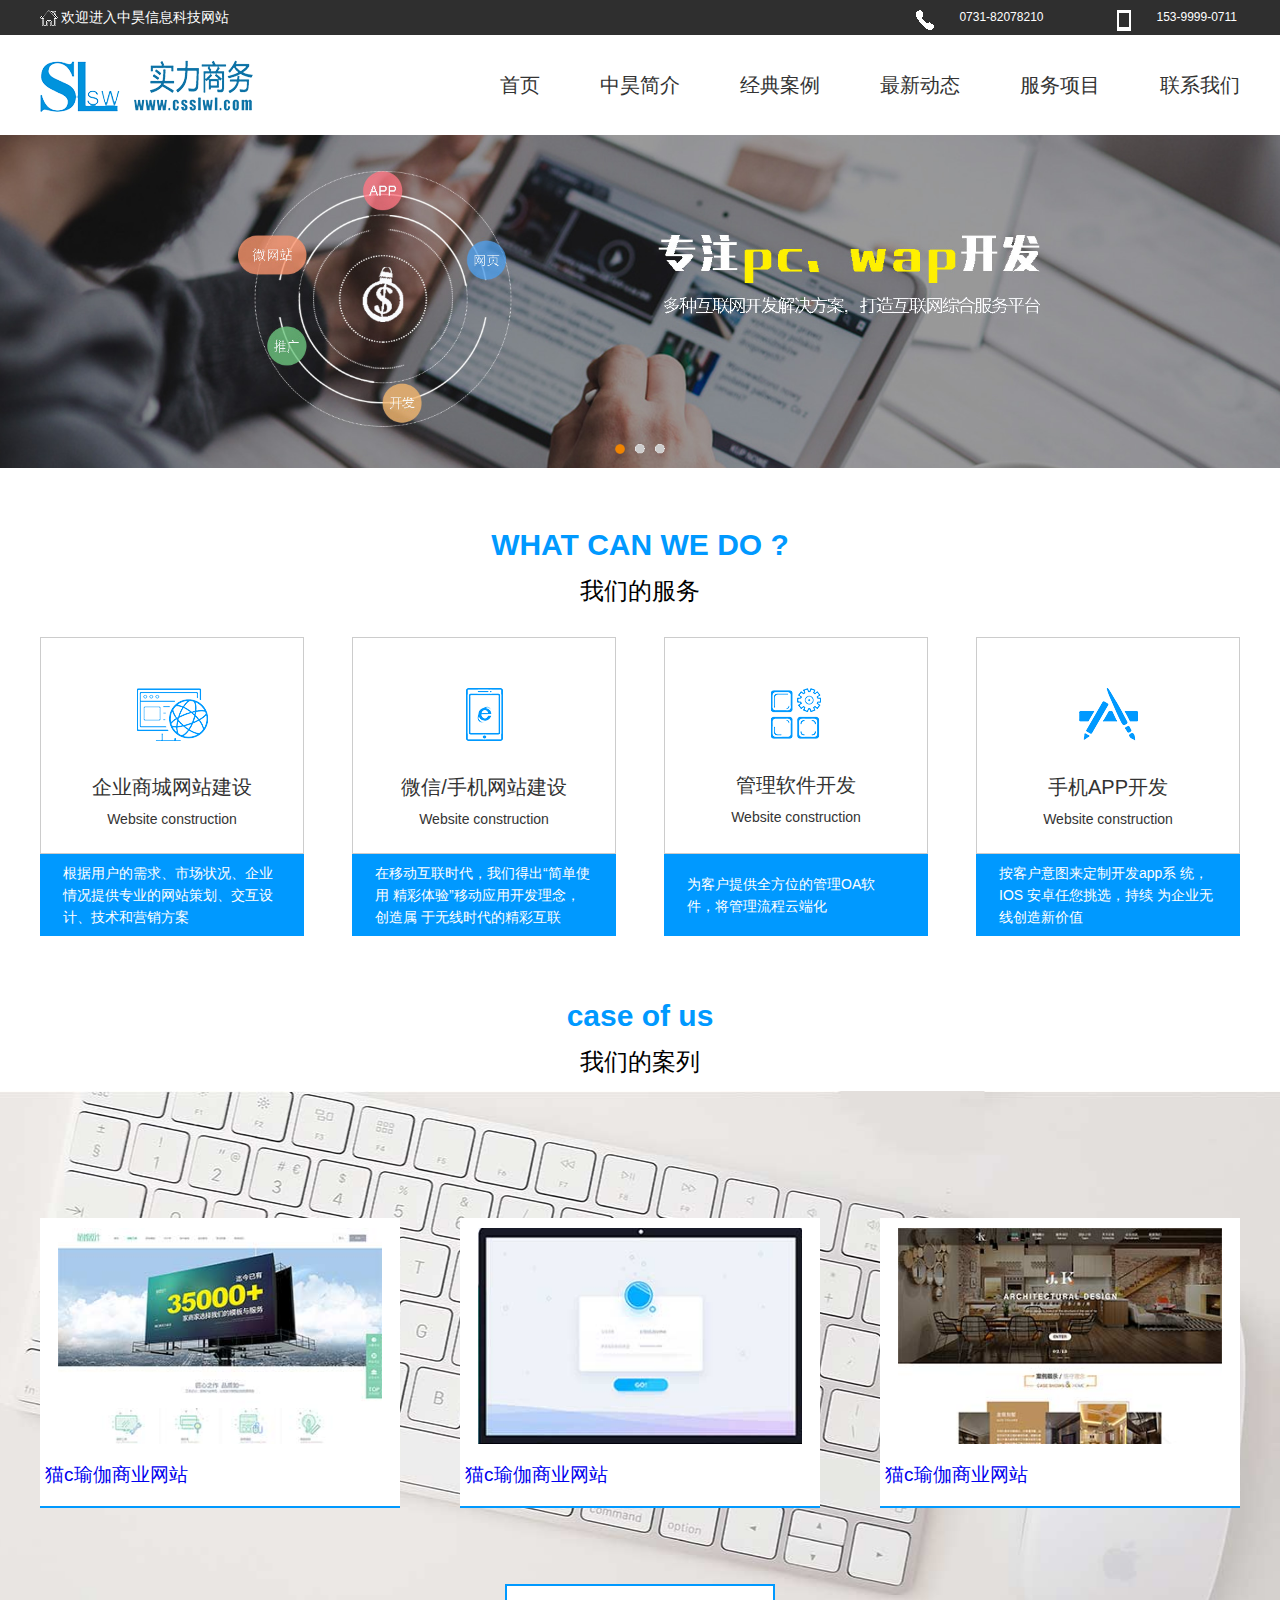
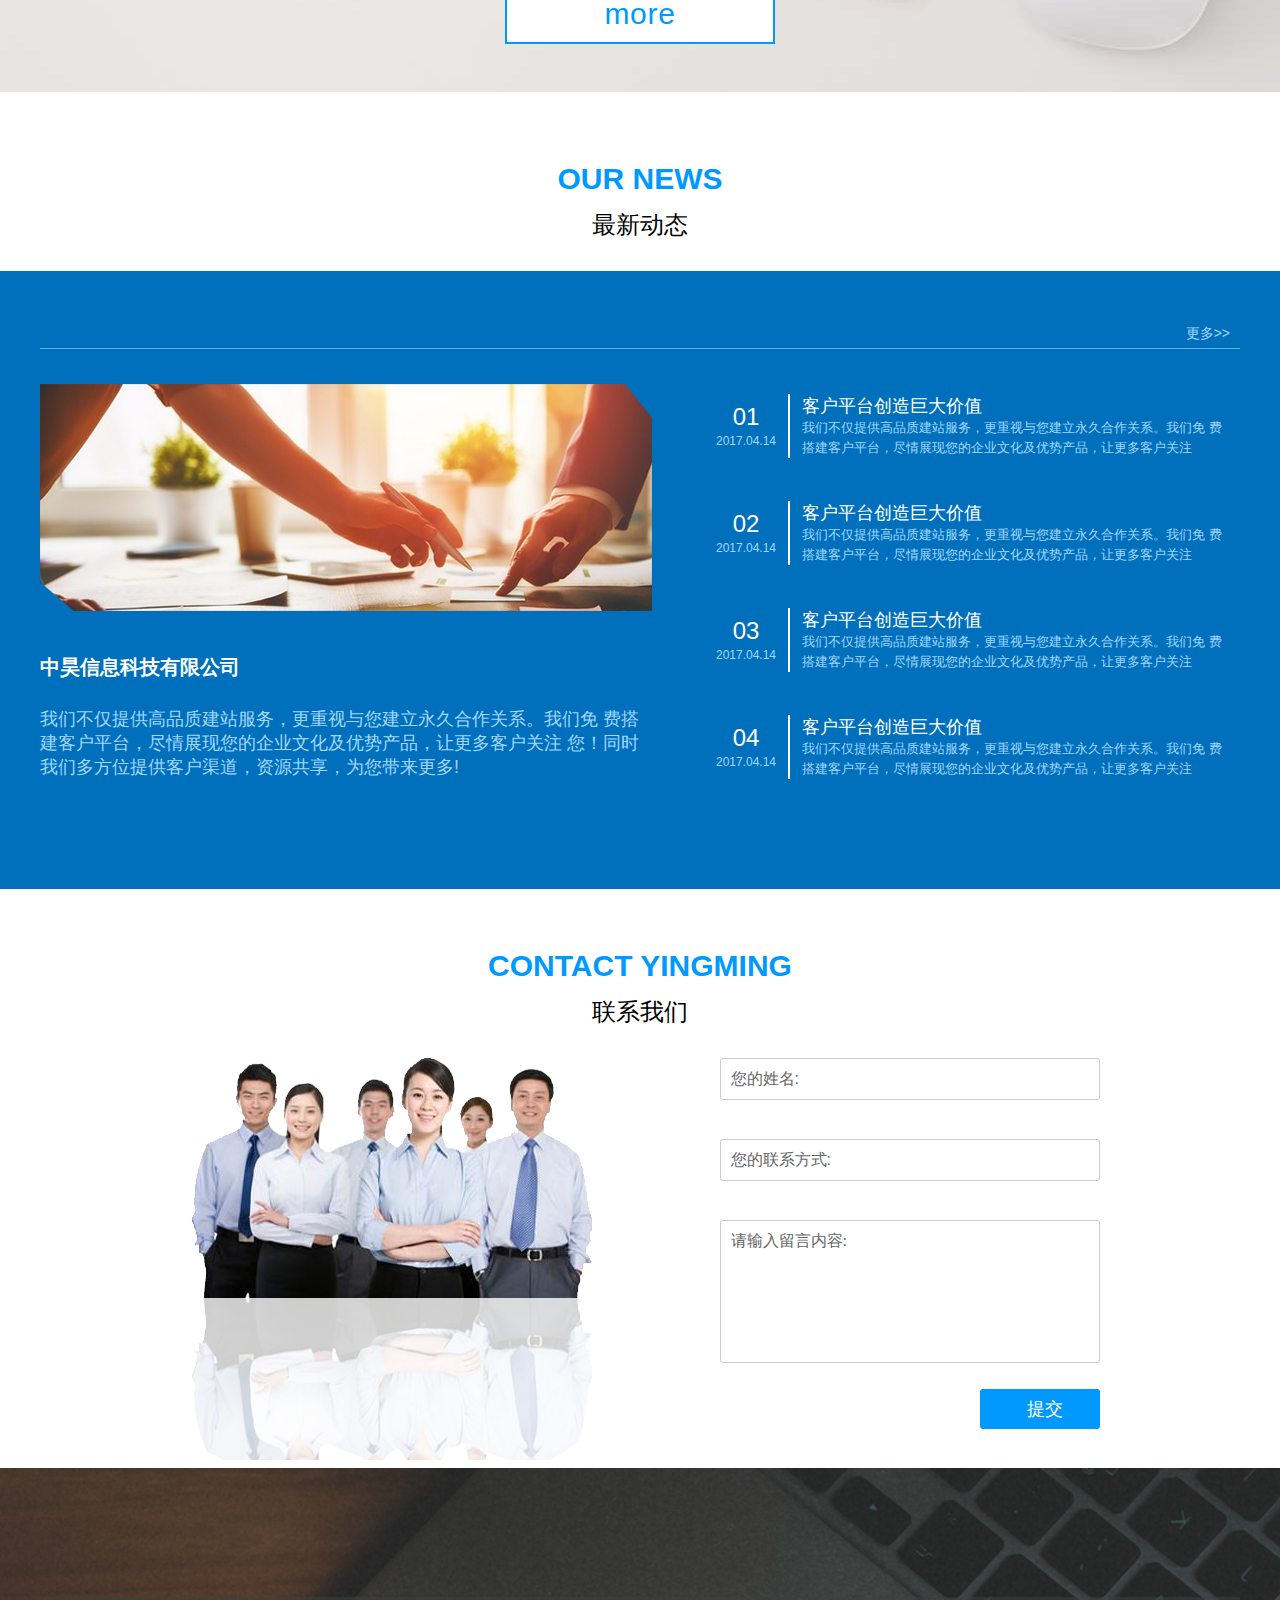
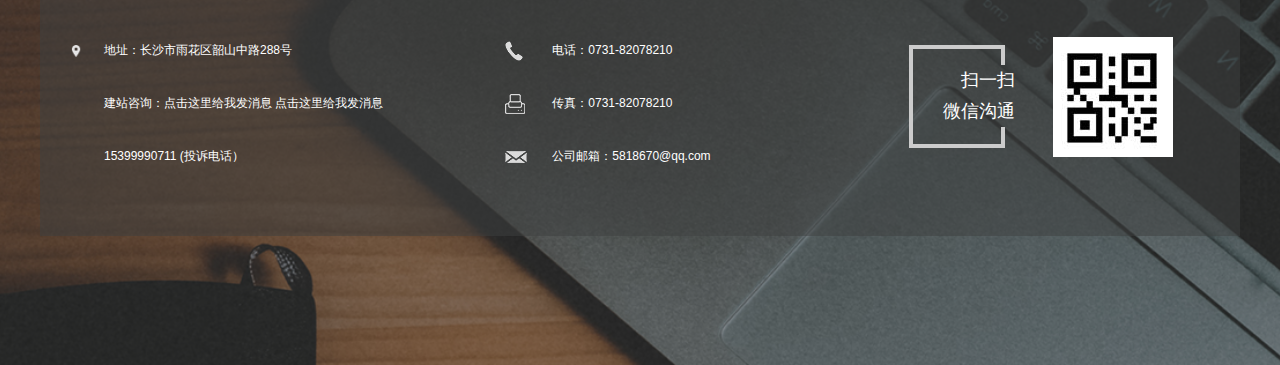
<file: index.html>
<!DOCTYPE html>
<html lang="en">
<head>
	<meta charset="UTF-8">
	<title>中昊信息</title>
	<meta name="renderer" content="webkit">
	<meta name="description" content="长沙实力商务服务有限公司(以下简称“实力商务”)致力于提供互联网基础服务提供商,面向企事业单位提供全方位的互联网络综合信息化解决方案,是国内领先的互联网基础应用服务提供商," />
	<meta name="Keywords" content="中昊信息,网站建站,seo优化,新媒体 ">
	<meta name="author" content="岳林,贺汝佳,廖秋霞" />
	<link rel="stylesheet" type="text/css" href="css/index.css">
	<link rel="stylesheet" type="text/css" href="css/global.css">
</head>
<body>
	<div id="header_all">
		<div id="header">
			<div id="header_top" >
				<div id="header_top_left">
					<img src="images/global/head_img_home.png" alt="home" />
					<p>欢迎进入中昊信息科技网站</p>
				</div>
				<div id="header_top_right">
					<div>
						<img src="images/global/tel.png" alt="tel" />
						<p>0731-82078210</p>
					</div>
					<div>
						<img src="images/global/plone.png" alt="plone" />
						<p>153-9999-0711</p>
					</div>
				</div>
			</div>
		</div>
		<div id="nav">
			<a href="/"><img src="images/global/logo.png" alt="logo" /></a>
			<ul>
				<li><a href="####">首页<em></em></a></li>
				<li><a href="pag/about.html">中昊简介<em></em></a></li>
				<li><a href="pag/case.html">经典案例<em></em></a></li>
				<li><a href="pag/news.html">最新动态<em></em></a></li>
				<li><a href="pag/service.html">服务项目<em></em></a></li>
				<li><a href="pag/contact.html">联系我们<em></em></a></li>
			</ul>
		</div>
		<div class="clear"></div>
	</div>
	<div id="main">
		<div id="banner">
			<ul class="hd">
				<li><a href="pag/service.html"><img src="images/index/banner1.jpg"></a></li>
				<li><a href="pag/service.html"><img src="images/index/banner2.jpg"></a></li>
				<li><a href="pag/service.html"><img src="images/index/banner3.jpg"></a></li>
			</ul>
			<ul class="bd">
				<li><img src="images/index/inoc_bn_h.png" /></li>
				<li><img src="images/index/inoc_bn.png" /></li>
				<li><img src="images/index/inoc_bn.png" /></li>
			</ul>
		</div>
		<div id="service" class="title">
			<h2>WHAT CAN WE DO ?</h2>
			<h3>我们的服务</h3>
			<ul>
				<li>
					<a href="##">
						<div>
							<img src="images/index/service_img1.png" />
							<p>企业商城网站建设</p>
							<span>Website construction</span>
						</div>
						<div>
							<p>根据用户的需求、市场状况、企业情况提供专业的网站策划、交互设计、技术和营销方案</p>
						</div>
					</a>
				</li>
				<li>
					<a href="##">
						<div>
							<img src="images/index/service_img2.png" />
							<p>微信/手机网站建设</p>
							<span>Website construction</span>
						</div>
						<div>
							<p>在移动互联时代，我们得出“简单使用 精彩体验”移动应用开发理念，创造属 于无线时代的精彩互联</p>
						</div>
					</a>
				</li>
				<li>
					<a href="##">
						<div>
							<img src="images/index/service_img3.png" />
							<p>管理软件开发</p>
							<span>Website construction</span>
						</div>
						<div>
							<p>为客户提供全方位的管理OA软 件，将管理流程云端化</p>
						</div>
					</a>
				</li>
				<li>
					<a href="##">
						<div>
							<img src="images/index/service_img4.png" />
							<p>手机APP开发</p>
							<span>Website construction</span>
						</div>
						<div>
							<p>按客户意图来定制开发app系 统，IOS 安卓任您挑选，持续 为企业无线创造新价值</p>
						</div>
					</a>
				</li>
			</ul>
		</div>
		<div id="case" class="title">
			<h2>case of us</h2>
			<h3>我们的案列</h3>
			<ul>
				<li>
					<img src="images/index/case_img1.jpg" />
					<div id="bottom"><p><a href="##">猫c瑜伽商业网站</a></p></div>
					<a href="pag/case_con.html"><div class="top"><p>企业网站</p></div></a>
					
				</li>
				<li>
					<img src="images/index/case_img2.jpg" />
					<div id="bottom"><p><a href="##">猫c瑜伽商业网站</a></p></div>
					<a href="pag/case_con.html"><div class="top"><p>H5网站</p></div></a>
					
				</li>
				<li>
					<img src="images/index/case_img3.jpg" />
					<div id="bottom"><p><a href="##">猫c瑜伽商业网站</a></p></div>
					<a href="pag/case_con.html"><div class="top"><p>商业网站</p></div></a>
				</li>
			</ul>
			<a href="pag/case.html"><input type="button" class="case_btn" name="" value="more"></a>
		</div>
		<div id="news">
			<div class="title">
				<h2>OUR NEWS</h2>
				<h3>最新动态</h3>
			</div>
			<div id="news_content"> 
				<div class="news_title">
					<p><a href="pag/news.html">更多>></a></p>
				</div>
				<div class="news_bottom">
					<div class="news_about">
						<a href="pag/news_con.html">
							<img src="images/index/news_img1.png" />
							<p><strong>中昊信息科技有限公司</strong></p>
							<p>我们不仅提供高品质建站服务，更重视与您建立永久合作关系。我们免
							费搭建客户平台，尽情展现您的企业文化及优势产品，让更多客户关注
							您！同时我们多方位提供客户渠道，资源共享，为您带来更多!</p>
						</a>
					</div>
					<ul>
						<li>
							<a href="pag/news_con.html">
								<div>
									<p class="order">01</p>
									<p>2017.04.14</p>
								</div>
								<div>
									<p>客户平台创造巨大价值 </p>
									<p>我们不仅提供高品质建站服务，更重视与您建立永久合作关系。我们免 费搭建客户平台，尽情展现您的企业文化及优势产品，让更多客户关注</p>
								</div>
							</a>
						</li>
						<li>
							<a href="pag/news_con.html">
								<div>
									<p class="order">02</p>
									<p>2017.04.14</p>
								</div>
								<div>
									<p>客户平台创造巨大价值 </p>
									<p>我们不仅提供高品质建站服务，更重视与您建立永久合作关系。我们免 费搭建客户平台，尽情展现您的企业文化及优势产品，让更多客户关注</p>
								</div>
							</a>
						</li>
						<li>
							<a href="pag/news_con.html">
								<div>
									<p class="order">03</p>
									<p>2017.04.14</p>
								</div>
								<div>
									<p>客户平台创造巨大价值 </p>
									<p>我们不仅提供高品质建站服务，更重视与您建立永久合作关系。我们免 费搭建客户平台，尽情展现您的企业文化及优势产品，让更多客户关注</p>
								</div>
							</a>
						</li>
						<li>
							<a href="pag/news_con.html">
								<div>
									<p class="order">04</p>
									<p>2017.04.14</p>
								</div>
								<div>
									<p>客户平台创造巨大价值 </p>
									<p>我们不仅提供高品质建站服务，更重视与您建立永久合作关系。我们免 费搭建客户平台，尽情展现您的企业文化及优势产品，让更多客户关注</p>
								</div>
							</a>
						</li>
					</ul>
				</div>
			</div>
		</div>
		<div id="contact" class="title">
			<h2>CONTACT YINGMING</h2>
			<h3>联系我们</h3>
			<div>
				<img src="images/index/contact_img1.png">
				<div>
					<form action="index.html">
						<input type="text" name="nane" value="您的姓名:" >
						<div class="clear"></div>
						<input type="text" name="lx" value="您的联系方式:" >
						<div class="clear"></div>
						<textarea value="请输入留言内容:">请输入留言内容:</textarea>
						<div class="clear"></div>
						<input type="submit" name="submit" id="btn" value="提交">	
					</form>
				</div>	
			</div>
		</div>
		<div class="clear"></div>
	</div>
	<div id="footer">
		<div class="copyright">
			<div class="footer_left">
				<p class="inoc">地址：长沙市雨花区韶山中路288号</p>
				<p>建站咨询：点击这里给我发消息 点击这里给我发消息</p>
				<p>15399990711 (投诉电话）</p>
			</div>
			<div class="footer_center">
				<p class="inoc">电话：0731-82078210  </p>
				<p class="inoc">传真：0731-82078210</p>
				<p class="inoc">公司邮箱：5818670@qq.com</p>
			</div>
			<div class="footer_right">
				<div class="footer_right_p">
					<p>扫一扫</p>
					<div class="clear"></div>
					<p>微信沟通</p>
				</div>
				<img src="images/global/ewm.jpg">
			</div>
		</div>
	</div>
</body>
<script type="text/javascript">
	var browser=navigator.appName;
	var b_version=navigator.appVersion;  
	var version=b_version.split(";");
	var trim_Version=version[1].replace(/[ ]/g,"");
	if(browser=="Microsoft Internet Explorer" && trim_Version=="MSIE6.0")  {   
	    document.body.innerHTML="您的浏览器版本过低,请升级在使用"+ "&nbsp;<a href='http://www.baidu.com/link?url=5binB0S6sDcANhETTQAlFG6m2WLxgHj9OVjtmN1WlbxnQG-7M5hTSePbtN2GiZY_1h8m06RyydGZA39XJ_lMtNrl4F7_C5bVrnFqsSuEMFi'>谷歌浏览器下载</a>"+"&nbsp;<a href='https://www.baidu.com/link?url=JXNYYk-1WMn0m9SNfpWreul-Bw8aHGv36rP8sDeM5dBwQx5SU8ydoAo8O0YfetAR_dzBqXz4ieTLKB-KlSr-FmU2Gd6tXO1qZ8N0PQU0D1O&wd=&eqid=f77c2be6000055d800000006591fb5b5'>火狐浏览器下载</a>"+"&nbsp;<a href='https://www.baidu.com/link?url=Bd3Yg0Q-zy8YhNSgIhVp4Poubrg3xnRc-P7fcGvXxVQ7NQYEzrdp-3lxDe83agT9VTuO1Ep7ZeK52uVodVDUBSdQCFEGDLTp_Z1QrvS8pze&wd=&eqid=e830d0000000535a00000006591fb5ee'>欧朋浏览器下载</a>";
	}else if(browser=="Microsoft Internet Explorer" && trim_Version=="MSIE7.0")  { 
	    document.body.innerHTML="您的浏览器版本过低,请升级在使用"+ "&nbsp;<a href='http://www.baidu.com/link?url=5binB0S6sDcANhETTQAlFG6m2WLxgHj9OVjtmN1WlbxnQG-7M5hTSePbtN2GiZY_1h8m06RyydGZA39XJ_lMtNrl4F7_C5bVrnFqsSuEMFi'>谷歌浏览器下载</a>"+"&nbsp;<a href='https://www.baidu.com/link?url=JXNYYk-1WMn0m9SNfpWreul-Bw8aHGv36rP8sDeM5dBwQx5SU8ydoAo8O0YfetAR_dzBqXz4ieTLKB-KlSr-FmU2Gd6tXO1qZ8N0PQU0D1O&wd=&eqid=f77c2be6000055d800000006591fb5b5'>火狐浏览器下载</a>"+"&nbsp;<a href='https://www.baidu.com/link?url=Bd3Yg0Q-zy8YhNSgIhVp4Poubrg3xnRc-P7fcGvXxVQ7NQYEzrdp-3lxDe83agT9VTuO1Ep7ZeK52uVodVDUBSdQCFEGDLTp_Z1QrvS8pze&wd=&eqid=e830d0000000535a00000006591fb5ee'>欧朋浏览器下载</a>";
	}else if(browser=="Microsoft Internet Explorer" && trim_Version=="MSIE8.0")  { 
	    document.body.innerHTML="您的浏览器版本过低,请升级在使用"+ "&nbsp;<a href='http://www.baidu.com/link?url=5binB0S6sDcANhETTQAlFG6m2WLxgHj9OVjtmN1WlbxnQG-7M5hTSePbtN2GiZY_1h8m06RyydGZA39XJ_lMtNrl4F7_C5bVrnFqsSuEMFi'>谷歌浏览器下载</a>"+"&nbsp;<a href='https://www.baidu.com/link?url=JXNYYk-1WMn0m9SNfpWreul-Bw8aHGv36rP8sDeM5dBwQx5SU8ydoAo8O0YfetAR_dzBqXz4ieTLKB-KlSr-FmU2Gd6tXO1qZ8N0PQU0D1O&wd=&eqid=f77c2be6000055d800000006591fb5b5'>火狐浏览器下载</a>"+"&nbsp;<a href='https://www.baidu.com/link?url=Bd3Yg0Q-zy8YhNSgIhVp4Poubrg3xnRc-P7fcGvXxVQ7NQYEzrdp-3lxDe83agT9VTuO1Ep7ZeK52uVodVDUBSdQCFEGDLTp_Z1QrvS8pze&wd=&eqid=e830d0000000535a00000006591fb5ee'>欧朋浏览器下载</a>"  ;
	}else if(browser=="Microsoft Internet Explorer" && trim_Version=="MSIE9.0")  { 
	    document.body.innerHTML="您的浏览器版本过低,请升级在使用"+ "&nbsp;<a href='http://www.baidu.com/link?url=5binB0S6sDcANhETTQAlFG6m2WLxgHj9OVjtmN1WlbxnQG-7M5hTSePbtN2GiZY_1h8m06RyydGZA39XJ_lMtNrl4F7_C5bVrnFqsSuEMFi'>谷歌浏览器下载</a>"+"&nbsp;<a href='https://www.baidu.com/link?url=JXNYYk-1WMn0m9SNfpWreul-Bw8aHGv36rP8sDeM5dBwQx5SU8ydoAo8O0YfetAR_dzBqXz4ieTLKB-KlSr-FmU2Gd6tXO1qZ8N0PQU0D1O&wd=&eqid=f77c2be6000055d800000006591fb5b5'>火狐浏览器下载</a>"+"&nbsp;<a href='https://www.baidu.com/link?url=Bd3Yg0Q-zy8YhNSgIhVp4Poubrg3xnRc-P7fcGvXxVQ7NQYEzrdp-3lxDe83agT9VTuO1Ep7ZeK52uVodVDUBSdQCFEGDLTp_Z1QrvS8pze&wd=&eqid=e830d0000000535a00000006591fb5ee'>欧朋浏览器下载</a>";
	}else if(browser=="Microsoft Internet Explorer" && trim_Version=="MSIE10.0")  { 
	    document.body.innerHTML="您的浏览器版本过低,请升级在使用"+ "&nbsp;<a href='http://www.baidu.com/link?url=5binB0S6sDcANhETTQAlFG6m2WLxgHj9OVjtmN1WlbxnQG-7M5hTSePbtN2GiZY_1h8m06RyydGZA39XJ_lMtNrl4F7_C5bVrnFqsSuEMFi'>谷歌浏览器下载</a>"+"&nbsp;<a href='https://www.baidu.com/link?url=JXNYYk-1WMn0m9SNfpWreul-Bw8aHGv36rP8sDeM5dBwQx5SU8ydoAo8O0YfetAR_dzBqXz4ieTLKB-KlSr-FmU2Gd6tXO1qZ8N0PQU0D1O&wd=&eqid=f77c2be6000055d800000006591fb5b5'>火狐浏览器下载</a>"+"&nbsp;<a href='https://www.baidu.com/link?url=Bd3Yg0Q-zy8YhNSgIhVp4Poubrg3xnRc-P7fcGvXxVQ7NQYEzrdp-3lxDe83agT9VTuO1Ep7ZeK52uVodVDUBSdQCFEGDLTp_Z1QrvS8pze&wd=&eqid=e830d0000000535a00000006591fb5ee'>欧朋浏览器下载</a>";
	}else if(browser=="Microsoft Internet Explorer" && trim_Version=="MSIE11.0")  { 
	    document.body.innerHTML="您的浏览器版本过低,请升级在使用"+ "&nbsp;<a href='http://www.baidu.com/link?url=5binB0S6sDcANhETTQAlFG6m2WLxgHj9OVjtmN1WlbxnQG-7M5hTSePbtN2GiZY_1h8m06RyydGZA39XJ_lMtNrl4F7_C5bVrnFqsSuEMFi'>谷歌浏览器下载</a>"+"&nbsp;<a href='https://www.baidu.com/link?url=JXNYYk-1WMn0m9SNfpWreul-Bw8aHGv36rP8sDeM5dBwQx5SU8ydoAo8O0YfetAR_dzBqXz4ieTLKB-KlSr-FmU2Gd6tXO1qZ8N0PQU0D1O&wd=&eqid=f77c2be6000055d800000006591fb5b5'>火狐浏览器下载</a>"+"&nbsp;<a href='https://www.baidu.com/link?url=Bd3Yg0Q-zy8YhNSgIhVp4Poubrg3xnRc-P7fcGvXxVQ7NQYEzrdp-3lxDe83agT9VTuO1Ep7ZeK52uVodVDUBSdQCFEGDLTp_Z1QrvS8pze&wd=&eqid=e830d0000000535a00000006591fb5ee'>欧朋浏览器下载</a>";
	}
	var Bnr = document.getElementById('banner');
	var aImg = Bnr.getElementsByTagName('img');
	var Height;
    window.onload = function () { 
    	// 动态改变 banner盒子随着图片的变化而变化 
    	function fn1() {
    		Bnr.style.height =aImg[0].height + 'px';
    	};
    	fn1();
    }
    // 我们的服务
    var ser = document.getElementById('service');
    var serLi = ser.getElementsByTagName('li');
    for(s = 0; s<serLi.length; s++) {
    	//闭包传参
    	(function (j) {
    		//鼠标移入变化  
    	 	serLi[j].onmouseover = function () {  
    	 		this.getElementsByTagName('img')[0].src="images/index/service_img" + (j+1) + "_h.png";
    			this.getElementsByTagName('div')[1].style.backgroundColor = "#f08300";
    		}
    		//鼠标移出变化  
    		serLi[j].onmouseout = function () {
    	 		this.getElementsByTagName('img')[0].src="images/index/service_img" + (j+1) + ".png";
    			this.getElementsByTagName('div')[1].style.backgroundColor = "#0099ff";
    		}
    	})(s);
    }
    // 联系我们 
    var con = document.getElementById('contact');
    var aBtn = con.getElementsByTagName('input');
    var area = con.getElementsByTagName('textarea');
    aBtn[0].onfocus = function () {
    	var val = aBtn[0].value;
    	if (val == "您的姓名:") {
    		aBtn[0].value = "";
    	}
    }
    aBtn[0].onblur = function () {
    	var val = aBtn[0].value;
    	if (val == "") {
    		aBtn[0].value = "您的姓名:";
    	}
    }
    aBtn[1].onfocus = function () {
    	var val = aBtn[1].value;
    	if (val == "您的联系方式:") {
    		aBtn[1].value = "";
    	}
    }
    aBtn[1].onblur = function () {
    	var val = aBtn[1].value;
    	if (val == "") {
    		aBtn[1].value = "您的联系方式:";
    	}
    }
    area[0].onfocus = function () {
    	var inner = area[0].value;
    	if (inner == "请输入留言内容:") {
    		 area[0].value = "";
    	}
    }
    area[0].onblur = function () {
    	var inner = area[0].value;
    	if (inner == "") {
    		 area[0].value = "请输入留言内容:";
    	}
    }
</script>
<script type="text/javascript" src="js/jquery-1.8.3.min.js"></script>
<script type="text/javascript">
	$(document).ready(function() {
		// 导航动画 
		$("#nav ul li a").mouseover(function(){
			$(this).find('em').stop().animate({
				left:"0px"
			},200);
		});
		$("#nav ul li a").mouseout(function(){
			$(this).find('em').stop().animate({
				left:"150px"
			},200);
		});
		// banner轮播
		var Time = null;  //定义定时器
		var i = 1;
		function fn1() {
			clearInterval(Time);  //清楚定时器防止多次执行 
			// 索引清零 重置图片			
			if (i == $(".hd li").length) {
				i = 0;
			}
			$(".bd li").eq(i).children("img").attr("src","images/index/inoc_bn_h.png");
			$(".bd li").eq(i).siblings().children("img").attr("src","images/index/inoc_bn.png");
			// 当前索引图片移动
			$(".hd li").eq(i).stop().css("left","100%").animate({
				"left":"0"
			});
			// 当前索引上一张图片移动
			if(i > 0) {
				$(".hd li").eq(i-1).stop().css("left","0").animate({
					"left":"-100%"
				});    // 判断上一张是否还有图片 如果还有 就上一张图片移动
			}else {
				$(".hd li").eq(2).stop().css({"left":"0","z-index": "10"}).animate({
					"left":"-100%"
				});	   // 判断上一张是否还有图片 如果没有 就第一张图片移动 
				$(".hd li").eq(2).siblings().css("z-index", "1")
			}
			i++;
			Time = setInterval(fn1,3000);  //重新添加定时器
		}
		function fn2() {
			if (i == $(".hd li").length) {
				i = 0;
			}
			$(".bd li").eq(i).children("img").attr("src","images/index/inoc_bn_h.png");
			$(".bd li").eq(i).siblings().children("img").attr("src","images/index/inoc_bn.png");
			$(".hd li").eq(i).stop().css("left","-100%").animate({
				"left":"0"
			});
			if(i < $(".hd li").length - 1) {
				$(".hd li").eq(i+1).stop().css("left","0").animate({
					"left":"100%"
				});
			}else {
				$(".hd li").eq(0).stop().css({"left":"0","z-index": "10"}).animate({
					"left":"100%"
				});
			}
			i++;
		}
		Time = setInterval(fn1,3000);  //打开页面添加定时器
		$(".hd li img").hover(function () {  
	        clearInterval(Time);  
	    }, function () {  
	        Time=setInterval(fn1,1500);  
	    });
	    // 按钮点击事件移动图片
	    $(".bd li").click(function(){
			$(this).children("img").attr("src","images/index/inoc_bn_h.png");
			$(this).siblings().children("img").attr("src","images/index/inoc_bn.png");
			//判断图片位移方向
			if(i > $(this).index()) {
				// 判断是否达到最大值
				if(i == $(".hd li").length && $(this).index() == 0) {  
					i = $(this).index();
					fn1();
				}else {
					i = $(this).index();
					fn2();
				}	
			}else {
				i = $(this).index();
				fn1();
			} 
		});


		//案例动画 
		
		//鼠标移入动画
		$("#case ul li").mouseover(function(){
			$(this).find('.top').stop().animate({
				"top":"0"
			},200);
			
			$(this).children('#bottom').children('p').stop().css({
				"background":"#0099ff"
			},200);
			$(this).children('div').find('a').css({
				"color":"#fff",
			});
			$(this).children('div').find('a').stop().animate({
				"font-size":"20px"
			},200);
		});
		//鼠标移出动画
		$("#case ul li").mouseout(function(){
			$(this).find('.top').stop().animate({
				"top":"-236px"
			},200);
			$(this).children('#bottom').children('p').stop().css({
				"background":"#fff"
			},200);
			$(this).children('div').find('a').css({
				"color":"#0099ff"
			});
			$(this).children('div').find('a').stop().animate({
				"font-size":"19px"
			},200);
		});
	});
</script>
</html>
</file>
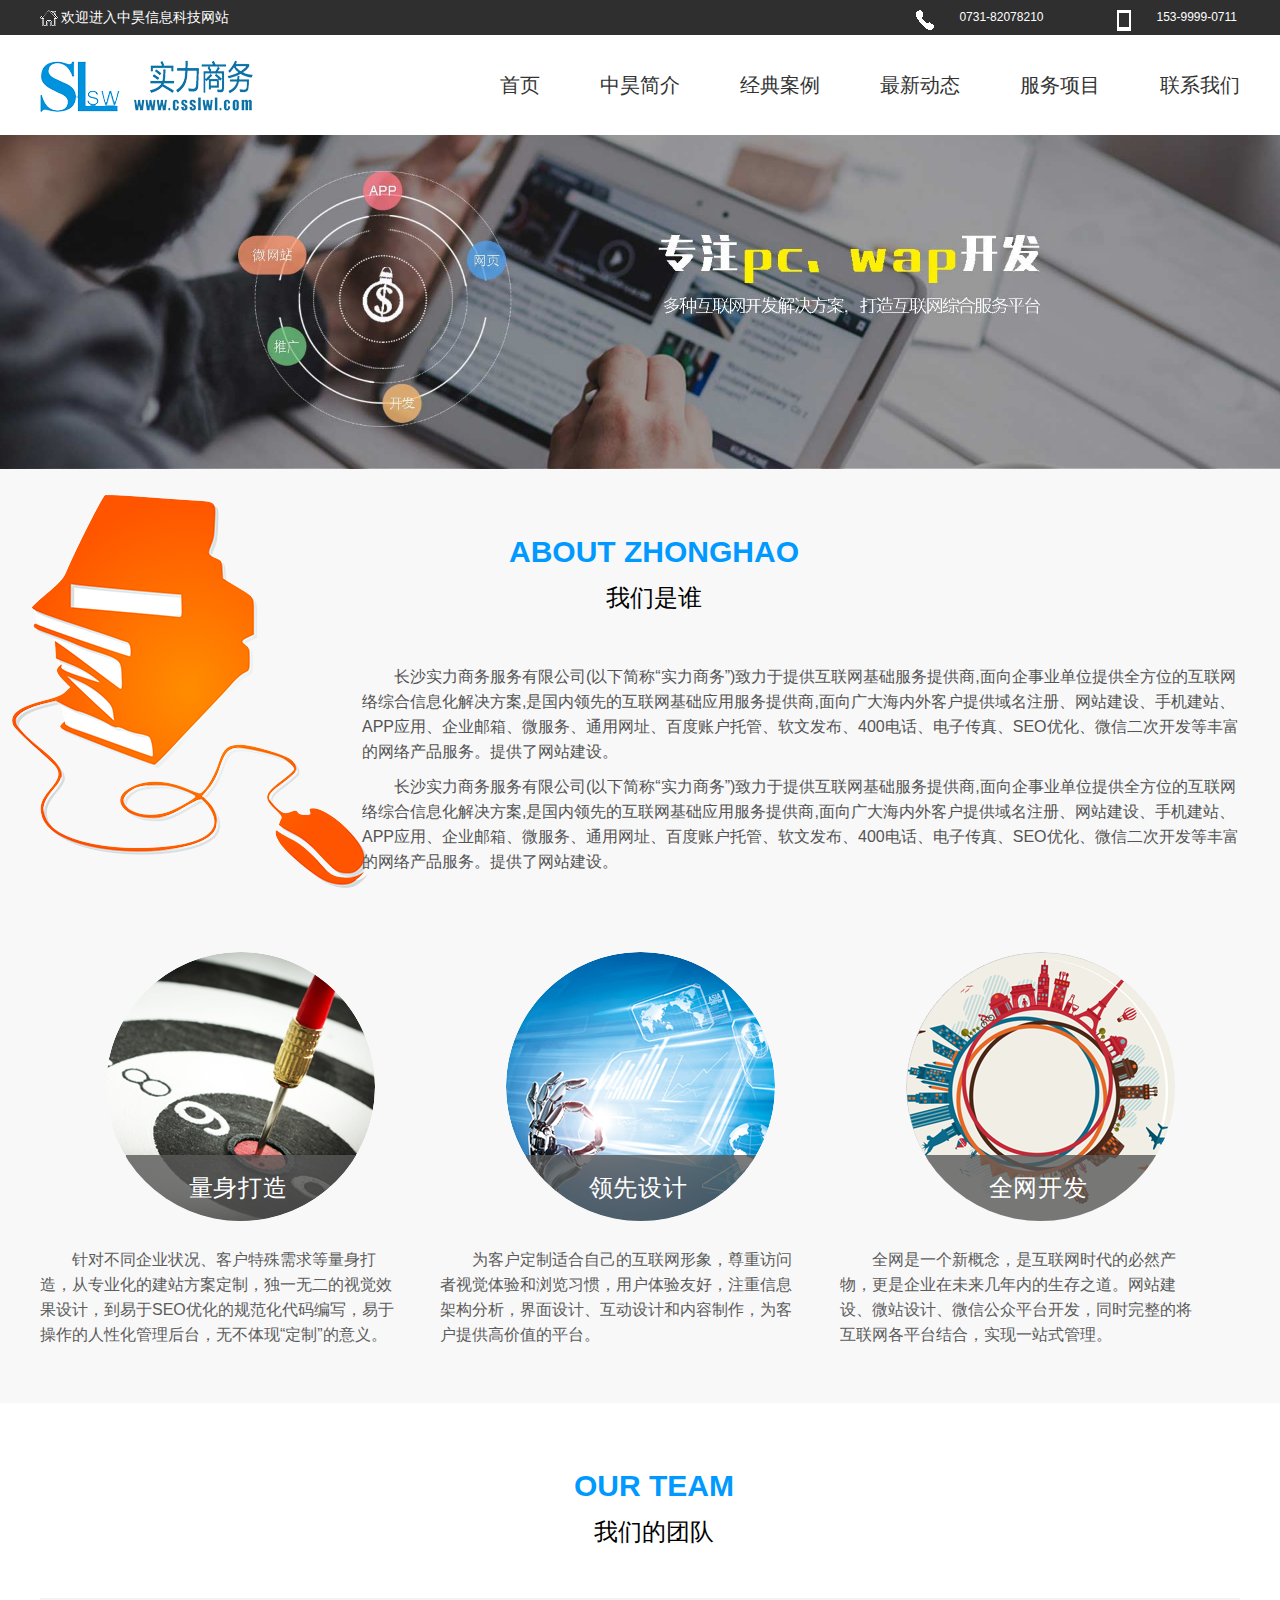
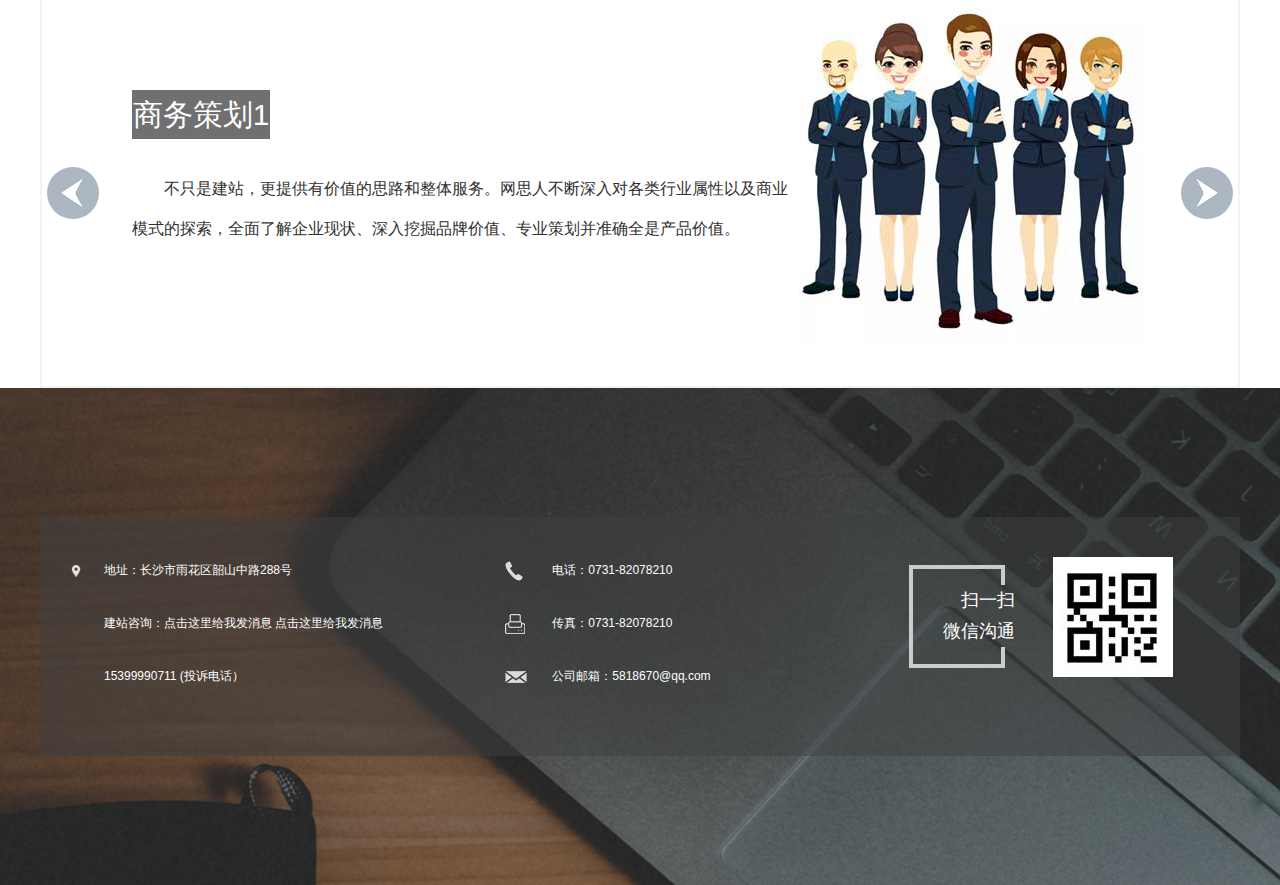
<file: pag/about.html>
<!DOCTYPE html>
<html lang="en">
<head>
	<meta charset="UTF-8">
	<title>中昊信息</title>
	<meta name="renderer" content="webkit">
	<meta name="description" content="长沙实力商务服务有限公司(以下简称“实力商务”)致力于提供互联网基础服务提供商,面向企事业单位提供全方位的互联网络综合信息化解决方案,是国内领先的互联网基础应用服务提供商," />
	<meta name="Keywords" content="中昊信息,网站建站,seo优化,新媒体 ">
	<meta name="author" content="岳林,贺汝佳,廖秋霞" />
	<meta name="viewport" content="width=device-width, initial-scale=1.0, user-scalable=no">
	<link rel="stylesheet" type="text/css" href="../css/global.css">
	<link rel="stylesheet" type="text/css" href="../css/about.css">
</head>
<body>
	<div id="header_all">
		<div id="header">
			<div id="header_top" >
				<div id="header_top_left">
					<img src="../images/global/head_img_home.png" alt="home" />
					<p>欢迎进入中昊信息科技网站</p>
				</div>
				<div id="header_top_right">
					<div>
						<img src="../images/global/tel.png" alt="tel" />
						<p>0731-82078210</p>
					</div>
					<div>
						<img src="../images/global/plone.png" alt="plone" />
						<p>153-9999-0711</p>
					</div>
				</div>
			</div>
		</div>
		<div id="nav">
			<a href="../index.html"><img src="../images/global/logo.png" alt="logo" /></a>
			<ul>
				<li><a href="../index.html">首页<em></em></a></li>
				<li><a href="../pag/about.html">中昊简介<em></em></a></li>
				<li><a href="../pag/case.html">经典案例<em></em></a></li>
				<li><a href="../pag/news.html">最新动态<em></em></a></li>
				<li><a href="../pag/service.html">服务项目<em></em></a></li>
				<li><a href="../pag/contact.html">联系我们<em></em></a></li>
			</ul>
		</div>
		<div class="clear"></div>
	</div>
	<div id="main">
		<div id="ab_banner">
			<img src="../images/service/service_banner.jpg" />
		</div>
		<div id="ab_content">
			<div id="ab_about">
				<div class="title">
					<h2>ABOUT ZHONGHAO</h2>
					<h3>我们是谁</h3>
				</div>
				<div class="about_font">
					<p>长沙实力商务服务有限公司(以下简称“实力商务”)致力于提供互联网基础服务提供商,面向企事业单位提供全方位的互联网络综合信息化解决方案,是国内领先的互联网基础应用服务提供商,面向广大海内外客户提供域名注册、网站建设、手机建站、APP应用、企业邮箱、微服务、通用网址、百度账户托管、软文发布、400电话、电子传真、SEO优化、微信二次开发等丰富的网络产品服务。提供了网站建设。</p>
					<p>长沙实力商务服务有限公司(以下简称“实力商务”)致力于提供互联网基础服务提供商,面向企事业单位提供全方位的互联网络综合信息化解决方案,是国内领先的互联网基础应用服务提供商,面向广大海内外客户提供域名注册、网站建设、手机建站、APP应用、企业邮箱、微服务、通用网址、百度账户托管、软文发布、400电话、电子传真、SEO优化、微信二次开发等丰富的网络产品服务。提供了网站建设。</p>
				</div>
			</div>
			<div id="ab_adv">
				<ul>
					<li>
						<div>
							<img src="../images/about/ab_adv_img1.png" />
							<p>量身打造</p>
						</div>
						<p>针对不同企业状况、客户特殊需求等量身打造，从专业化的建站方案定制，独一无二的视觉效果设计，到易于SEO优化的规范化代码编写，易于操作的人性化管理后台，无不体现“定制”的意义。</p>
					</li>
					<li>
						<div>
							<img src="../images/about/ab_adv_img2.png" />
							<p>领先设计</p>
						</div>
						<p>为客户定制适合自己的互联网形象，尊重访问者视觉体验和浏览习惯，用户体验友好，注重信息架构分析，界面设计、互动设计和内容制作，为客户提供高价值的平台。</p>
					</li>
					<li>
						<div>
							<img src="../images/about/ab_adv_img3.png" />
							<p>全网开发</p>
						</div>
						<p>全网是一个新概念，是互联网时代的必然产物，更是企业在未来几年内的生存之道。网站建设、微站设计、微信公众平台开发，同时完整的将互联网各平台结合，实现一站式管理。</p>
					</li>
					<div class="clear"></div>
				</ul>
			</div>
		</div>
		<div id="ab_team">
			<div class="content">
				<div class="title">
					<h2>OUR TEAM</h2>
					<h3>我们的团队</h3>
				</div>
				<div class="ab_team">
					<ul>
						<li>
							<div>
								<h2>商务策划1</h2>
								<p>不只是建站，更提供有价值的思路和整体服务。网思人不断深入对各类行业属性以及商业模式的探索，全面了解企业现状、深入挖掘品牌价值、专业策划并准确全是产品价值。</p>
							</div>
							<img src="../images/about/ab_team_img1.jpg" />
						</li>
						<li>
							<div>
								<h2>UI设计</h2>
								<p>不只是建站，更提供有价值的思路和整体服务。网思人不断深入对各类行业属性以及商业模式的探索，全面了解企业现状、深入挖掘品牌价值、专业策划并准确全是产品价值。</p>
							</div>
							<img src="../images/about/ab_team_img1.jpg" />
						</li>
						<li>
							<div>
								<h2>前端编程</h2>
								<p>不只是建站，更提供有价值的思路和整体服务。网思人不断深入对各类行业属性以及商业模式的探索，全面了解企业现状、深入挖掘品牌价值、专业策划并准确全是产品价值。</p>
							</div>
							<img src="../images/about/ab_team_img1.jpg" />
						</li>
					</ul>
					<a class="prev" href="javascript:void(0)"></a>
					<a class="next" href="javascript:void(0)"></a>
				</div>
			</div>
		</div>
	</div>
	<div id="footer">
		<div class="copyright">
			<div class="footer_left">
				<p class="inoc">地址：长沙市雨花区韶山中路288号</p>
				<p>建站咨询：点击这里给我发消息 点击这里给我发消息</p>
				<p>15399990711 (投诉电话）</p>
			</div>
			<div class="footer_center">
				<p class="inoc">电话：0731-82078210  </p>
				<p class="inoc">传真：0731-82078210</p>
				<p class="inoc">公司邮箱：5818670@qq.com</p>
			</div>
			<div class="footer_right">
				<div class="footer_right_p">
					<p>扫一扫</p>
					<div class="clear"></div>
					<p>微信沟通</p>
				</div>
				<img src="../images/global/ewm.jpg">
			</div>
		</div>
	</div>
</body>
<script type="text/javascript">
	var browser=navigator.appName;
	var b_version=navigator.appVersion;  
	var version=b_version.split(";");
	var trim_Version=version[1].replace(/[ ]/g,"");
	if(browser=="Microsoft Internet Explorer" && trim_Version=="MSIE6.0")  {   
	    document.body.innerHTML="您的浏览器版本过低,请升级在使用"+ "&nbsp;<a href='http://www.baidu.com/link?url=5binB0S6sDcANhETTQAlFG6m2WLxgHj9OVjtmN1WlbxnQG-7M5hTSePbtN2GiZY_1h8m06RyydGZA39XJ_lMtNrl4F7_C5bVrnFqsSuEMFi'>谷歌浏览器下载</a>"+"&nbsp;<a href='https://www.baidu.com/link?url=JXNYYk-1WMn0m9SNfpWreul-Bw8aHGv36rP8sDeM5dBwQx5SU8ydoAo8O0YfetAR_dzBqXz4ieTLKB-KlSr-FmU2Gd6tXO1qZ8N0PQU0D1O&wd=&eqid=f77c2be6000055d800000006591fb5b5'>火狐浏览器下载</a>"+"&nbsp;<a href='https://www.baidu.com/link?url=Bd3Yg0Q-zy8YhNSgIhVp4Poubrg3xnRc-P7fcGvXxVQ7NQYEzrdp-3lxDe83agT9VTuO1Ep7ZeK52uVodVDUBSdQCFEGDLTp_Z1QrvS8pze&wd=&eqid=e830d0000000535a00000006591fb5ee'>欧朋浏览器下载</a>";
	}else if(browser=="Microsoft Internet Explorer" && trim_Version=="MSIE7.0")  { 
	    document.body.innerHTML="您的浏览器版本过低,请升级在使用"+ "&nbsp;<a href='http://www.baidu.com/link?url=5binB0S6sDcANhETTQAlFG6m2WLxgHj9OVjtmN1WlbxnQG-7M5hTSePbtN2GiZY_1h8m06RyydGZA39XJ_lMtNrl4F7_C5bVrnFqsSuEMFi'>谷歌浏览器下载</a>"+"&nbsp;<a href='https://www.baidu.com/link?url=JXNYYk-1WMn0m9SNfpWreul-Bw8aHGv36rP8sDeM5dBwQx5SU8ydoAo8O0YfetAR_dzBqXz4ieTLKB-KlSr-FmU2Gd6tXO1qZ8N0PQU0D1O&wd=&eqid=f77c2be6000055d800000006591fb5b5'>火狐浏览器下载</a>"+"&nbsp;<a href='https://www.baidu.com/link?url=Bd3Yg0Q-zy8YhNSgIhVp4Poubrg3xnRc-P7fcGvXxVQ7NQYEzrdp-3lxDe83agT9VTuO1Ep7ZeK52uVodVDUBSdQCFEGDLTp_Z1QrvS8pze&wd=&eqid=e830d0000000535a00000006591fb5ee'>欧朋浏览器下载</a>";
	}else if(browser=="Microsoft Internet Explorer" && trim_Version=="MSIE8.0")  { 
	    document.body.innerHTML="您的浏览器版本过低,请升级在使用"+ "&nbsp;<a href='http://www.baidu.com/link?url=5binB0S6sDcANhETTQAlFG6m2WLxgHj9OVjtmN1WlbxnQG-7M5hTSePbtN2GiZY_1h8m06RyydGZA39XJ_lMtNrl4F7_C5bVrnFqsSuEMFi'>谷歌浏览器下载</a>"+"&nbsp;<a href='https://www.baidu.com/link?url=JXNYYk-1WMn0m9SNfpWreul-Bw8aHGv36rP8sDeM5dBwQx5SU8ydoAo8O0YfetAR_dzBqXz4ieTLKB-KlSr-FmU2Gd6tXO1qZ8N0PQU0D1O&wd=&eqid=f77c2be6000055d800000006591fb5b5'>火狐浏览器下载</a>"+"&nbsp;<a href='https://www.baidu.com/link?url=Bd3Yg0Q-zy8YhNSgIhVp4Poubrg3xnRc-P7fcGvXxVQ7NQYEzrdp-3lxDe83agT9VTuO1Ep7ZeK52uVodVDUBSdQCFEGDLTp_Z1QrvS8pze&wd=&eqid=e830d0000000535a00000006591fb5ee'>欧朋浏览器下载</a>"  ;
	}else if(browser=="Microsoft Internet Explorer" && trim_Version=="MSIE9.0")  { 
	    document.body.innerHTML="您的浏览器版本过低,请升级在使用"+ "&nbsp;<a href='http://www.baidu.com/link?url=5binB0S6sDcANhETTQAlFG6m2WLxgHj9OVjtmN1WlbxnQG-7M5hTSePbtN2GiZY_1h8m06RyydGZA39XJ_lMtNrl4F7_C5bVrnFqsSuEMFi'>谷歌浏览器下载</a>"+"&nbsp;<a href='https://www.baidu.com/link?url=JXNYYk-1WMn0m9SNfpWreul-Bw8aHGv36rP8sDeM5dBwQx5SU8ydoAo8O0YfetAR_dzBqXz4ieTLKB-KlSr-FmU2Gd6tXO1qZ8N0PQU0D1O&wd=&eqid=f77c2be6000055d800000006591fb5b5'>火狐浏览器下载</a>"+"&nbsp;<a href='https://www.baidu.com/link?url=Bd3Yg0Q-zy8YhNSgIhVp4Poubrg3xnRc-P7fcGvXxVQ7NQYEzrdp-3lxDe83agT9VTuO1Ep7ZeK52uVodVDUBSdQCFEGDLTp_Z1QrvS8pze&wd=&eqid=e830d0000000535a00000006591fb5ee'>欧朋浏览器下载</a>";
	}else if(browser=="Microsoft Internet Explorer" && trim_Version=="MSIE10.0")  { 
	    document.body.innerHTML="您的浏览器版本过低,请升级在使用"+ "&nbsp;<a href='http://www.baidu.com/link?url=5binB0S6sDcANhETTQAlFG6m2WLxgHj9OVjtmN1WlbxnQG-7M5hTSePbtN2GiZY_1h8m06RyydGZA39XJ_lMtNrl4F7_C5bVrnFqsSuEMFi'>谷歌浏览器下载</a>"+"&nbsp;<a href='https://www.baidu.com/link?url=JXNYYk-1WMn0m9SNfpWreul-Bw8aHGv36rP8sDeM5dBwQx5SU8ydoAo8O0YfetAR_dzBqXz4ieTLKB-KlSr-FmU2Gd6tXO1qZ8N0PQU0D1O&wd=&eqid=f77c2be6000055d800000006591fb5b5'>火狐浏览器下载</a>"+"&nbsp;<a href='https://www.baidu.com/link?url=Bd3Yg0Q-zy8YhNSgIhVp4Poubrg3xnRc-P7fcGvXxVQ7NQYEzrdp-3lxDe83agT9VTuO1Ep7ZeK52uVodVDUBSdQCFEGDLTp_Z1QrvS8pze&wd=&eqid=e830d0000000535a00000006591fb5ee'>欧朋浏览器下载</a>";
	}else if(browser=="Microsoft Internet Explorer" && trim_Version=="MSIE11.0")  { 
	    document.body.innerHTML="您的浏览器版本过低,请升级在使用"+ "&nbsp;<a href='http://www.baidu.com/link?url=5binB0S6sDcANhETTQAlFG6m2WLxgHj9OVjtmN1WlbxnQG-7M5hTSePbtN2GiZY_1h8m06RyydGZA39XJ_lMtNrl4F7_C5bVrnFqsSuEMFi'>谷歌浏览器下载</a>"+"&nbsp;<a href='https://www.baidu.com/link?url=JXNYYk-1WMn0m9SNfpWreul-Bw8aHGv36rP8sDeM5dBwQx5SU8ydoAo8O0YfetAR_dzBqXz4ieTLKB-KlSr-FmU2Gd6tXO1qZ8N0PQU0D1O&wd=&eqid=f77c2be6000055d800000006591fb5b5'>火狐浏览器下载</a>"+"&nbsp;<a href='https://www.baidu.com/link?url=Bd3Yg0Q-zy8YhNSgIhVp4Poubrg3xnRc-P7fcGvXxVQ7NQYEzrdp-3lxDe83agT9VTuO1Ep7ZeK52uVodVDUBSdQCFEGDLTp_Z1QrvS8pze&wd=&eqid=e830d0000000535a00000006591fb5ee'>欧朋浏览器下载</a>";
	}
</script>
<script type="text/javascript" src="../js/jquery-1.8.3.min.js"></script>
<script type="text/javascript">
	$(document).ready(function() {
		// 导航动画 
		$("#nav ul li a").mouseover(function(){
			$(this).find('em').stop().animate({
				left:"0px"
			},200);
		});
		$("#nav ul li a").mouseout(function(){
			$(this).find('em').stop().animate({
				left:"150px"
			},200);
		});
		// 团队轮播 
		var t=0;
		var time = null;
		var time1 = null;
		function team1() {
			$(".ab_team ul li").eq(t).stop().css("left","0").animate({
				"left":"-1016px"
			},500);
			if(t==$(".ab_team ul li").length -1 ){
				$(".ab_team ul li").eq(0).stop().css("left","1016px").animate({
					"left":"0"
				},500);
			}else{
				$(".ab_team ul li").eq(t+1).stop().css("left","1016px").animate({
					"left":"0"
				},500);
			}
			t++;
			if(t == $(".ab_team ul li").length) {
				t=0;
			}
			// 延迟动画
			$(".ab_team ul li div h2").eq(t).stop().css({
				"opacity":"0",
				"margin-left":"20px"
			});
			$(".ab_team ul li div p").eq(t).stop().css({
				"opacity":"0",
			});
			$(".ab_team ul li img").eq(t).stop().css({
				"opacity":"0",
			});
			time = setTimeout(ap,300); //定时器：标题
			time1 = setTimeout(ap1,500); //定时器：文字图片
		}
		function team2() {
			$(".ab_team ul li").eq(t).stop().css("left","0").animate({
				"left":"1016px"
			},500);
			if(t == 0 ){
				$(".ab_team ul li").eq($(".ab_team ul li").length -1 ).stop().css("left","-1016px").animate({
					"left":"0"
				},500);
			}else{
				$(".ab_team ul li").eq(t-1).stop().css("left","-1016px").animate({
					"left":"0"
				},500);
			}
			t--;
			if(t == -1) {
				t=$(".ab_team ul li").length-1;
			}
			// 延迟动画
			$(".ab_team ul li div h2").eq(t).stop().css({
				"opacity":"0",
				"margin-left":"20px"
			});
			$(".ab_team ul li div p").eq(t).stop().css({
				"opacity":"0",
			});
			$(".ab_team ul li img").eq(t).stop().css({
				"opacity":"0",
			});
			time = setTimeout(ap,300); //定时器：标题
			time1 = setTimeout(ap1,500); //定时器：文字图片
		}
		//标题动画
		function ap(){
			$(".ab_team ul li div h2").stop().animate({
				"opacity":"1",
				"marginLeft":"0px"
			},2000)
		}
		//文字图片动画
		function ap1(){
			$(".ab_team ul li div p").stop().animate({
				"opacity":"1",
			},3000)
			$(".ab_team ul li img").stop().animate({
				"opacity":"1",
			},3000)
		}
		$(".ab_team .prev").click(function(){
			team1();
		});
		$(".ab_team .next").click(function(){
			team2();
		});
	});
</script>
</html>
</file>
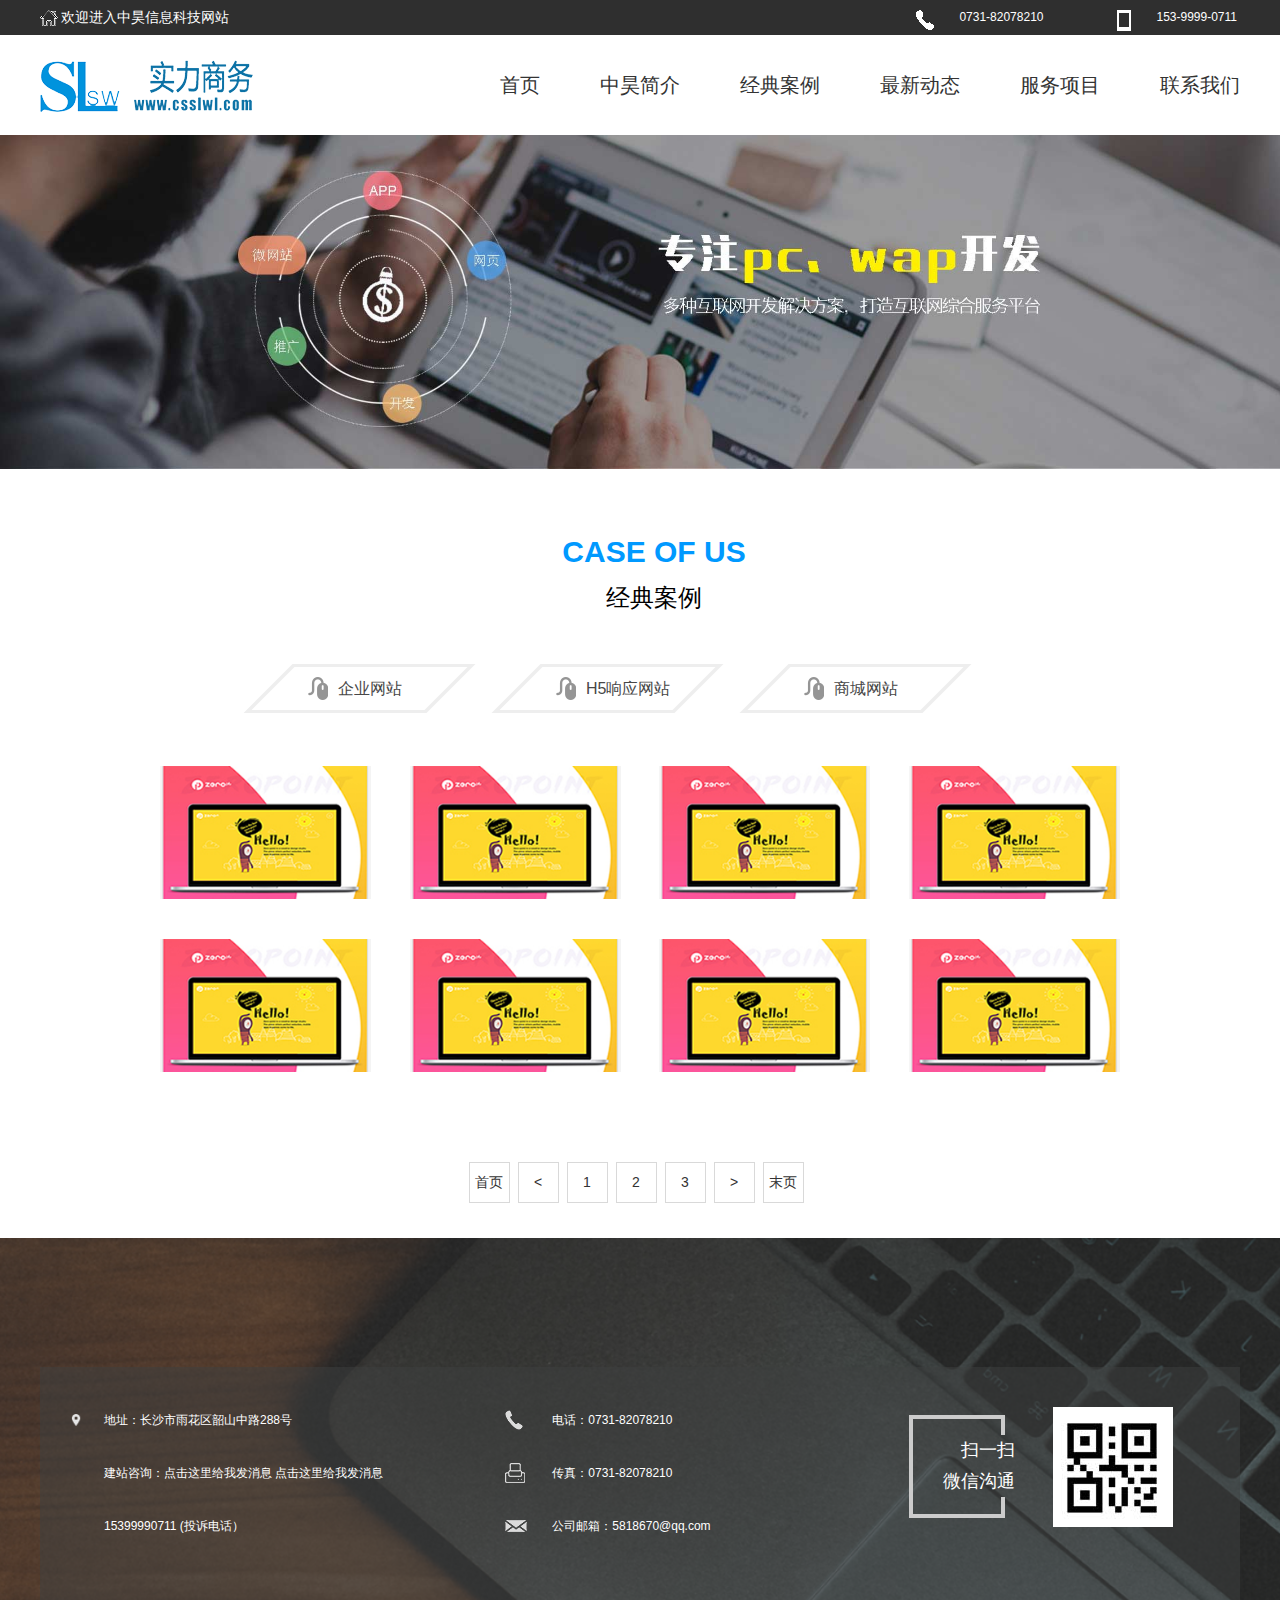
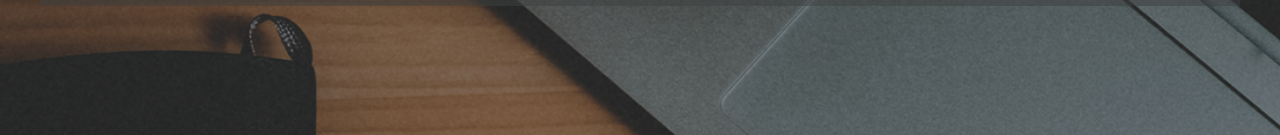
<file: pag/case.html>
<!DOCTYPE html>
<html lang="en">
<head>
	<meta charset="UTF-8">
	<title>中昊信息</title>
	<meta name="renderer" content="webkit">
	<meta name="description" content="长沙实力商务服务有限公司(以下简称“实力商务”)致力于提供互联网基础服务提供商,面向企事业单位提供全方位的互联网络综合信息化解决方案,是国内领先的互联网基础应用服务提供商," />
	<meta name="Keywords" content="中昊信息,网站建站,seo优化,新媒体 ">
	<meta name="author" content="岳林,贺汝佳,廖秋霞" />
	<meta name="viewport" content="width=device-width, initial-scale=1.0, user-scalable=no">
	<link rel="stylesheet" type="text/css" href="../css/global.css">
	<link rel="stylesheet" type="text/css" href="../css/case.css">
</head>
<body>
	<div id="header_all">
		<div id="header">
			<div id="header_top" >
				<div id="header_top_left">
					<img src="../images/global/head_img_home.png" alt="home" />
					<p>欢迎进入中昊信息科技网站</p>
				</div>
				<div id="header_top_right">
					<div>
						<img src="../images/global/tel.png" alt="tel" />
						<p>0731-82078210</p>
					</div>
					<div>
						<img src="../images/global/plone.png" alt="plone" />
						<p>153-9999-0711</p>
					</div>
				</div>
			</div>
		</div>
		<div id="nav">
			<a href="../index.html"><img src="../images/global/logo.png" alt="logo" /></a>
			<ul>
				<li><a href="../index.html">首页<em></em></a></li>
				<li><a href="../pag/about.html">中昊简介<em></em></a></li>
				<li><a href="###">经典案例<em></em></a></li>
				<li><a href="../pag/news.html">最新动态<em></em></a></li>
				<li><a href="../pag/service.html">服务项目<em></em></a></li>
				<li><a href="../pag/contact.html">联系我们<em></em></a></li>
			</ul>
		</div>
		<div class="clear"></div>
	</div>
	<div id="main">
		<div id="case_banner">
			<img src="../images/service/service_banner.jpg" />
		</div>
		<div id="case_content">
			<div class="title">
				<h2>CASE OF US</h2>
				<h3>经典案例</h3>
			</div>
			<ul id="top">
				<li>
					<div>
						<p><a href="###">企业网站</a></p>
					</div>
				</li>
				<li>
					<div>
						<p><a href="###">H5响应网站</a></p>
					</div>
				</li>
				<li>
					<div>
						<p><a href="###">商城网站</a></p>
					</div>
				</li>
			</ul>
			<ul id="bottom">
				<li>
					<a href="case_con.html"><img src="../images/case/case_img1.png" /></a>
				</li>
				<li>
					<a href="case_con.html"><img src="../images/case/case_img1.png" /></a>
				</li>
				<li>
					<a href="case_con.html"><img src="../images/case/case_img1.png" /></a>
				</li>
				<li>
					<a href="case_con.html"><img src="../images/case/case_img1.png" /></a>
				</li>
				<li>
					<a href="case_con.html"><img src="../images/case/case_img1.png" /></a>
				</li>
				<li>
					<a href="case_con.html"><img src="../images/case/case_img1.png" /></a>
				</li>
				<li>
					<a href="case_con.html"><img src="../images/case/case_img1.png" /></a>
				</li>
				<li>
					<a href="case_con.html"><img src="../images/case/case_img1.png" /></a>
				</li>
			</ul>
			<ul class="fany">
				<li><a href="###">首页</a></li>
				<li><a href="###">&lt;</a></li>
				<li><a href="###">1</a></li>
				<li><a href="###">2</a></li>
				<li><a href="###">3</a></li>
				<li><a href="###">&gt;</a></li>
				<li><a href="###">末页</a></li>
			</ul>
		</div>
	</div>
	<div id="footer">
		<div class="copyright">
			<div class="footer_left">
				<p class="inoc">地址：长沙市雨花区韶山中路288号</p>
				<p>建站咨询：点击这里给我发消息 点击这里给我发消息</p>
				<p>15399990711 (投诉电话）</p>
			</div>
			<div class="footer_center">
				<p class="inoc">电话：0731-82078210  </p>
				<p class="inoc">传真：0731-82078210</p>
				<p class="inoc">公司邮箱：5818670@qq.com</p>
			</div>
			<div class="footer_right">
				<div class="footer_right_p">
					<p>扫一扫</p>
					<div class="clear"></div>
					<p>微信沟通</p>
				</div>
				<img src="../images/global/ewm.jpg">
			</div>
		</div>
	</div>
</body>
<script type="text/javascript">
	var browser=navigator.appName;
	var b_version=navigator.appVersion;  
	var version=b_version.split(";");
	var trim_Version=version[1].replace(/[ ]/g,"");
	if(browser=="Microsoft Internet Explorer" && trim_Version=="MSIE6.0")  {   
	    document.body.innerHTML="您的浏览器版本过低,请升级在使用"+ "&nbsp;<a href='http://www.baidu.com/link?url=5binB0S6sDcANhETTQAlFG6m2WLxgHj9OVjtmN1WlbxnQG-7M5hTSePbtN2GiZY_1h8m06RyydGZA39XJ_lMtNrl4F7_C5bVrnFqsSuEMFi'>谷歌浏览器下载</a>"+"&nbsp;<a href='https://www.baidu.com/link?url=JXNYYk-1WMn0m9SNfpWreul-Bw8aHGv36rP8sDeM5dBwQx5SU8ydoAo8O0YfetAR_dzBqXz4ieTLKB-KlSr-FmU2Gd6tXO1qZ8N0PQU0D1O&wd=&eqid=f77c2be6000055d800000006591fb5b5'>火狐浏览器下载</a>"+"&nbsp;<a href='https://www.baidu.com/link?url=Bd3Yg0Q-zy8YhNSgIhVp4Poubrg3xnRc-P7fcGvXxVQ7NQYEzrdp-3lxDe83agT9VTuO1Ep7ZeK52uVodVDUBSdQCFEGDLTp_Z1QrvS8pze&wd=&eqid=e830d0000000535a00000006591fb5ee'>欧朋浏览器下载</a>";
	}else if(browser=="Microsoft Internet Explorer" && trim_Version=="MSIE7.0")  { 
	    document.body.innerHTML="您的浏览器版本过低,请升级在使用"+ "&nbsp;<a href='http://www.baidu.com/link?url=5binB0S6sDcANhETTQAlFG6m2WLxgHj9OVjtmN1WlbxnQG-7M5hTSePbtN2GiZY_1h8m06RyydGZA39XJ_lMtNrl4F7_C5bVrnFqsSuEMFi'>谷歌浏览器下载</a>"+"&nbsp;<a href='https://www.baidu.com/link?url=JXNYYk-1WMn0m9SNfpWreul-Bw8aHGv36rP8sDeM5dBwQx5SU8ydoAo8O0YfetAR_dzBqXz4ieTLKB-KlSr-FmU2Gd6tXO1qZ8N0PQU0D1O&wd=&eqid=f77c2be6000055d800000006591fb5b5'>火狐浏览器下载</a>"+"&nbsp;<a href='https://www.baidu.com/link?url=Bd3Yg0Q-zy8YhNSgIhVp4Poubrg3xnRc-P7fcGvXxVQ7NQYEzrdp-3lxDe83agT9VTuO1Ep7ZeK52uVodVDUBSdQCFEGDLTp_Z1QrvS8pze&wd=&eqid=e830d0000000535a00000006591fb5ee'>欧朋浏览器下载</a>";
	}else if(browser=="Microsoft Internet Explorer" && trim_Version=="MSIE8.0")  { 
	    document.body.innerHTML="您的浏览器版本过低,请升级在使用"+ "&nbsp;<a href='http://www.baidu.com/link?url=5binB0S6sDcANhETTQAlFG6m2WLxgHj9OVjtmN1WlbxnQG-7M5hTSePbtN2GiZY_1h8m06RyydGZA39XJ_lMtNrl4F7_C5bVrnFqsSuEMFi'>谷歌浏览器下载</a>"+"&nbsp;<a href='https://www.baidu.com/link?url=JXNYYk-1WMn0m9SNfpWreul-Bw8aHGv36rP8sDeM5dBwQx5SU8ydoAo8O0YfetAR_dzBqXz4ieTLKB-KlSr-FmU2Gd6tXO1qZ8N0PQU0D1O&wd=&eqid=f77c2be6000055d800000006591fb5b5'>火狐浏览器下载</a>"+"&nbsp;<a href='https://www.baidu.com/link?url=Bd3Yg0Q-zy8YhNSgIhVp4Poubrg3xnRc-P7fcGvXxVQ7NQYEzrdp-3lxDe83agT9VTuO1Ep7ZeK52uVodVDUBSdQCFEGDLTp_Z1QrvS8pze&wd=&eqid=e830d0000000535a00000006591fb5ee'>欧朋浏览器下载</a>"  ;
	}else if(browser=="Microsoft Internet Explorer" && trim_Version=="MSIE9.0")  { 
	    document.body.innerHTML="您的浏览器版本过低,请升级在使用"+ "&nbsp;<a href='http://www.baidu.com/link?url=5binB0S6sDcANhETTQAlFG6m2WLxgHj9OVjtmN1WlbxnQG-7M5hTSePbtN2GiZY_1h8m06RyydGZA39XJ_lMtNrl4F7_C5bVrnFqsSuEMFi'>谷歌浏览器下载</a>"+"&nbsp;<a href='https://www.baidu.com/link?url=JXNYYk-1WMn0m9SNfpWreul-Bw8aHGv36rP8sDeM5dBwQx5SU8ydoAo8O0YfetAR_dzBqXz4ieTLKB-KlSr-FmU2Gd6tXO1qZ8N0PQU0D1O&wd=&eqid=f77c2be6000055d800000006591fb5b5'>火狐浏览器下载</a>"+"&nbsp;<a href='https://www.baidu.com/link?url=Bd3Yg0Q-zy8YhNSgIhVp4Poubrg3xnRc-P7fcGvXxVQ7NQYEzrdp-3lxDe83agT9VTuO1Ep7ZeK52uVodVDUBSdQCFEGDLTp_Z1QrvS8pze&wd=&eqid=e830d0000000535a00000006591fb5ee'>欧朋浏览器下载</a>";
	}else if(browser=="Microsoft Internet Explorer" && trim_Version=="MSIE10.0")  { 
	    document.body.innerHTML="您的浏览器版本过低,请升级在使用"+ "&nbsp;<a href='http://www.baidu.com/link?url=5binB0S6sDcANhETTQAlFG6m2WLxgHj9OVjtmN1WlbxnQG-7M5hTSePbtN2GiZY_1h8m06RyydGZA39XJ_lMtNrl4F7_C5bVrnFqsSuEMFi'>谷歌浏览器下载</a>"+"&nbsp;<a href='https://www.baidu.com/link?url=JXNYYk-1WMn0m9SNfpWreul-Bw8aHGv36rP8sDeM5dBwQx5SU8ydoAo8O0YfetAR_dzBqXz4ieTLKB-KlSr-FmU2Gd6tXO1qZ8N0PQU0D1O&wd=&eqid=f77c2be6000055d800000006591fb5b5'>火狐浏览器下载</a>"+"&nbsp;<a href='https://www.baidu.com/link?url=Bd3Yg0Q-zy8YhNSgIhVp4Poubrg3xnRc-P7fcGvXxVQ7NQYEzrdp-3lxDe83agT9VTuO1Ep7ZeK52uVodVDUBSdQCFEGDLTp_Z1QrvS8pze&wd=&eqid=e830d0000000535a00000006591fb5ee'>欧朋浏览器下载</a>";
	}else if(browser=="Microsoft Internet Explorer" && trim_Version=="MSIE11.0")  { 
	    document.body.innerHTML="您的浏览器版本过低,请升级在使用"+ "&nbsp;<a href='http://www.baidu.com/link?url=5binB0S6sDcANhETTQAlFG6m2WLxgHj9OVjtmN1WlbxnQG-7M5hTSePbtN2GiZY_1h8m06RyydGZA39XJ_lMtNrl4F7_C5bVrnFqsSuEMFi'>谷歌浏览器下载</a>"+"&nbsp;<a href='https://www.baidu.com/link?url=JXNYYk-1WMn0m9SNfpWreul-Bw8aHGv36rP8sDeM5dBwQx5SU8ydoAo8O0YfetAR_dzBqXz4ieTLKB-KlSr-FmU2Gd6tXO1qZ8N0PQU0D1O&wd=&eqid=f77c2be6000055d800000006591fb5b5'>火狐浏览器下载</a>"+"&nbsp;<a href='https://www.baidu.com/link?url=Bd3Yg0Q-zy8YhNSgIhVp4Poubrg3xnRc-P7fcGvXxVQ7NQYEzrdp-3lxDe83agT9VTuO1Ep7ZeK52uVodVDUBSdQCFEGDLTp_Z1QrvS8pze&wd=&eqid=e830d0000000535a00000006591fb5ee'>欧朋浏览器下载</a>";
	}
</script>
<script type="text/javascript" src="../js/jquery-1.8.3.min.js"></script>
<script type="text/javascript">
	$(document).ready(function() {
		// 导航动画 
		$("#nav ul li a").mouseover(function(){
			$(this).find('em').stop().animate({
				left:"0px"
			},200);
		});
		$("#nav ul li a").mouseout(function(){
			$(this).find('em').stop().animate({
				left:"150px"
			},200);
		});
		
	});
</script>
</html>
</file>
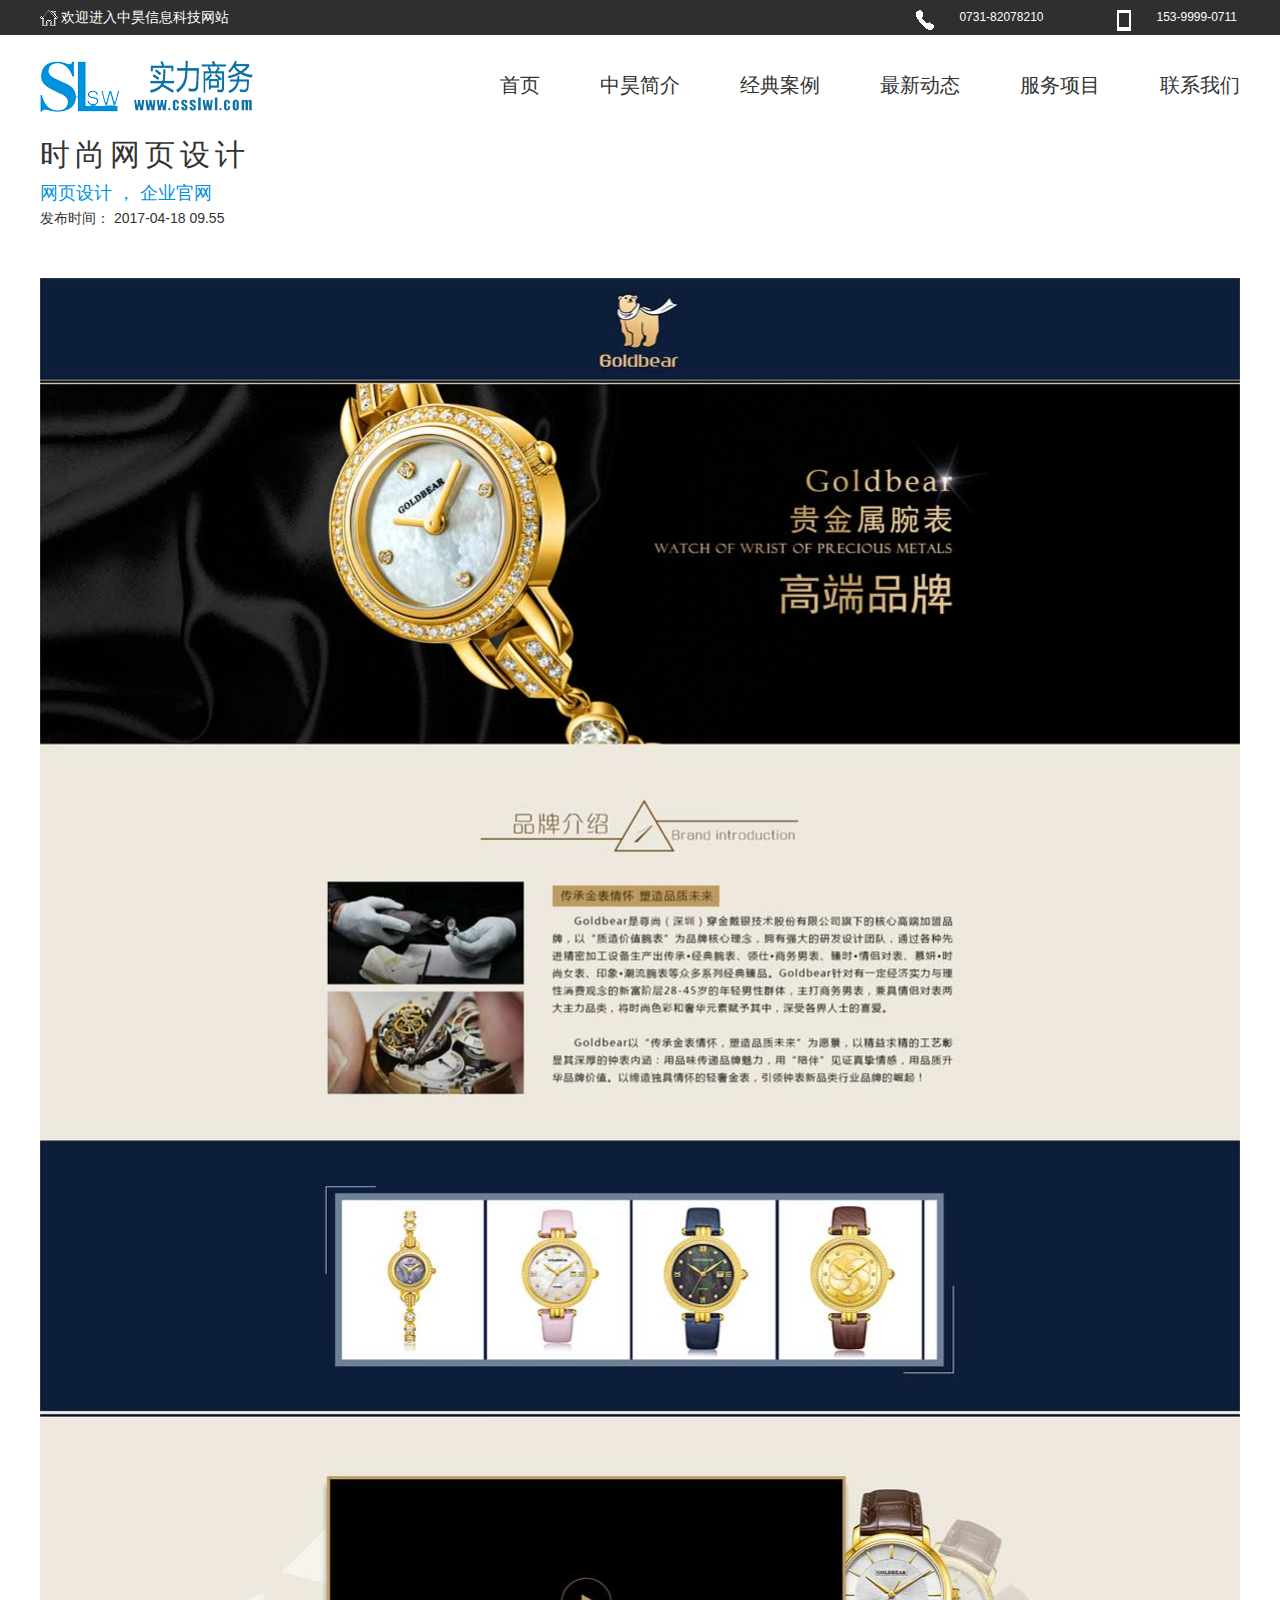
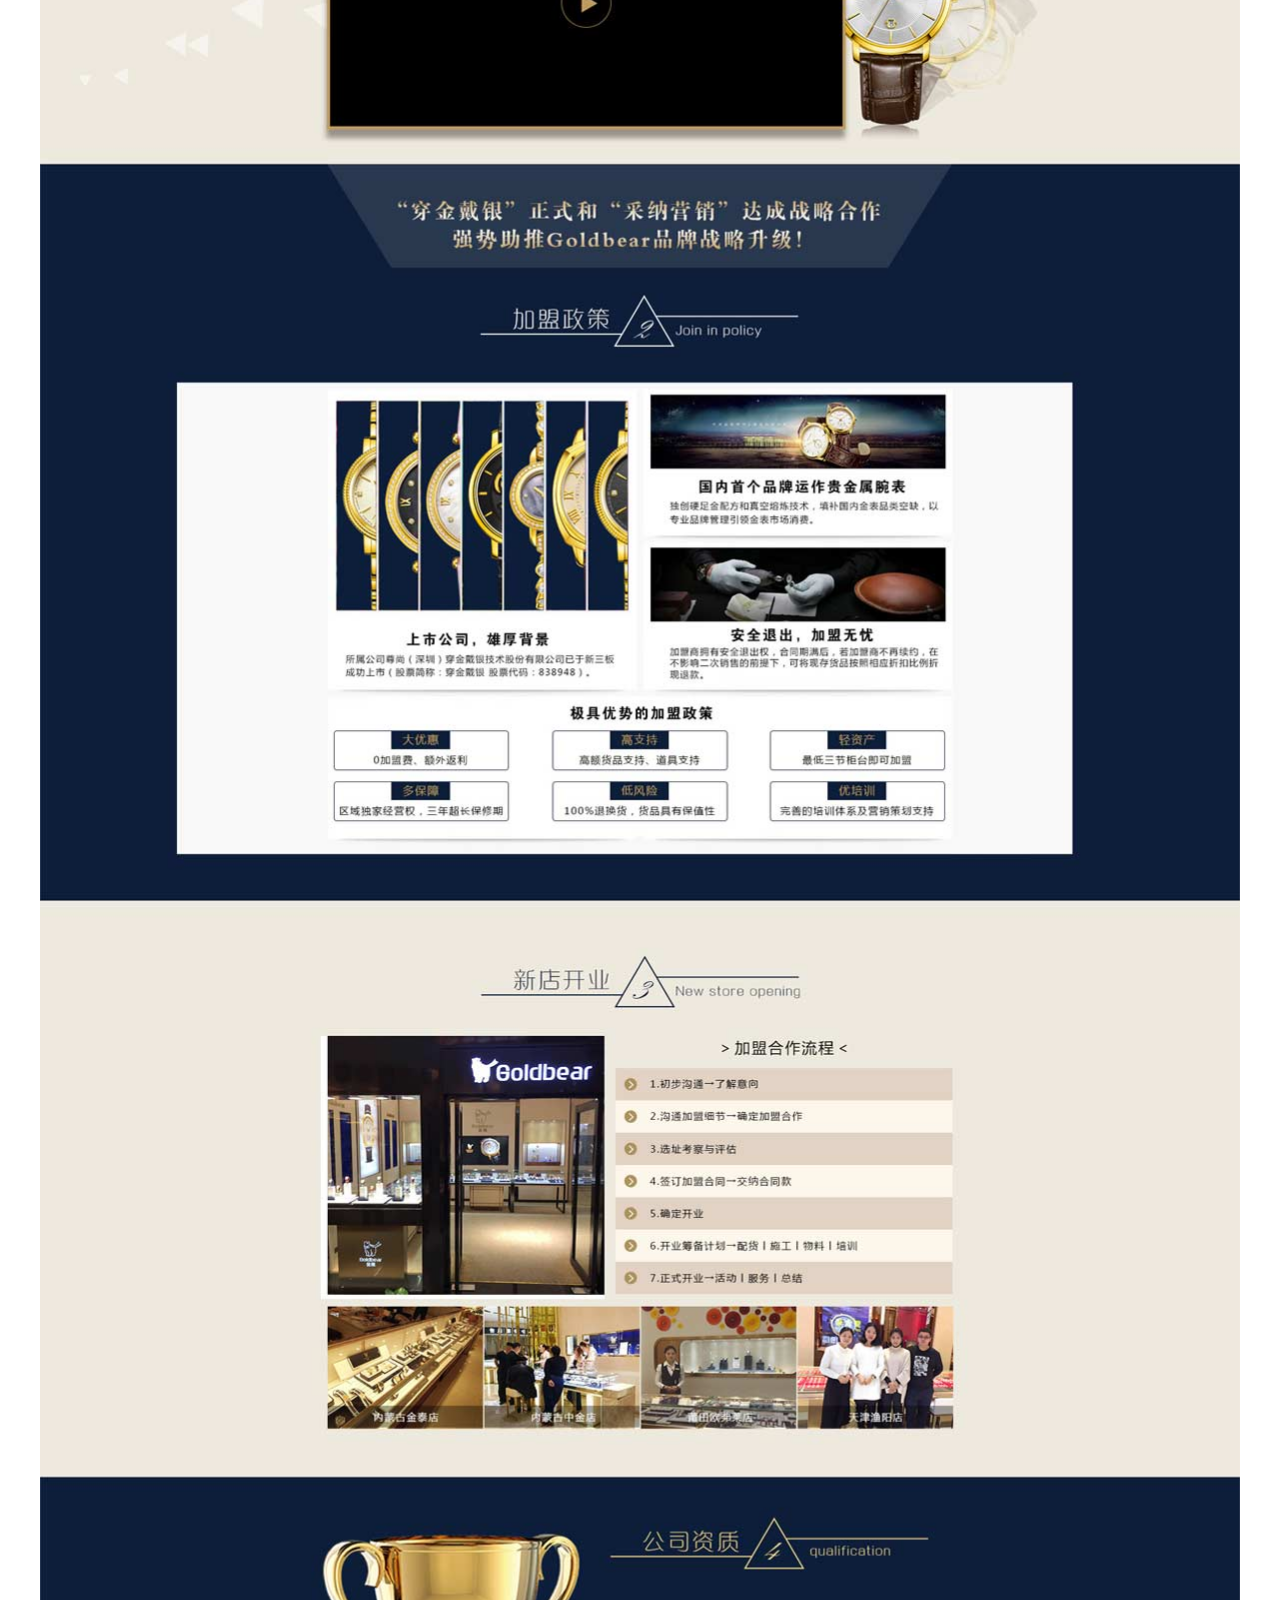
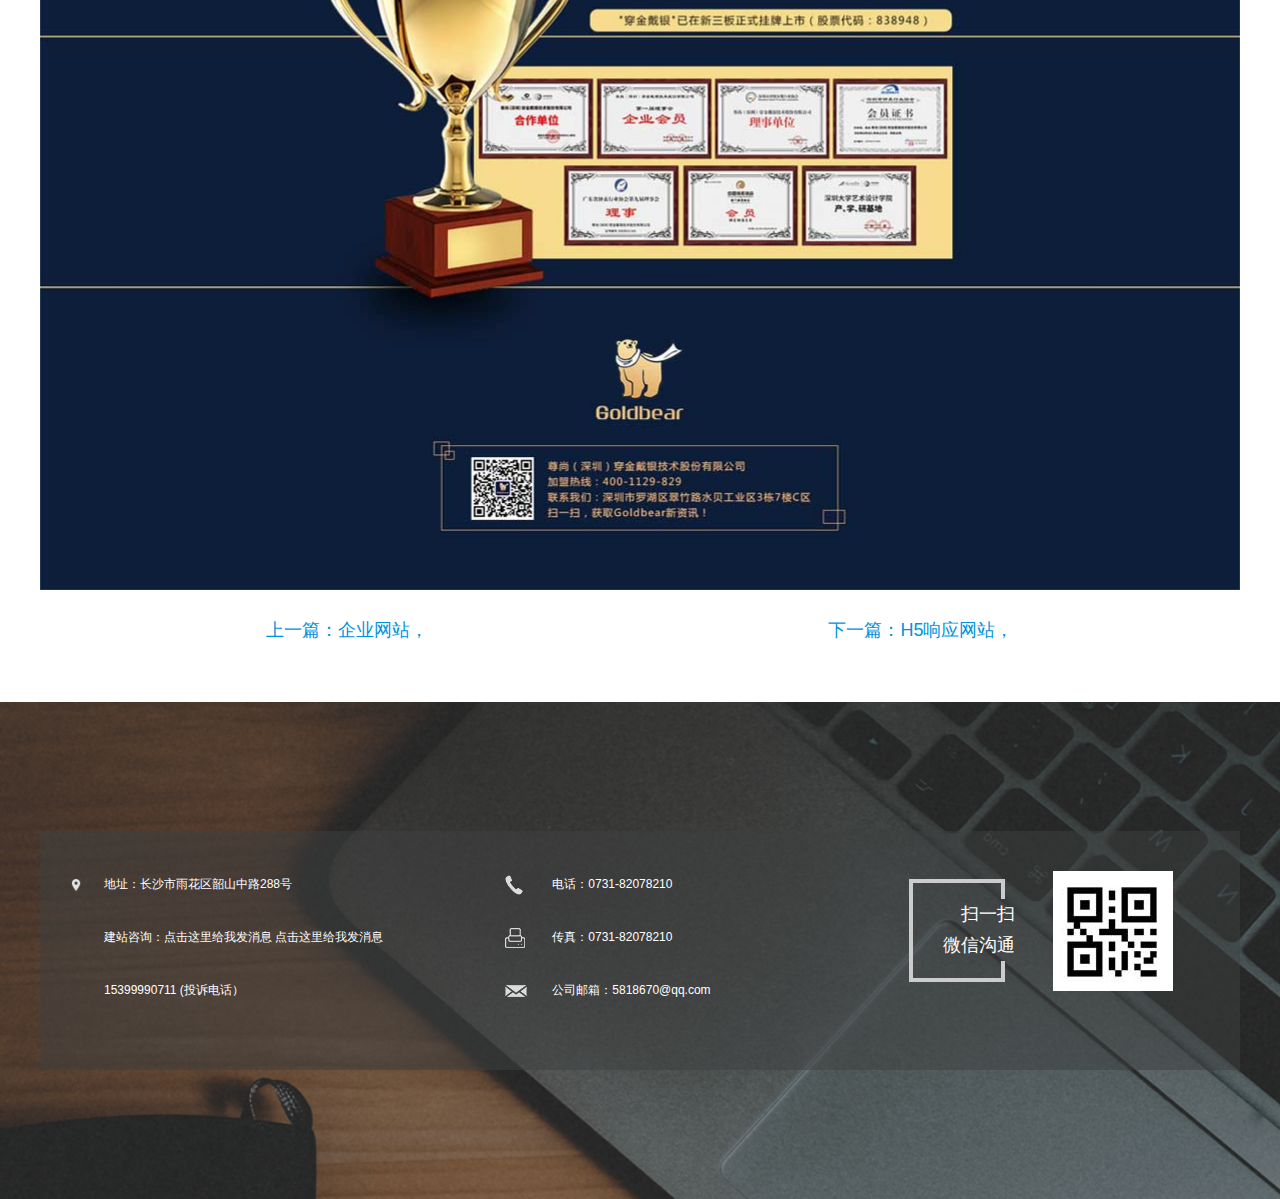
<file: pag/case_con.html>
<!DOCTYPE html>
<html lang="en">
<head>
	<meta charset="UTF-8">
	<title>中昊信息</title>
	<meta name="renderer" content="webkit">
	<meta name="description" content="长沙实力商务服务有限公司(以下简称“实力商务”)致力于提供互联网基础服务提供商,面向企事业单位提供全方位的互联网络综合信息化解决方案,是国内领先的互联网基础应用服务提供商," />
	<meta name="Keywords" content="中昊信息,网站建站,seo优化,新媒体 ">
	<meta name="author" content="岳林,贺汝佳,廖秋霞" />
	<meta name="viewport" content="width=device-width, initial-scale=1.0, user-scalable=no">
	<link rel="stylesheet" type="text/css" href="../css/global.css">
	<link rel="stylesheet" type="text/css" href="../css/case_con.css">
</head>
<body>
	<div id="header_all">
		<div id="header">
			<div id="header_top" >
				<div id="header_top_left">
					<img src="../images/global/head_img_home.png" alt="home" />
					<p>欢迎进入中昊信息科技网站</p>
				</div>
				<div id="header_top_right">
					<div>
						<img src="../images/global/tel.png" alt="tel" />
						<p>0731-82078210</p>
					</div>
					<div>
						<img src="../images/global/plone.png" alt="plone" />
						<p>153-9999-0711</p>
					</div>
				</div>
			</div>
		</div>
		<div id="nav">
			<a href="../index.html../index.html"><img src="../images/global/logo.png" alt="logo" /></a>
			<ul>
				<li><a href="../index.html">首页<em></em></a></li>
				<li><a href="../pag/about.html">中昊简介<em></em></a></li>
				<li><a href="../pag/case.html">经典案例<em></em></a></li>
				<li><a href="../pag/news.html">最新动态<em></em></a></li>
				<li><a href="../pag/service.html">服务项目<em></em></a></li>
				<li><a href="../pag/contact.html">联系我们<em></em></a></li>
			</ul>
		</div>
		<div class="clear"></div>
	</div>
	<div id="main">
		<div id="top">
			<h2>时尚网页设计</h2>
			<p>网页设计 ， 企业官网</p>
			<span>发布时间： 2017-04-18 09.55</span>
		</div>
		<img src="../images/case/case_con_img1.jpg" />
		<div id="bottom">
			<a class="prve" href="###">上一篇：企业网站，</a>
			<a class="next" href="###">下一篇：H5响应网站，</a>
		</div>
	</div>
	<div id="footer">
		<div class="copyright">
			<div class="footer_left">
				<p class="inoc">地址：长沙市雨花区韶山中路288号</p>
				<p>建站咨询：点击这里给我发消息 点击这里给我发消息</p>
				<p>15399990711 (投诉电话）</p>
			</div>
			<div class="footer_center">
				<p class="inoc">电话：0731-82078210  </p>
				<p class="inoc">传真：0731-82078210</p>
				<p class="inoc">公司邮箱：5818670@qq.com</p>
			</div>
			<div class="footer_right">
				<div class="footer_right_p">
					<p>扫一扫</p>
					<div class="clear"></div>
					<p>微信沟通</p>
				</div>
				<img src="../images/global/ewm.jpg">
			</div>
		</div>
	</div>
</body>
<script type="text/javascript">
	var browser=navigator.appName;
	var b_version=navigator.appVersion;  
	var version=b_version.split(";");
	var trim_Version=version[1].replace(/[ ]/g,"");
	if(browser=="Microsoft Internet Explorer" && trim_Version=="MSIE6.0")  {   
	    document.body.innerHTML="您的浏览器版本过低,请升级在使用"+ "&nbsp;<a href='http://www.baidu.com/link?url=5binB0S6sDcANhETTQAlFG6m2WLxgHj9OVjtmN1WlbxnQG-7M5hTSePbtN2GiZY_1h8m06RyydGZA39XJ_lMtNrl4F7_C5bVrnFqsSuEMFi'>谷歌浏览器下载</a>"+"&nbsp;<a href='https://www.baidu.com/link?url=JXNYYk-1WMn0m9SNfpWreul-Bw8aHGv36rP8sDeM5dBwQx5SU8ydoAo8O0YfetAR_dzBqXz4ieTLKB-KlSr-FmU2Gd6tXO1qZ8N0PQU0D1O&wd=&eqid=f77c2be6000055d800000006591fb5b5'>火狐浏览器下载</a>"+"&nbsp;<a href='https://www.baidu.com/link?url=Bd3Yg0Q-zy8YhNSgIhVp4Poubrg3xnRc-P7fcGvXxVQ7NQYEzrdp-3lxDe83agT9VTuO1Ep7ZeK52uVodVDUBSdQCFEGDLTp_Z1QrvS8pze&wd=&eqid=e830d0000000535a00000006591fb5ee'>欧朋浏览器下载</a>";
	}else if(browser=="Microsoft Internet Explorer" && trim_Version=="MSIE7.0")  { 
	    document.body.innerHTML="您的浏览器版本过低,请升级在使用"+ "&nbsp;<a href='http://www.baidu.com/link?url=5binB0S6sDcANhETTQAlFG6m2WLxgHj9OVjtmN1WlbxnQG-7M5hTSePbtN2GiZY_1h8m06RyydGZA39XJ_lMtNrl4F7_C5bVrnFqsSuEMFi'>谷歌浏览器下载</a>"+"&nbsp;<a href='https://www.baidu.com/link?url=JXNYYk-1WMn0m9SNfpWreul-Bw8aHGv36rP8sDeM5dBwQx5SU8ydoAo8O0YfetAR_dzBqXz4ieTLKB-KlSr-FmU2Gd6tXO1qZ8N0PQU0D1O&wd=&eqid=f77c2be6000055d800000006591fb5b5'>火狐浏览器下载</a>"+"&nbsp;<a href='https://www.baidu.com/link?url=Bd3Yg0Q-zy8YhNSgIhVp4Poubrg3xnRc-P7fcGvXxVQ7NQYEzrdp-3lxDe83agT9VTuO1Ep7ZeK52uVodVDUBSdQCFEGDLTp_Z1QrvS8pze&wd=&eqid=e830d0000000535a00000006591fb5ee'>欧朋浏览器下载</a>";
	}else if(browser=="Microsoft Internet Explorer" && trim_Version=="MSIE8.0")  { 
	    document.body.innerHTML="您的浏览器版本过低,请升级在使用"+ "&nbsp;<a href='http://www.baidu.com/link?url=5binB0S6sDcANhETTQAlFG6m2WLxgHj9OVjtmN1WlbxnQG-7M5hTSePbtN2GiZY_1h8m06RyydGZA39XJ_lMtNrl4F7_C5bVrnFqsSuEMFi'>谷歌浏览器下载</a>"+"&nbsp;<a href='https://www.baidu.com/link?url=JXNYYk-1WMn0m9SNfpWreul-Bw8aHGv36rP8sDeM5dBwQx5SU8ydoAo8O0YfetAR_dzBqXz4ieTLKB-KlSr-FmU2Gd6tXO1qZ8N0PQU0D1O&wd=&eqid=f77c2be6000055d800000006591fb5b5'>火狐浏览器下载</a>"+"&nbsp;<a href='https://www.baidu.com/link?url=Bd3Yg0Q-zy8YhNSgIhVp4Poubrg3xnRc-P7fcGvXxVQ7NQYEzrdp-3lxDe83agT9VTuO1Ep7ZeK52uVodVDUBSdQCFEGDLTp_Z1QrvS8pze&wd=&eqid=e830d0000000535a00000006591fb5ee'>欧朋浏览器下载</a>"  ;
	}else if(browser=="Microsoft Internet Explorer" && trim_Version=="MSIE9.0")  { 
	    document.body.innerHTML="您的浏览器版本过低,请升级在使用"+ "&nbsp;<a href='http://www.baidu.com/link?url=5binB0S6sDcANhETTQAlFG6m2WLxgHj9OVjtmN1WlbxnQG-7M5hTSePbtN2GiZY_1h8m06RyydGZA39XJ_lMtNrl4F7_C5bVrnFqsSuEMFi'>谷歌浏览器下载</a>"+"&nbsp;<a href='https://www.baidu.com/link?url=JXNYYk-1WMn0m9SNfpWreul-Bw8aHGv36rP8sDeM5dBwQx5SU8ydoAo8O0YfetAR_dzBqXz4ieTLKB-KlSr-FmU2Gd6tXO1qZ8N0PQU0D1O&wd=&eqid=f77c2be6000055d800000006591fb5b5'>火狐浏览器下载</a>"+"&nbsp;<a href='https://www.baidu.com/link?url=Bd3Yg0Q-zy8YhNSgIhVp4Poubrg3xnRc-P7fcGvXxVQ7NQYEzrdp-3lxDe83agT9VTuO1Ep7ZeK52uVodVDUBSdQCFEGDLTp_Z1QrvS8pze&wd=&eqid=e830d0000000535a00000006591fb5ee'>欧朋浏览器下载</a>";
	}else if(browser=="Microsoft Internet Explorer" && trim_Version=="MSIE10.0")  { 
	    document.body.innerHTML="您的浏览器版本过低,请升级在使用"+ "&nbsp;<a href='http://www.baidu.com/link?url=5binB0S6sDcANhETTQAlFG6m2WLxgHj9OVjtmN1WlbxnQG-7M5hTSePbtN2GiZY_1h8m06RyydGZA39XJ_lMtNrl4F7_C5bVrnFqsSuEMFi'>谷歌浏览器下载</a>"+"&nbsp;<a href='https://www.baidu.com/link?url=JXNYYk-1WMn0m9SNfpWreul-Bw8aHGv36rP8sDeM5dBwQx5SU8ydoAo8O0YfetAR_dzBqXz4ieTLKB-KlSr-FmU2Gd6tXO1qZ8N0PQU0D1O&wd=&eqid=f77c2be6000055d800000006591fb5b5'>火狐浏览器下载</a>"+"&nbsp;<a href='https://www.baidu.com/link?url=Bd3Yg0Q-zy8YhNSgIhVp4Poubrg3xnRc-P7fcGvXxVQ7NQYEzrdp-3lxDe83agT9VTuO1Ep7ZeK52uVodVDUBSdQCFEGDLTp_Z1QrvS8pze&wd=&eqid=e830d0000000535a00000006591fb5ee'>欧朋浏览器下载</a>";
	}else if(browser=="Microsoft Internet Explorer" && trim_Version=="MSIE11.0")  { 
	    document.body.innerHTML="您的浏览器版本过低,请升级在使用"+ "&nbsp;<a href='http://www.baidu.com/link?url=5binB0S6sDcANhETTQAlFG6m2WLxgHj9OVjtmN1WlbxnQG-7M5hTSePbtN2GiZY_1h8m06RyydGZA39XJ_lMtNrl4F7_C5bVrnFqsSuEMFi'>谷歌浏览器下载</a>"+"&nbsp;<a href='https://www.baidu.com/link?url=JXNYYk-1WMn0m9SNfpWreul-Bw8aHGv36rP8sDeM5dBwQx5SU8ydoAo8O0YfetAR_dzBqXz4ieTLKB-KlSr-FmU2Gd6tXO1qZ8N0PQU0D1O&wd=&eqid=f77c2be6000055d800000006591fb5b5'>火狐浏览器下载</a>"+"&nbsp;<a href='https://www.baidu.com/link?url=Bd3Yg0Q-zy8YhNSgIhVp4Poubrg3xnRc-P7fcGvXxVQ7NQYEzrdp-3lxDe83agT9VTuO1Ep7ZeK52uVodVDUBSdQCFEGDLTp_Z1QrvS8pze&wd=&eqid=e830d0000000535a00000006591fb5ee'>欧朋浏览器下载</a>";
	}
</script>
<script type="text/javascript" src="../js/jquery-1.8.3.min.js"></script>
<script type="text/javascript">
	$(document).ready(function() {
		// 导航动画 
		$("#nav ul li a").mouseover(function(){
			$(this).find('em').stop().animate({
				left:"0px"
			},200);
		});
		$("#nav ul li a").mouseout(function(){
			$(this).find('em').stop().animate({
				left:"150px"
			},200);
		});
		
	});
</script>
</html>
</file>
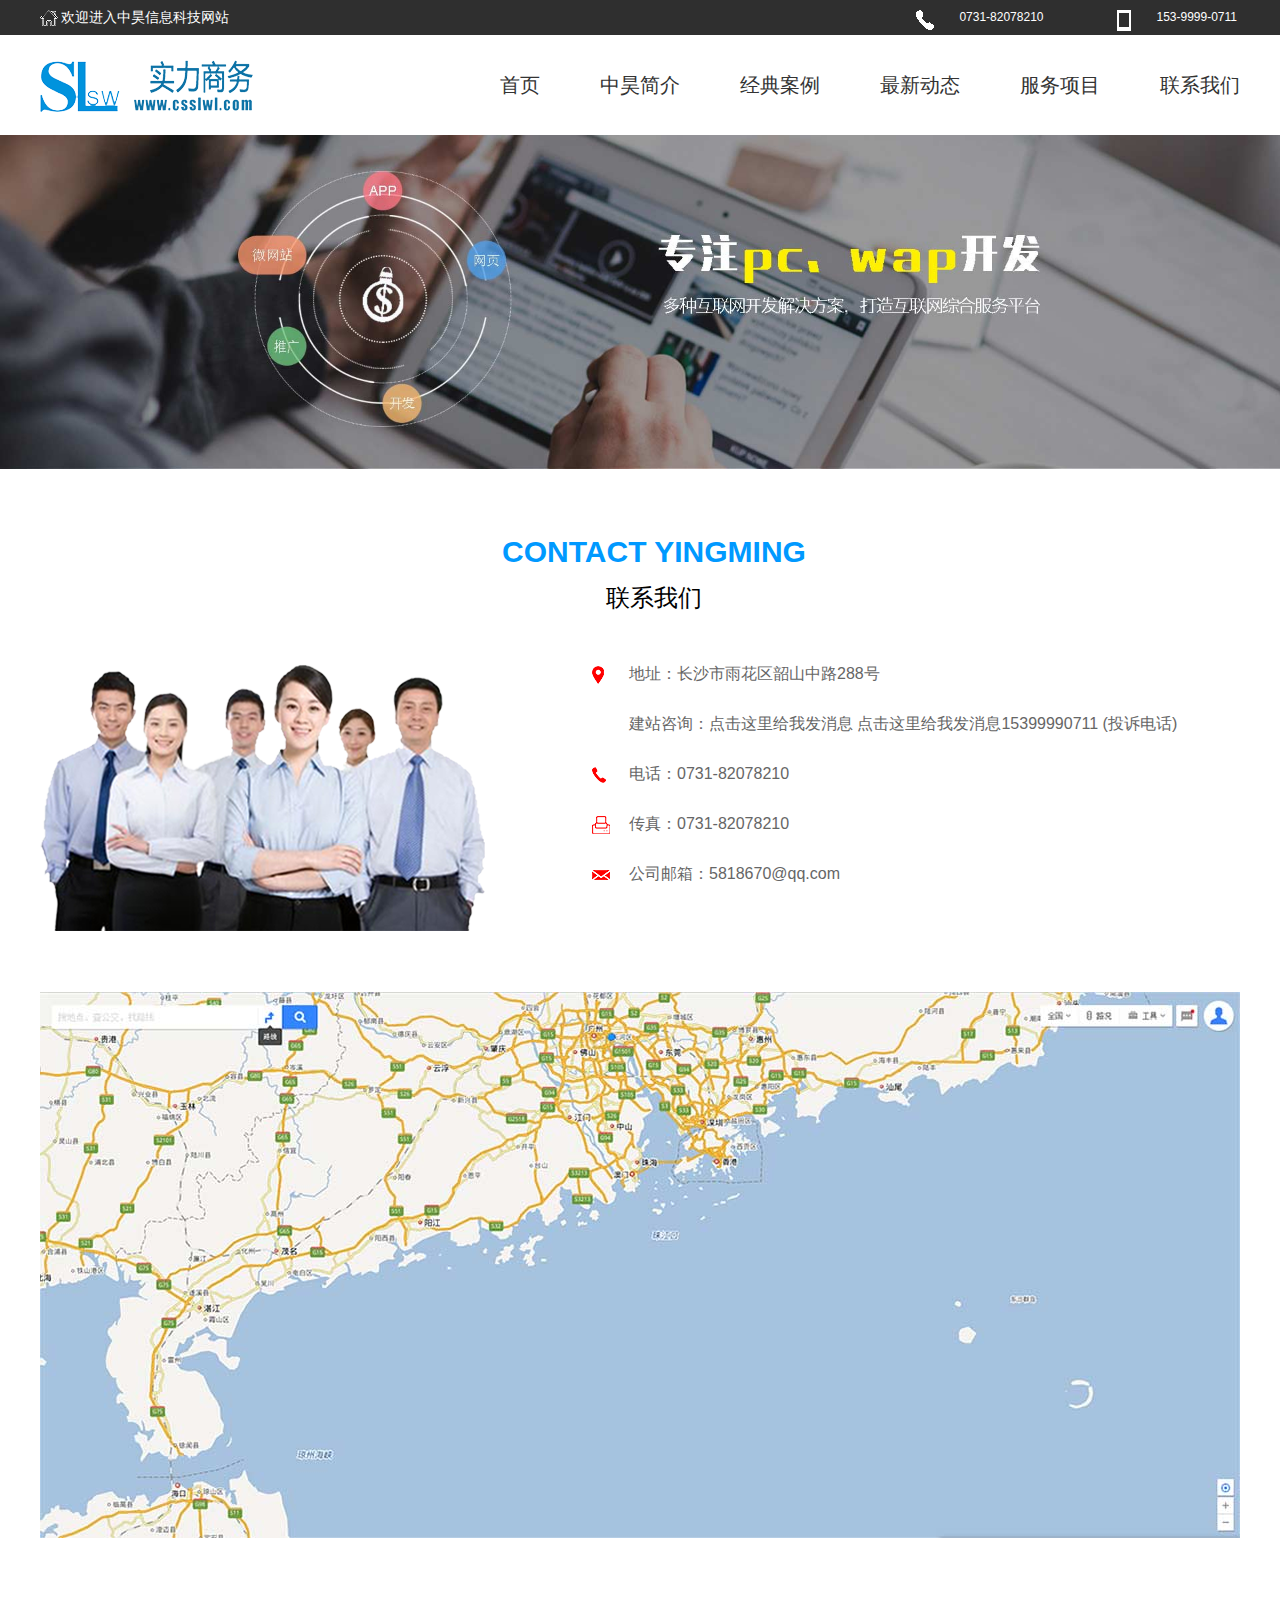
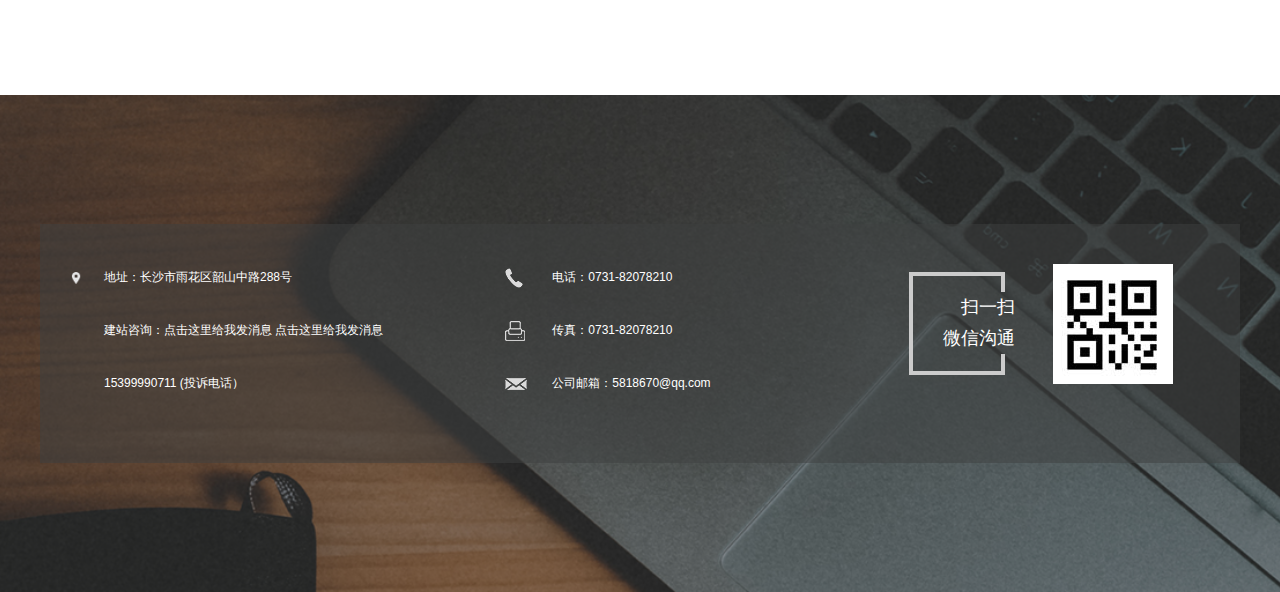
<file: pag/contact.html>
<!DOCTYPE html>
<html lang="en">
<head>
	<meta charset="UTF-8">
	<title>中昊信息</title>
	<meta name="renderer" content="webkit">
	<meta name="description" content="长沙实力商务服务有限公司(以下简称“实力商务”)致力于提供互联网基础服务提供商,面向企事业单位提供全方位的互联网络综合信息化解决方案,是国内领先的互联网基础应用服务提供商," />
	<meta name="Keywords" content="中昊信息,网站建站,seo优化,新媒体 ">
	<meta name="author" content="岳林,贺汝佳,廖秋霞" />
	<meta name="viewport" content="width=device-width, initial-scale=1.0, user-scalable=no">
	<link rel="stylesheet" type="text/css" href="../css/global.css">
	<link rel="stylesheet" type="text/css" href="../css/contact.css">
</head>
<body>
	<div id="header_all">
		<div id="header">
			<div id="header_top" >
				<div id="header_top_left">
					<img src="../images/global/head_img_home.png" alt="home" />
					<p>欢迎进入中昊信息科技网站</p>
				</div>
				<div id="header_top_right">
					<div>
						<img src="../images/global/tel.png" alt="tel" />
						<p>0731-82078210</p>
					</div>
					<div>
						<img src="../images/global/plone.png" alt="plone" />
						<p>153-9999-0711</p>
					</div>
				</div>
			</div>
		</div>
		<div id="nav">
			<a href="../index.html"><img src="../images/global/logo.png" alt="logo" /></a>
			<ul>
				<li><a href="../index.html">首页<em></em></a></li>
				<li><a href="../pag/about.html">中昊简介<em></em></a></li>
				<li><a href="../pag/case.html">经典案例<em></em></a></li>
				<li><a href="../pag/news.html">最新动态<em></em></a></li>
				<li><a href="../pag/service.html">服务项目<em></em></a></li>
				<li><a href="../pag/contact.html">联系我们<em></em></a></li>
			</ul>
		</div>
		<div class="clear"></div>
	</div>
	<div id="main">
		<div id="con_banner">
			<img src="../images/service/service_banner.jpg" />
		</div>
		<div id="con_content">
			<div id="con_top"> 
				<div class="title">
					<h2>CONTACT YINGMING</h2>
					<h3>联系我们</h3>
				</div>
				<div id="con_address">
					<img src="../images/contact/top_bg.png" />
					<ul>
						<li><p>地址：长沙市雨花区韶山中路288号</p></li>
						<li><p>建站咨询：点击这里给我发消息 点击这里给我发消息15399990711 (投诉电话)</p></li>
						<li><p>电话：0731-82078210</p></li>
						<li><p>传真：0731-82078210</p></li>
						<li><p>公司邮箱：5818670@qq.com</p></li>
					</ul>
				</div>
				<div class="clear"></div>
				<img src="../images/contact/map.jpg" />
			</div>
		</div>
	</div>
	<div id="footer">
		<div class="copyright">
			<div class="footer_left">
				<p class="inoc">地址：长沙市雨花区韶山中路288号</p>
				<p>建站咨询：点击这里给我发消息 点击这里给我发消息</p>
				<p>15399990711 (投诉电话）</p>
			</div>
			<div class="footer_center">
				<p class="inoc">电话：0731-82078210  </p>
				<p class="inoc">传真：0731-82078210</p>
				<p class="inoc">公司邮箱：5818670@qq.com</p>
			</div>
			<div class="footer_right">
				<div class="footer_right_p">
					<p>扫一扫</p>
					<div class="clear"></div>
					<p>微信沟通</p>
				</div>
				<img src="../images/global/ewm.jpg">
			</div>
		</div>
	</div>
</body>
<script type="text/javascript">
	var browser=navigator.appName;
	var b_version=navigator.appVersion;  
	var version=b_version.split(";");
	var trim_Version=version[1].replace(/[ ]/g,"");
	if(browser=="Microsoft Internet Explorer" && trim_Version=="MSIE6.0")  {   
	    document.body.innerHTML="您的浏览器版本过低,请升级在使用"+ "&nbsp;<a href='http://www.baidu.com/link?url=5binB0S6sDcANhETTQAlFG6m2WLxgHj9OVjtmN1WlbxnQG-7M5hTSePbtN2GiZY_1h8m06RyydGZA39XJ_lMtNrl4F7_C5bVrnFqsSuEMFi'>谷歌浏览器下载</a>"+"&nbsp;<a href='https://www.baidu.com/link?url=JXNYYk-1WMn0m9SNfpWreul-Bw8aHGv36rP8sDeM5dBwQx5SU8ydoAo8O0YfetAR_dzBqXz4ieTLKB-KlSr-FmU2Gd6tXO1qZ8N0PQU0D1O&wd=&eqid=f77c2be6000055d800000006591fb5b5'>火狐浏览器下载</a>"+"&nbsp;<a href='https://www.baidu.com/link?url=Bd3Yg0Q-zy8YhNSgIhVp4Poubrg3xnRc-P7fcGvXxVQ7NQYEzrdp-3lxDe83agT9VTuO1Ep7ZeK52uVodVDUBSdQCFEGDLTp_Z1QrvS8pze&wd=&eqid=e830d0000000535a00000006591fb5ee'>欧朋浏览器下载</a>";
	}else if(browser=="Microsoft Internet Explorer" && trim_Version=="MSIE7.0")  { 
	    document.body.innerHTML="您的浏览器版本过低,请升级在使用"+ "&nbsp;<a href='http://www.baidu.com/link?url=5binB0S6sDcANhETTQAlFG6m2WLxgHj9OVjtmN1WlbxnQG-7M5hTSePbtN2GiZY_1h8m06RyydGZA39XJ_lMtNrl4F7_C5bVrnFqsSuEMFi'>谷歌浏览器下载</a>"+"&nbsp;<a href='https://www.baidu.com/link?url=JXNYYk-1WMn0m9SNfpWreul-Bw8aHGv36rP8sDeM5dBwQx5SU8ydoAo8O0YfetAR_dzBqXz4ieTLKB-KlSr-FmU2Gd6tXO1qZ8N0PQU0D1O&wd=&eqid=f77c2be6000055d800000006591fb5b5'>火狐浏览器下载</a>"+"&nbsp;<a href='https://www.baidu.com/link?url=Bd3Yg0Q-zy8YhNSgIhVp4Poubrg3xnRc-P7fcGvXxVQ7NQYEzrdp-3lxDe83agT9VTuO1Ep7ZeK52uVodVDUBSdQCFEGDLTp_Z1QrvS8pze&wd=&eqid=e830d0000000535a00000006591fb5ee'>欧朋浏览器下载</a>";
	}else if(browser=="Microsoft Internet Explorer" && trim_Version=="MSIE8.0")  { 
	    document.body.innerHTML="您的浏览器版本过低,请升级在使用"+ "&nbsp;<a href='http://www.baidu.com/link?url=5binB0S6sDcANhETTQAlFG6m2WLxgHj9OVjtmN1WlbxnQG-7M5hTSePbtN2GiZY_1h8m06RyydGZA39XJ_lMtNrl4F7_C5bVrnFqsSuEMFi'>谷歌浏览器下载</a>"+"&nbsp;<a href='https://www.baidu.com/link?url=JXNYYk-1WMn0m9SNfpWreul-Bw8aHGv36rP8sDeM5dBwQx5SU8ydoAo8O0YfetAR_dzBqXz4ieTLKB-KlSr-FmU2Gd6tXO1qZ8N0PQU0D1O&wd=&eqid=f77c2be6000055d800000006591fb5b5'>火狐浏览器下载</a>"+"&nbsp;<a href='https://www.baidu.com/link?url=Bd3Yg0Q-zy8YhNSgIhVp4Poubrg3xnRc-P7fcGvXxVQ7NQYEzrdp-3lxDe83agT9VTuO1Ep7ZeK52uVodVDUBSdQCFEGDLTp_Z1QrvS8pze&wd=&eqid=e830d0000000535a00000006591fb5ee'>欧朋浏览器下载</a>"  ;
	}else if(browser=="Microsoft Internet Explorer" && trim_Version=="MSIE9.0")  { 
	    document.body.innerHTML="您的浏览器版本过低,请升级在使用"+ "&nbsp;<a href='http://www.baidu.com/link?url=5binB0S6sDcANhETTQAlFG6m2WLxgHj9OVjtmN1WlbxnQG-7M5hTSePbtN2GiZY_1h8m06RyydGZA39XJ_lMtNrl4F7_C5bVrnFqsSuEMFi'>谷歌浏览器下载</a>"+"&nbsp;<a href='https://www.baidu.com/link?url=JXNYYk-1WMn0m9SNfpWreul-Bw8aHGv36rP8sDeM5dBwQx5SU8ydoAo8O0YfetAR_dzBqXz4ieTLKB-KlSr-FmU2Gd6tXO1qZ8N0PQU0D1O&wd=&eqid=f77c2be6000055d800000006591fb5b5'>火狐浏览器下载</a>"+"&nbsp;<a href='https://www.baidu.com/link?url=Bd3Yg0Q-zy8YhNSgIhVp4Poubrg3xnRc-P7fcGvXxVQ7NQYEzrdp-3lxDe83agT9VTuO1Ep7ZeK52uVodVDUBSdQCFEGDLTp_Z1QrvS8pze&wd=&eqid=e830d0000000535a00000006591fb5ee'>欧朋浏览器下载</a>";
	}else if(browser=="Microsoft Internet Explorer" && trim_Version=="MSIE10.0")  { 
	    document.body.innerHTML="您的浏览器版本过低,请升级在使用"+ "&nbsp;<a href='http://www.baidu.com/link?url=5binB0S6sDcANhETTQAlFG6m2WLxgHj9OVjtmN1WlbxnQG-7M5hTSePbtN2GiZY_1h8m06RyydGZA39XJ_lMtNrl4F7_C5bVrnFqsSuEMFi'>谷歌浏览器下载</a>"+"&nbsp;<a href='https://www.baidu.com/link?url=JXNYYk-1WMn0m9SNfpWreul-Bw8aHGv36rP8sDeM5dBwQx5SU8ydoAo8O0YfetAR_dzBqXz4ieTLKB-KlSr-FmU2Gd6tXO1qZ8N0PQU0D1O&wd=&eqid=f77c2be6000055d800000006591fb5b5'>火狐浏览器下载</a>"+"&nbsp;<a href='https://www.baidu.com/link?url=Bd3Yg0Q-zy8YhNSgIhVp4Poubrg3xnRc-P7fcGvXxVQ7NQYEzrdp-3lxDe83agT9VTuO1Ep7ZeK52uVodVDUBSdQCFEGDLTp_Z1QrvS8pze&wd=&eqid=e830d0000000535a00000006591fb5ee'>欧朋浏览器下载</a>";
	}else if(browser=="Microsoft Internet Explorer" && trim_Version=="MSIE11.0")  { 
	    document.body.innerHTML="您的浏览器版本过低,请升级在使用"+ "&nbsp;<a href='http://www.baidu.com/link?url=5binB0S6sDcANhETTQAlFG6m2WLxgHj9OVjtmN1WlbxnQG-7M5hTSePbtN2GiZY_1h8m06RyydGZA39XJ_lMtNrl4F7_C5bVrnFqsSuEMFi'>谷歌浏览器下载</a>"+"&nbsp;<a href='https://www.baidu.com/link?url=JXNYYk-1WMn0m9SNfpWreul-Bw8aHGv36rP8sDeM5dBwQx5SU8ydoAo8O0YfetAR_dzBqXz4ieTLKB-KlSr-FmU2Gd6tXO1qZ8N0PQU0D1O&wd=&eqid=f77c2be6000055d800000006591fb5b5'>火狐浏览器下载</a>"+"&nbsp;<a href='https://www.baidu.com/link?url=Bd3Yg0Q-zy8YhNSgIhVp4Poubrg3xnRc-P7fcGvXxVQ7NQYEzrdp-3lxDe83agT9VTuO1Ep7ZeK52uVodVDUBSdQCFEGDLTp_Z1QrvS8pze&wd=&eqid=e830d0000000535a00000006591fb5ee'>欧朋浏览器下载</a>";
	}
</script>
<script type="text/javascript" src="../js/jquery-1.8.3.min.js"></script>
<script type="text/javascript">
	$(document).ready(function() {
		// 导航动画 
		$("#nav ul li a").mouseover(function(){
			$(this).find('em').stop().animate({
				left:"0px"
			},200);
		});
		$("#nav ul li a").mouseout(function(){
			$(this).find('em').stop().animate({
				left:"150px"
			},200);
		});
		
	});
</script>
</html>
</file>
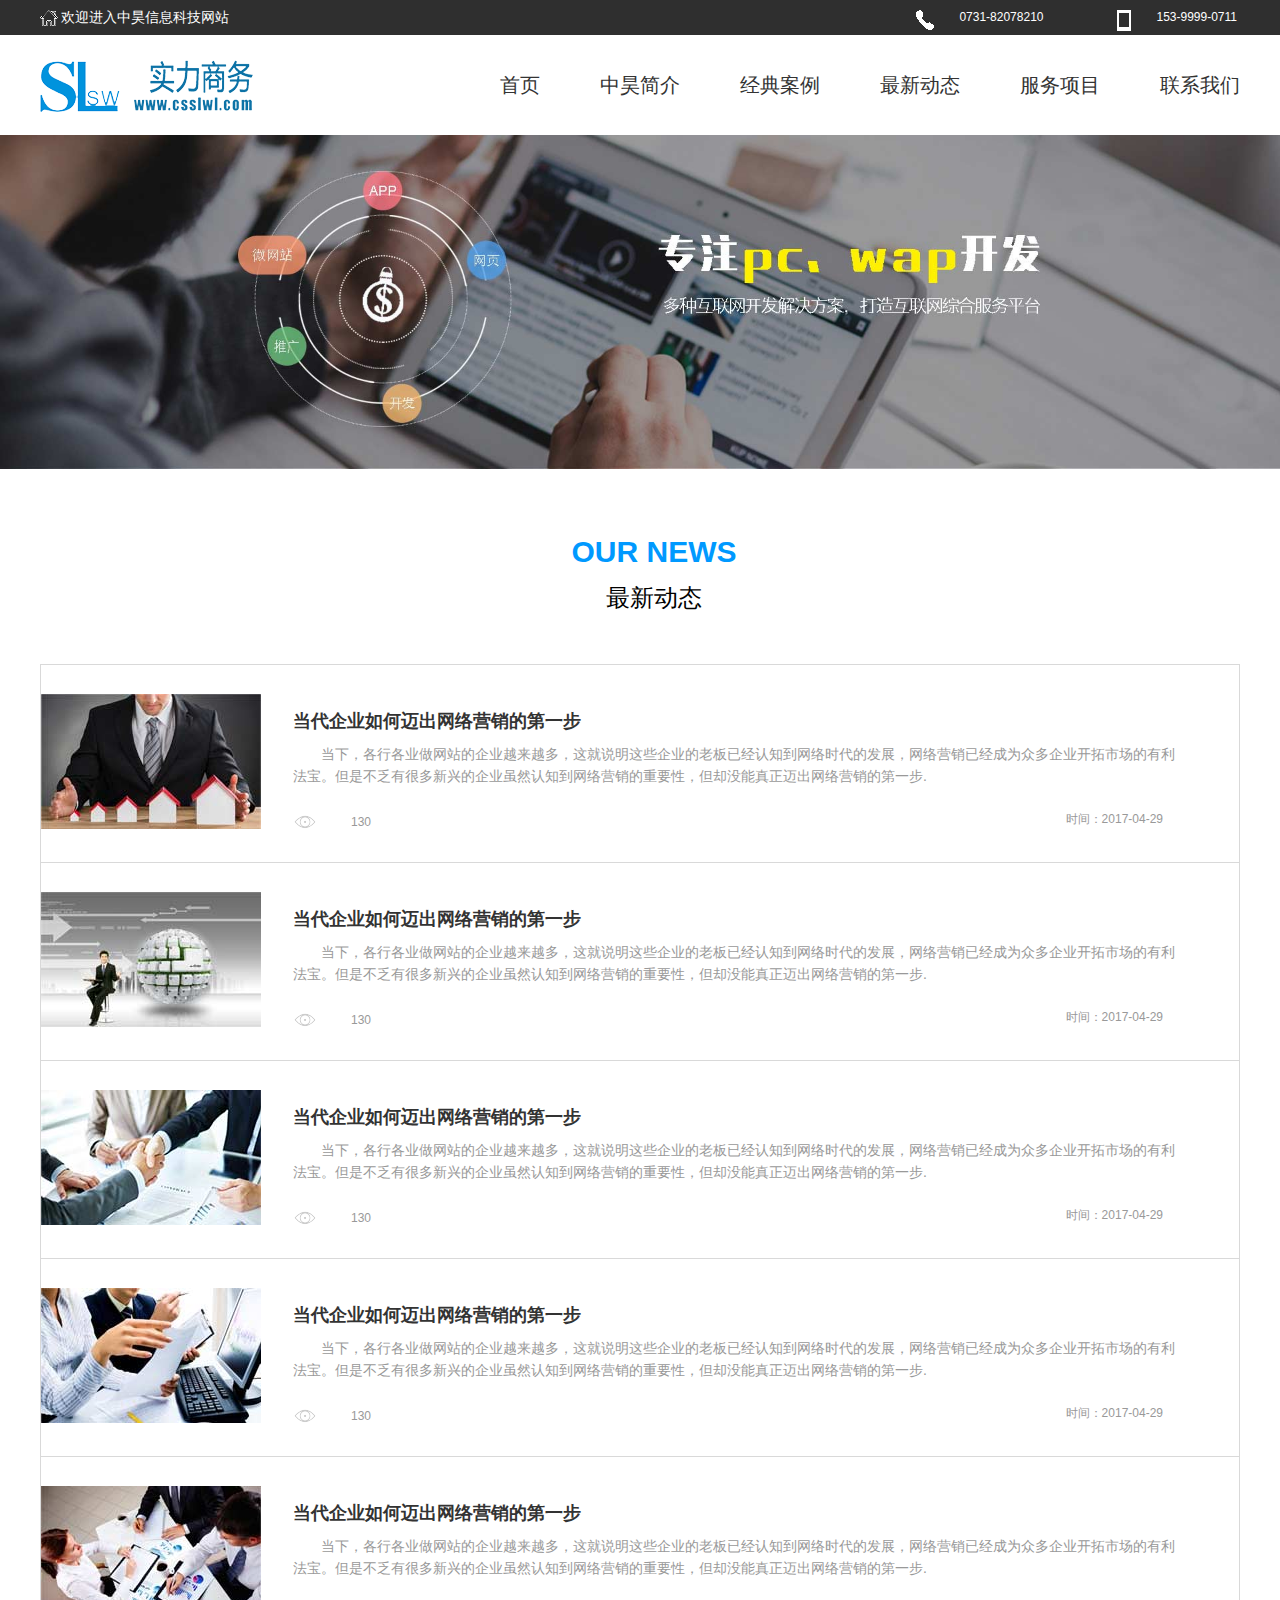
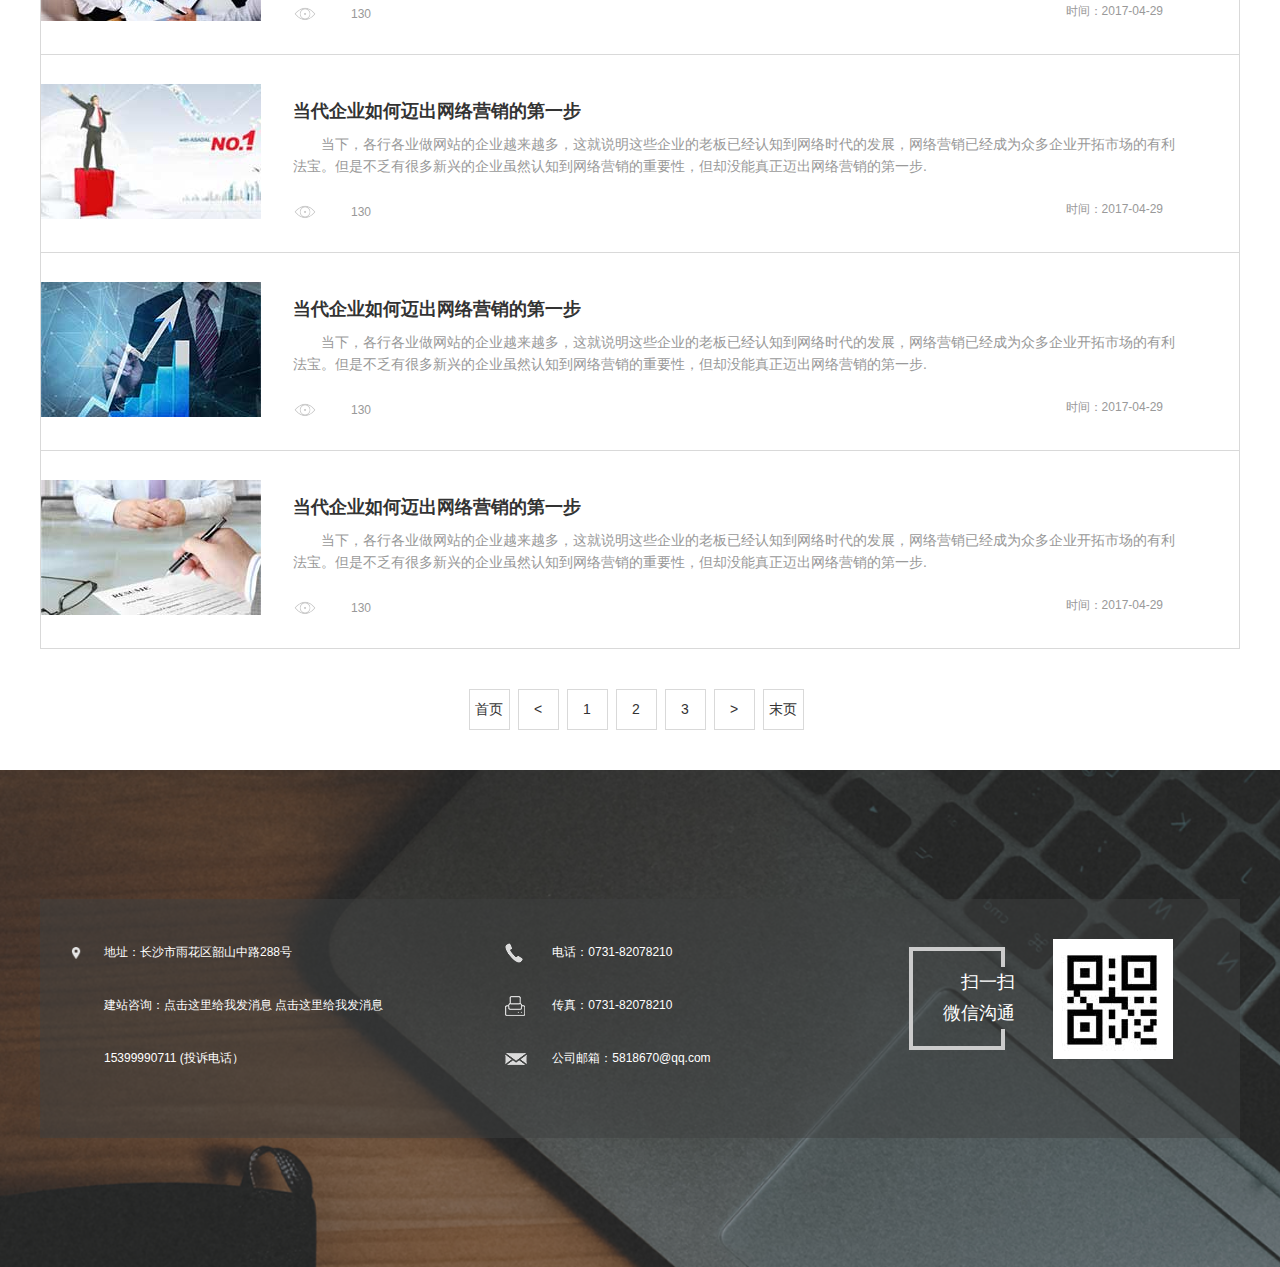
<file: pag/news.html>
<!DOCTYPE html>
<html lang="en">
<head>
	<meta charset="UTF-8">
	<title>中昊信息</title>
	<meta name="renderer" content="webkit">
	<meta name="description" content="长沙实力商务服务有限公司(以下简称“实力商务”)致力于提供互联网基础服务提供商,面向企事业单位提供全方位的互联网络综合信息化解决方案,是国内领先的互联网基础应用服务提供商," />
	<meta name="Keywords" content="中昊信息,网站建站,seo优化,新媒体 ">
	<meta name="author" content="岳林,贺汝佳,廖秋霞" />
	<meta name="viewport" content="width=device-width, initial-scale=1.0, user-scalable=no">
	<link rel="stylesheet" type="text/css" href="../css/global.css">
	<link rel="stylesheet" type="text/css" href="../css/news.css">
</head>
<body>
	<div id="header_all">
		<div id="header">
			<div id="header_top" >
				<div id="header_top_left">
					<img src="../images/global/head_img_home.png" alt="home" />
					<p>欢迎进入中昊信息科技网站</p>
				</div>
				<div id="header_top_right">
					<div>
						<img src="../images/global/tel.png" alt="tel" />
						<p>0731-82078210</p>
					</div>
					<div>
						<img src="../images/global/plone.png" alt="plone" />
						<p>153-9999-0711</p>
					</div>
				</div>
			</div>
		</div>
		<div id="nav">
			<a href="../index.html"><img src="../images/global/logo.png" alt="logo" /></a>
			<ul>
				<li><a href="../index.html">首页<em></em></a></li>
				<li><a href="../pag/about.html">中昊简介<em></em></a></li>
				<li><a href="../pag/case.html">经典案例<em></em></a></li>
				<li><a href="../pag/news.html">最新动态<em></em></a></li>
				<li><a href="../pag/service.html">服务项目<em></em></a></li>
				<li><a href="../pag/contact.html">联系我们<em></em></a></li>
			</ul>
		</div>
		<div class="clear"></div>
	</div>
	<div id="main">
		<div id="news_banner">
			<img src="../images/service/service_banner.jpg" />
		</div>
		<div id="news_content">
			<div class="title">
				<h2>OUR NEWS</h2>
				<h3>最新动态</h3>
			</div>
			<ul>
				<li>
					<img src="../images/news/news_img1.jpg" />
					<div>
						<h2><a href="news_con.html">当代企业如何迈出网络营销的第一步</a></h2>
						<p>当下，各行各业做网站的企业越来越多，这就说明这些企业的老板已经认知到网络时代的发展，网络营销已经成为众多企业开拓市场的有利法宝。但是不乏有很多新兴的企业虽然认知到网络营销的重要性，但却没能真正迈出网络营销的第一步.</p>
						<div class="bottom">
							<p>130</p>
							<span>时间：2017-04-29</span>
						</div>
					</div>
				</li>
				<li>
					<img src="../images/news/news_img2.jpg" />
					<div>
						<h2><a href="news_con.html">当代企业如何迈出网络营销的第一步</a></h2>
						<p>当下，各行各业做网站的企业越来越多，这就说明这些企业的老板已经认知到网络时代的发展，网络营销已经成为众多企业开拓市场的有利法宝。但是不乏有很多新兴的企业虽然认知到网络营销的重要性，但却没能真正迈出网络营销的第一步.</p>
						<div class="bottom">
							<p>130</p>
							<span>时间：2017-04-29</span>
						</div>
					</div>
				</li>
				<li>
					<img src="../images/news/news_img3.jpg" />
					<div>
						<h2><a href="news_con.html">当代企业如何迈出网络营销的第一步</a></h2>
						<p>当下，各行各业做网站的企业越来越多，这就说明这些企业的老板已经认知到网络时代的发展，网络营销已经成为众多企业开拓市场的有利法宝。但是不乏有很多新兴的企业虽然认知到网络营销的重要性，但却没能真正迈出网络营销的第一步.</p>
						<div class="bottom">
							<p>130</p>
							<span>时间：2017-04-29</span>
						</div>
					</div>
				</li>
				<li>
					<img src="../images/news/news_img4.jpg" />
					<div>
						<h2><a href="news_con.html">当代企业如何迈出网络营销的第一步</a></h2>
						<p>当下，各行各业做网站的企业越来越多，这就说明这些企业的老板已经认知到网络时代的发展，网络营销已经成为众多企业开拓市场的有利法宝。但是不乏有很多新兴的企业虽然认知到网络营销的重要性，但却没能真正迈出网络营销的第一步.</p>
						<div class="bottom">
							<p>130</p>
							<span>时间：2017-04-29</span>
						</div>
					</div>
				</li>
				<li>
					<img src="../images/news/news_img5.jpg" />
					<div>
						<h2><a href="news_con.html">当代企业如何迈出网络营销的第一步</a></h2>
						<p>当下，各行各业做网站的企业越来越多，这就说明这些企业的老板已经认知到网络时代的发展，网络营销已经成为众多企业开拓市场的有利法宝。但是不乏有很多新兴的企业虽然认知到网络营销的重要性，但却没能真正迈出网络营销的第一步.</p>
						<div class="bottom">
							<p>130</p>
							<span>时间：2017-04-29</span>
						</div>
					</div>
				</li>
				<li>
					<img src="../images/news/news_img6.jpg" />
					<div>
						<h2><a href="news_con.html">当代企业如何迈出网络营销的第一步</a></h2>
						<p>当下，各行各业做网站的企业越来越多，这就说明这些企业的老板已经认知到网络时代的发展，网络营销已经成为众多企业开拓市场的有利法宝。但是不乏有很多新兴的企业虽然认知到网络营销的重要性，但却没能真正迈出网络营销的第一步.</p>
						<div class="bottom">
							<p>130</p>
							<span>时间：2017-04-29</span>
						</div>
					</div>
				</li>
				<li>
					<img src="../images/news/news_img7.jpg" />
					<div>
						<h2><a href="news_con.html">当代企业如何迈出网络营销的第一步</a></h2>
						<p>当下，各行各业做网站的企业越来越多，这就说明这些企业的老板已经认知到网络时代的发展，网络营销已经成为众多企业开拓市场的有利法宝。但是不乏有很多新兴的企业虽然认知到网络营销的重要性，但却没能真正迈出网络营销的第一步.</p>
						<div class="bottom">
							<p>130</p>
							<span>时间：2017-04-29</span>
						</div>
					</div>
				</li>
				<li>
					<img src="../images/news/news_img8.jpg" />
					<div>
						<h2><a href="news_con.html">当代企业如何迈出网络营销的第一步</a></h2>
						<p>当下，各行各业做网站的企业越来越多，这就说明这些企业的老板已经认知到网络时代的发展，网络营销已经成为众多企业开拓市场的有利法宝。但是不乏有很多新兴的企业虽然认知到网络营销的重要性，但却没能真正迈出网络营销的第一步.</p>
						<div class="bottom">
							<p>130</p>
							<span>时间：2017-04-29</span>
						</div>
					</div>
				</li>
			</ul>
			<ul class="fany">
				<li><a href="###">首页</a></li>
				<li><a href="###">&lt;</a></li>
				<li><a href="###">1</a></li>
				<li><a href="###">2</a></li>
				<li><a href="###">3</a></li>
				<li><a href="###">&gt;</a></li>
				<li><a href="###">末页</a></li>
			</ul>
		</div>
	</div>
	<div id="footer">
		<div class="copyright">
			<div class="footer_left">
				<p class="inoc">地址：长沙市雨花区韶山中路288号</p>
				<p>建站咨询：点击这里给我发消息 点击这里给我发消息</p>
				<p>15399990711 (投诉电话）</p>
			</div>
			<div class="footer_center">
				<p class="inoc">电话：0731-82078210  </p>
				<p class="inoc">传真：0731-82078210</p>
				<p class="inoc">公司邮箱：5818670@qq.com</p>
			</div>
			<div class="footer_right">
				<div class="footer_right_p">
					<p>扫一扫</p>
					<div class="clear"></div>
					<p>微信沟通</p>
				</div>
				<img src="../images/global/ewm.jpg">
			</div>
		</div>
	</div>
</body>
<script type="text/javascript">
	var browser=navigator.appName;
	var b_version=navigator.appVersion;  
	var version=b_version.split(";");
	var trim_Version=version[1].replace(/[ ]/g,"");
	if(browser=="Microsoft Internet Explorer" && trim_Version=="MSIE6.0")  {   
	    document.body.innerHTML="您的浏览器版本过低,请升级在使用"+ "&nbsp;<a href='http://www.baidu.com/link?url=5binB0S6sDcANhETTQAlFG6m2WLxgHj9OVjtmN1WlbxnQG-7M5hTSePbtN2GiZY_1h8m06RyydGZA39XJ_lMtNrl4F7_C5bVrnFqsSuEMFi'>谷歌浏览器下载</a>"+"&nbsp;<a href='https://www.baidu.com/link?url=JXNYYk-1WMn0m9SNfpWreul-Bw8aHGv36rP8sDeM5dBwQx5SU8ydoAo8O0YfetAR_dzBqXz4ieTLKB-KlSr-FmU2Gd6tXO1qZ8N0PQU0D1O&wd=&eqid=f77c2be6000055d800000006591fb5b5'>火狐浏览器下载</a>"+"&nbsp;<a href='https://www.baidu.com/link?url=Bd3Yg0Q-zy8YhNSgIhVp4Poubrg3xnRc-P7fcGvXxVQ7NQYEzrdp-3lxDe83agT9VTuO1Ep7ZeK52uVodVDUBSdQCFEGDLTp_Z1QrvS8pze&wd=&eqid=e830d0000000535a00000006591fb5ee'>欧朋浏览器下载</a>";
	}else if(browser=="Microsoft Internet Explorer" && trim_Version=="MSIE7.0")  { 
	    document.body.innerHTML="您的浏览器版本过低,请升级在使用"+ "&nbsp;<a href='http://www.baidu.com/link?url=5binB0S6sDcANhETTQAlFG6m2WLxgHj9OVjtmN1WlbxnQG-7M5hTSePbtN2GiZY_1h8m06RyydGZA39XJ_lMtNrl4F7_C5bVrnFqsSuEMFi'>谷歌浏览器下载</a>"+"&nbsp;<a href='https://www.baidu.com/link?url=JXNYYk-1WMn0m9SNfpWreul-Bw8aHGv36rP8sDeM5dBwQx5SU8ydoAo8O0YfetAR_dzBqXz4ieTLKB-KlSr-FmU2Gd6tXO1qZ8N0PQU0D1O&wd=&eqid=f77c2be6000055d800000006591fb5b5'>火狐浏览器下载</a>"+"&nbsp;<a href='https://www.baidu.com/link?url=Bd3Yg0Q-zy8YhNSgIhVp4Poubrg3xnRc-P7fcGvXxVQ7NQYEzrdp-3lxDe83agT9VTuO1Ep7ZeK52uVodVDUBSdQCFEGDLTp_Z1QrvS8pze&wd=&eqid=e830d0000000535a00000006591fb5ee'>欧朋浏览器下载</a>";
	}else if(browser=="Microsoft Internet Explorer" && trim_Version=="MSIE8.0")  { 
	    document.body.innerHTML="您的浏览器版本过低,请升级在使用"+ "&nbsp;<a href='http://www.baidu.com/link?url=5binB0S6sDcANhETTQAlFG6m2WLxgHj9OVjtmN1WlbxnQG-7M5hTSePbtN2GiZY_1h8m06RyydGZA39XJ_lMtNrl4F7_C5bVrnFqsSuEMFi'>谷歌浏览器下载</a>"+"&nbsp;<a href='https://www.baidu.com/link?url=JXNYYk-1WMn0m9SNfpWreul-Bw8aHGv36rP8sDeM5dBwQx5SU8ydoAo8O0YfetAR_dzBqXz4ieTLKB-KlSr-FmU2Gd6tXO1qZ8N0PQU0D1O&wd=&eqid=f77c2be6000055d800000006591fb5b5'>火狐浏览器下载</a>"+"&nbsp;<a href='https://www.baidu.com/link?url=Bd3Yg0Q-zy8YhNSgIhVp4Poubrg3xnRc-P7fcGvXxVQ7NQYEzrdp-3lxDe83agT9VTuO1Ep7ZeK52uVodVDUBSdQCFEGDLTp_Z1QrvS8pze&wd=&eqid=e830d0000000535a00000006591fb5ee'>欧朋浏览器下载</a>"  ;
	}else if(browser=="Microsoft Internet Explorer" && trim_Version=="MSIE9.0")  { 
	    document.body.innerHTML="您的浏览器版本过低,请升级在使用"+ "&nbsp;<a href='http://www.baidu.com/link?url=5binB0S6sDcANhETTQAlFG6m2WLxgHj9OVjtmN1WlbxnQG-7M5hTSePbtN2GiZY_1h8m06RyydGZA39XJ_lMtNrl4F7_C5bVrnFqsSuEMFi'>谷歌浏览器下载</a>"+"&nbsp;<a href='https://www.baidu.com/link?url=JXNYYk-1WMn0m9SNfpWreul-Bw8aHGv36rP8sDeM5dBwQx5SU8ydoAo8O0YfetAR_dzBqXz4ieTLKB-KlSr-FmU2Gd6tXO1qZ8N0PQU0D1O&wd=&eqid=f77c2be6000055d800000006591fb5b5'>火狐浏览器下载</a>"+"&nbsp;<a href='https://www.baidu.com/link?url=Bd3Yg0Q-zy8YhNSgIhVp4Poubrg3xnRc-P7fcGvXxVQ7NQYEzrdp-3lxDe83agT9VTuO1Ep7ZeK52uVodVDUBSdQCFEGDLTp_Z1QrvS8pze&wd=&eqid=e830d0000000535a00000006591fb5ee'>欧朋浏览器下载</a>";
	}else if(browser=="Microsoft Internet Explorer" && trim_Version=="MSIE10.0")  { 
	    document.body.innerHTML="您的浏览器版本过低,请升级在使用"+ "&nbsp;<a href='http://www.baidu.com/link?url=5binB0S6sDcANhETTQAlFG6m2WLxgHj9OVjtmN1WlbxnQG-7M5hTSePbtN2GiZY_1h8m06RyydGZA39XJ_lMtNrl4F7_C5bVrnFqsSuEMFi'>谷歌浏览器下载</a>"+"&nbsp;<a href='https://www.baidu.com/link?url=JXNYYk-1WMn0m9SNfpWreul-Bw8aHGv36rP8sDeM5dBwQx5SU8ydoAo8O0YfetAR_dzBqXz4ieTLKB-KlSr-FmU2Gd6tXO1qZ8N0PQU0D1O&wd=&eqid=f77c2be6000055d800000006591fb5b5'>火狐浏览器下载</a>"+"&nbsp;<a href='https://www.baidu.com/link?url=Bd3Yg0Q-zy8YhNSgIhVp4Poubrg3xnRc-P7fcGvXxVQ7NQYEzrdp-3lxDe83agT9VTuO1Ep7ZeK52uVodVDUBSdQCFEGDLTp_Z1QrvS8pze&wd=&eqid=e830d0000000535a00000006591fb5ee'>欧朋浏览器下载</a>";
	}else if(browser=="Microsoft Internet Explorer" && trim_Version=="MSIE11.0")  { 
	    document.body.innerHTML="您的浏览器版本过低,请升级在使用"+ "&nbsp;<a href='http://www.baidu.com/link?url=5binB0S6sDcANhETTQAlFG6m2WLxgHj9OVjtmN1WlbxnQG-7M5hTSePbtN2GiZY_1h8m06RyydGZA39XJ_lMtNrl4F7_C5bVrnFqsSuEMFi'>谷歌浏览器下载</a>"+"&nbsp;<a href='https://www.baidu.com/link?url=JXNYYk-1WMn0m9SNfpWreul-Bw8aHGv36rP8sDeM5dBwQx5SU8ydoAo8O0YfetAR_dzBqXz4ieTLKB-KlSr-FmU2Gd6tXO1qZ8N0PQU0D1O&wd=&eqid=f77c2be6000055d800000006591fb5b5'>火狐浏览器下载</a>"+"&nbsp;<a href='https://www.baidu.com/link?url=Bd3Yg0Q-zy8YhNSgIhVp4Poubrg3xnRc-P7fcGvXxVQ7NQYEzrdp-3lxDe83agT9VTuO1Ep7ZeK52uVodVDUBSdQCFEGDLTp_Z1QrvS8pze&wd=&eqid=e830d0000000535a00000006591fb5ee'>欧朋浏览器下载</a>";
	}
</script>
<script type="text/javascript" src="../js/jquery-1.8.3.min.js"></script>
<script type="text/javascript">
	$(document).ready(function() {
		// 导航动画 
		$("#nav ul li a").mouseover(function(){
			$(this).find('em').stop().animate({
				left:"0px"
			},200);
		});
		$("#nav ul li a").mouseout(function(){
			$(this).find('em').stop().animate({
				left:"150px"
			},200);
		});
		
	});
</script>
</html>
</file>
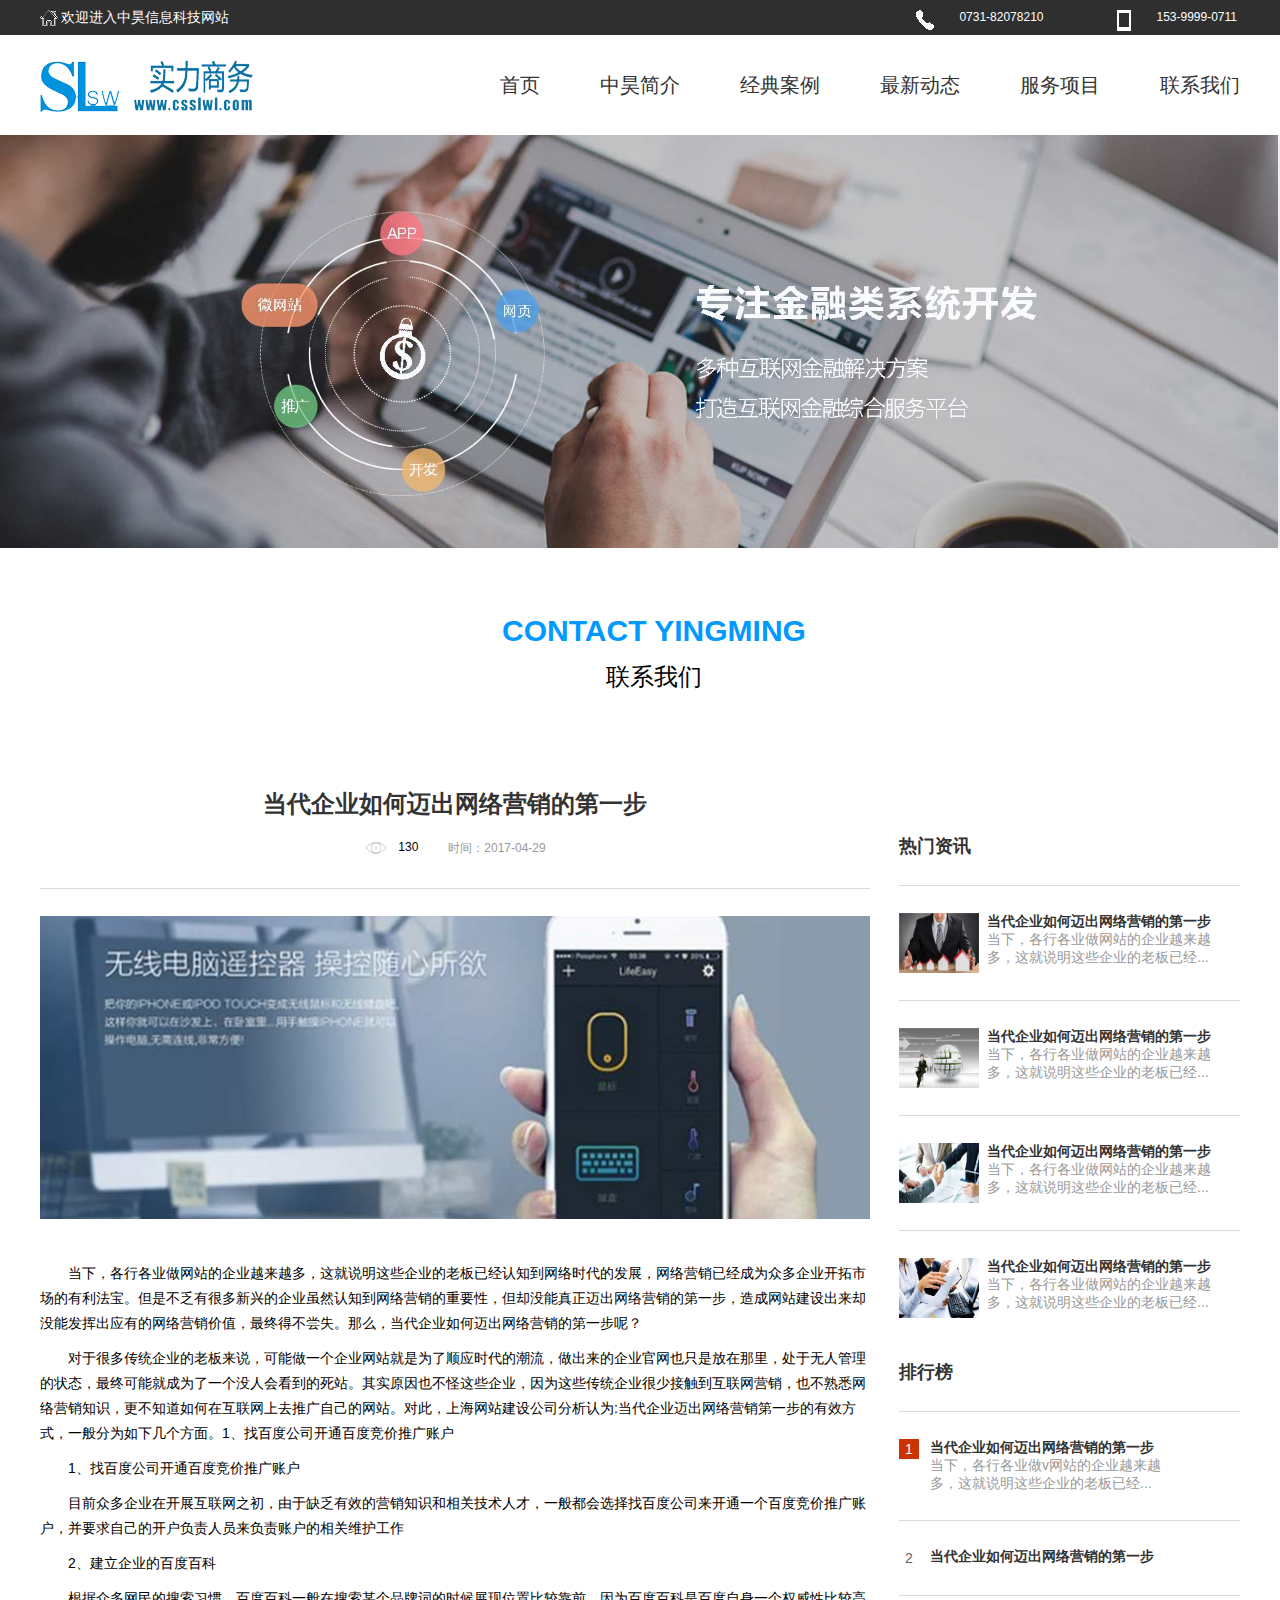
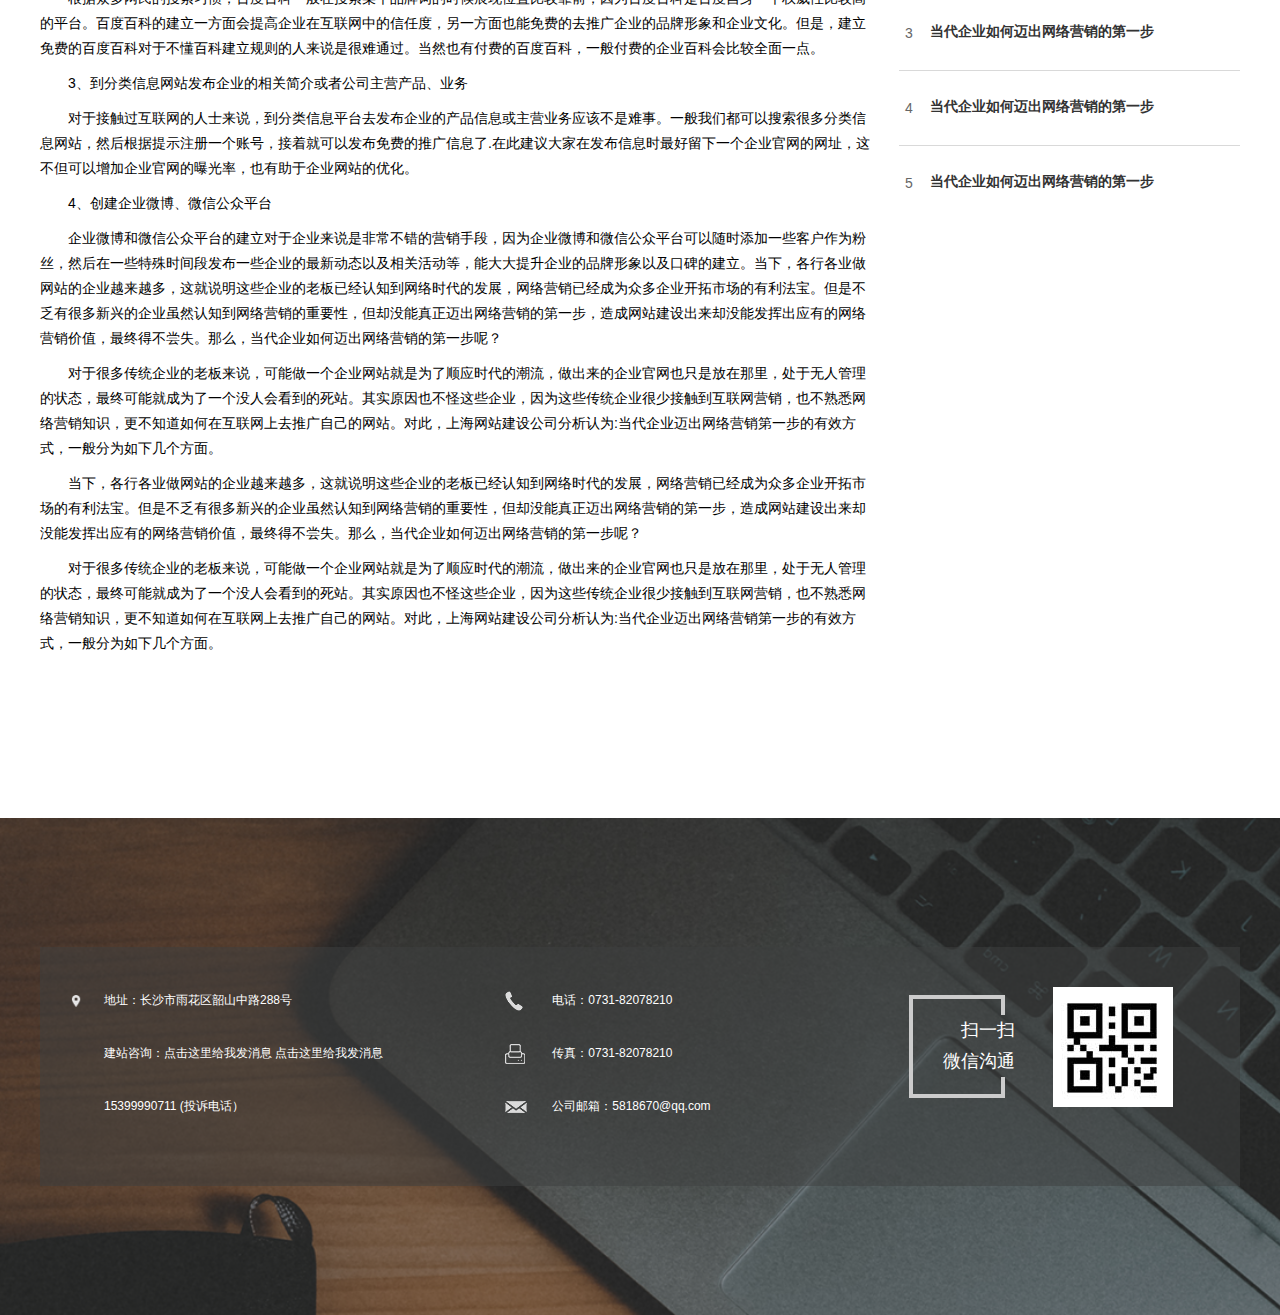
<file: pag/news_con.html>
<!DOCTYPE html>
<html lang="en">
<head>
	<meta charset="UTF-8">
	<title>中昊信息</title>
	<meta name="renderer" content="webkit">
	<meta name="description" content="长沙实力商务服务有限公司(以下简称“实力商务”)致力于提供互联网基础服务提供商,面向企事业单位提供全方位的互联网络综合信息化解决方案,是国内领先的互联网基础应用服务提供商," />
	<meta name="Keywords" content="中昊信息,网站建站,seo优化,新媒体 ">
	<meta name="author" content="岳林,贺汝佳,廖秋霞" />
	<meta name="viewport" content="width=device-width, initial-scale=1.0, user-scalable=no">
	<link rel="stylesheet" type="text/css" href="../css/global.css">
	<link rel="stylesheet" type="text/css" href="../css/news_con.css">
</head>
<body>
	<div id="header_all">
		<div id="header">
			<div id="header_top" >
				<div id="header_top_left">
					<img src="../images/global/head_img_home.png" alt="home" />
					<p>欢迎进入中昊信息科技网站</p>
				</div>
				<div id="header_top_right">
					<div>
						<img src="../images/global/tel.png" alt="tel" />
						<p>0731-82078210</p>
					</div>
					<div>
						<img src="../images/global/plone.png" alt="plone" />
						<p>153-9999-0711</p>
					</div>
				</div>
			</div>
		</div>
		<div id="nav">
			<a href="../index.html../index.html"><img src="../images/global/logo.png" alt="logo" /></a>
			<ul>
				<li><a href="../index.html">首页<em></em></a></li>
				<li><a href="../pag/about.html">中昊简介<em></em></a></li>
				<li><a href="###">经典案例<em></em></a></li>
				<li><a href="../pag/news.html">最新动态<em></em></a></li>
				<li><a href="../pag/service.html">服务项目<em></em></a></li>
				<li><a href="../pag/contact.html">联系我们<em></em></a></li>
			</ul>
		</div>
		<div class="clear"></div>
	</div>
	<div id="main">
		<div id="news_banner">
			<img src="../images/news/news_banner.jpg" />
		</div>
		<div id="news_content">
			<div class="title">
				<h2>CONTACT YINGMING</h2>
				<h3>联系我们</h3>
			</div>
			<div id="content">
				<div class="left">
					<h2>当代企业如何迈出网络营销的第一步</h2>
					<div class="eye">
						<p>130</p>
						<span>时间：2017-04-29</span>
					</div>
					<div class="clear"></div>
					<div class="article">
						<img src="../images/news/news_con_img1.jpg" style="width: 100%">
						<p>当下，各行各业做网站的企业越来越多，这就说明这些企业的老板已经认知到网络时代的发展，网络营销已经成为众多企业开拓市场的有利法宝。但是不乏有很多新兴的企业虽然认知到网络营销的重要性，但却没能真正迈出网络营销的第一步，造成网站建设出来却没能发挥出应有的网络营销价值，最终得不尝失。那么，当代企业如何迈出网络营销的第一步呢？</p>
						<p>对于很多传统企业的老板来说，可能做一个企业网站就是为了顺应时代的潮流，做出来的企业官网也只是放在那里，处于无人管理的状态，最终可能就成为了一个没人会看到的死站。其实原因也不怪这些企业，因为这些传统企业很少接触到互联网营销，也不熟悉网络营销知识，更不知道如何在互联网上去推广自己的网站。对此，上海网站建设公司分析认为:当代企业迈出网络营销第一步的有效方式，一般分为如下几个方面。1、找百度公司开通百度竞价推广账户</p>
						<p>1、找百度公司开通百度竞价推广账户</p>
						<p>目前众多企业在开展互联网之初，由于缺乏有效的营销知识和相关技术人才，一般都会选择找百度公司来开通一个百度竞价推广账户，并要求自己的开户负责人员来负责账户的相关维护工作</p>
						<p>2、建立企业的百度百科</p>
						<p>根据众多网民的搜索习惯，百度百科一般在搜索某个品牌词的时候展现位置比较靠前，因为百度百科是百度自身一个权威性比较高的平台。百度百科的建立一方面会提高企业在互联网中的信任度，另一方面也能免费的去推广企业的品牌形象和企业文化。但是，建立免费的百度百科对于不懂百科建立规则的人来说是很难通过。当然也有付费的百度百科，一般付费的企业百科会比较全面一点。</p>
						<p>3、到分类信息网站发布企业的相关简介或者公司主营产品、业务</p>
						<p>对于接触过互联网的人士来说，到分类信息平台去发布企业的产品信息或主营业务应该不是难事。一般我们都可以搜索很多分类信息网站，然后根据提示注册一个账号，接着就可以发布免费的推广信息了.在此建议大家在发布信息时最好留下一个企业官网的网址，这不但可以增加企业官网的曝光率，也有助于企业网站的优化。</p>
						<p>4、创建企业微博、微信公众平台</p>
						<p>企业微博和微信公众平台的建立对于企业来说是非常不错的营销手段，因为企业微博和微信公众平台可以随时添加一些客户作为粉丝，然后在一些特殊时间段发布一些企业的最新动态以及相关活动等，能大大提升企业的品牌形象以及口碑的建立。当下，各行各业做网站的企业越来越多，这就说明这些企业的老板已经认知到网络时代的发展，网络营销已经成为众多企业开拓市场的有利法宝。但是不乏有很多新兴的企业虽然认知到网络营销的重要性，但却没能真正迈出网络营销的第一步，造成网站建设出来却没能发挥出应有的网络营销价值，最终得不尝失。那么，当代企业如何迈出网络营销的第一步呢？</p>
						<p>对于很多传统企业的老板来说，可能做一个企业网站就是为了顺应时代的潮流，做出来的企业官网也只是放在那里，处于无人管理的状态，最终可能就成为了一个没人会看到的死站。其实原因也不怪这些企业，因为这些传统企业很少接触到互联网营销，也不熟悉网络营销知识，更不知道如何在互联网上去推广自己的网站。对此，上海网站建设公司分析认为:当代企业迈出网络营销第一步的有效方式，一般分为如下几个方面。</p>
						<p>当下，各行各业做网站的企业越来越多，这就说明这些企业的老板已经认知到网络时代的发展，网络营销已经成为众多企业开拓市场的有利法宝。但是不乏有很多新兴的企业虽然认知到网络营销的重要性，但却没能真正迈出网络营销的第一步，造成网站建设出来却没能发挥出应有的网络营销价值，最终得不尝失。那么，当代企业如何迈出网络营销的第一步呢？</p>
						<p>对于很多传统企业的老板来说，可能做一个企业网站就是为了顺应时代的潮流，做出来的企业官网也只是放在那里，处于无人管理的状态，最终可能就成为了一个没人会看到的死站。其实原因也不怪这些企业，因为这些传统企业很少接触到互联网营销，也不熟悉网络营销知识，更不知道如何在互联网上去推广自己的网站。对此，上海网站建设公司分析认为:当代企业迈出网络营销第一步的有效方式，一般分为如下几个方面。</p>
					</div>
				</div>
				<div class="right">
					<h2>热门资讯</h2>
					<ul class="top">
						<li>
							<a href="####">
								<img src="../images/news/news_img1.jpg" />
								<div>
									<h3>当代企业如何迈出网络营销的第一步</h3>
									<p>当下，各行各业做网站的企业越来越多，这就说明这些企业的老板已经...</p>
								</div>
							</a>
						</li>
						<li>
							<a href="####">
								<img src="../images/news/news_img2.jpg" />
								<div>
									<h3>当代企业如何迈出网络营销的第一步</h3>
									<p>当下，各行各业做网站的企业越来越多，这就说明这些企业的老板已经...</p>
								</div>
							</a>
						</li>
						<li>
							<a href="####">
								<img src="../images/news/news_img3.jpg" />
								<div>
									<h3>当代企业如何迈出网络营销的第一步</h3>
									<p>当下，各行各业做网站的企业越来越多，这就说明这些企业的老板已经...</p>
								</div>
							</a>
						</li>
						<li>
							<a href="####">
								<img src="../images/news/news_img4.jpg" />
								<div>
									<h3>当代企业如何迈出网络营销的第一步</h3>
									<p>当下，各行各业做网站的企业越来越多，这就说明这些企业的老板已经...</p>
								</div>
							</a>
						</li>
					</ul>
					<h2>排行榜</h2>
					<ul class="bottom top">
						<li>
							<a href="###">
								<div>
									<h3>当代企业如何迈出网络营销的第一步</h3>
									<p>当下，各行各业做v网站的企业越来越多，这就说明这些企业的老板已经...</p>
								</div>
							</a>
						</li>
						<li>
							<a href="###">
								<div>
									<h3>当代企业如何迈出网络营销的第一步</h3>
								</div>
							</a>
						</li>
						<li>
							<a href="###">
								<div>
									<h3>当代企业如何迈出网络营销的第一步</h3>
								</div>
							</a>
						</li>
						<li>
							<a href="###">
								<div>
									<h3>当代企业如何迈出网络营销的第一步</h3>
								</div>
							</a>
						</li>
						<li>
							<a href="###">
								<div>
									<h3>当代企业如何迈出网络营销的第一步</h3>
								</div>
							</a>
						</li>

					</ul>
				</div>
			</div>
		</div>
	</div>
	<div id="footer">
		<div class="copyright">
			<div class="footer_left">
				<p class="inoc">地址：长沙市雨花区韶山中路288号</p>
				<p>建站咨询：点击这里给我发消息 点击这里给我发消息</p>
				<p>15399990711 (投诉电话）</p>
			</div>
			<div class="footer_center">
				<p class="inoc">电话：0731-82078210  </p>
				<p class="inoc">传真：0731-82078210</p>
				<p class="inoc">公司邮箱：5818670@qq.com</p>
			</div>
			<div class="footer_right">
				<div class="footer_right_p">
					<p>扫一扫</p>
					<div class="clear"></div>
					<p>微信沟通</p>
				</div>
				<img src="../images/global/ewm.jpg">
			</div>
		</div>
	</div>
</body>
<script type="text/javascript">
	var browser=navigator.appName;
	var b_version=navigator.appVersion;  
	var version=b_version.split(";");
	var trim_Version=version[1].replace(/[ ]/g,"");
	if(browser=="Microsoft Internet Explorer" && trim_Version=="MSIE6.0")  {   
	    document.body.innerHTML="您的浏览器版本过低,请升级在使用"+ "&nbsp;<a href='http://www.baidu.com/link?url=5binB0S6sDcANhETTQAlFG6m2WLxgHj9OVjtmN1WlbxnQG-7M5hTSePbtN2GiZY_1h8m06RyydGZA39XJ_lMtNrl4F7_C5bVrnFqsSuEMFi'>谷歌浏览器下载</a>"+"&nbsp;<a href='https://www.baidu.com/link?url=JXNYYk-1WMn0m9SNfpWreul-Bw8aHGv36rP8sDeM5dBwQx5SU8ydoAo8O0YfetAR_dzBqXz4ieTLKB-KlSr-FmU2Gd6tXO1qZ8N0PQU0D1O&wd=&eqid=f77c2be6000055d800000006591fb5b5'>火狐浏览器下载</a>"+"&nbsp;<a href='https://www.baidu.com/link?url=Bd3Yg0Q-zy8YhNSgIhVp4Poubrg3xnRc-P7fcGvXxVQ7NQYEzrdp-3lxDe83agT9VTuO1Ep7ZeK52uVodVDUBSdQCFEGDLTp_Z1QrvS8pze&wd=&eqid=e830d0000000535a00000006591fb5ee'>欧朋浏览器下载</a>";
	}else if(browser=="Microsoft Internet Explorer" && trim_Version=="MSIE7.0")  { 
	    document.body.innerHTML="您的浏览器版本过低,请升级在使用"+ "&nbsp;<a href='http://www.baidu.com/link?url=5binB0S6sDcANhETTQAlFG6m2WLxgHj9OVjtmN1WlbxnQG-7M5hTSePbtN2GiZY_1h8m06RyydGZA39XJ_lMtNrl4F7_C5bVrnFqsSuEMFi'>谷歌浏览器下载</a>"+"&nbsp;<a href='https://www.baidu.com/link?url=JXNYYk-1WMn0m9SNfpWreul-Bw8aHGv36rP8sDeM5dBwQx5SU8ydoAo8O0YfetAR_dzBqXz4ieTLKB-KlSr-FmU2Gd6tXO1qZ8N0PQU0D1O&wd=&eqid=f77c2be6000055d800000006591fb5b5'>火狐浏览器下载</a>"+"&nbsp;<a href='https://www.baidu.com/link?url=Bd3Yg0Q-zy8YhNSgIhVp4Poubrg3xnRc-P7fcGvXxVQ7NQYEzrdp-3lxDe83agT9VTuO1Ep7ZeK52uVodVDUBSdQCFEGDLTp_Z1QrvS8pze&wd=&eqid=e830d0000000535a00000006591fb5ee'>欧朋浏览器下载</a>";
	}else if(browser=="Microsoft Internet Explorer" && trim_Version=="MSIE8.0")  { 
	    document.body.innerHTML="您的浏览器版本过低,请升级在使用"+ "&nbsp;<a href='http://www.baidu.com/link?url=5binB0S6sDcANhETTQAlFG6m2WLxgHj9OVjtmN1WlbxnQG-7M5hTSePbtN2GiZY_1h8m06RyydGZA39XJ_lMtNrl4F7_C5bVrnFqsSuEMFi'>谷歌浏览器下载</a>"+"&nbsp;<a href='https://www.baidu.com/link?url=JXNYYk-1WMn0m9SNfpWreul-Bw8aHGv36rP8sDeM5dBwQx5SU8ydoAo8O0YfetAR_dzBqXz4ieTLKB-KlSr-FmU2Gd6tXO1qZ8N0PQU0D1O&wd=&eqid=f77c2be6000055d800000006591fb5b5'>火狐浏览器下载</a>"+"&nbsp;<a href='https://www.baidu.com/link?url=Bd3Yg0Q-zy8YhNSgIhVp4Poubrg3xnRc-P7fcGvXxVQ7NQYEzrdp-3lxDe83agT9VTuO1Ep7ZeK52uVodVDUBSdQCFEGDLTp_Z1QrvS8pze&wd=&eqid=e830d0000000535a00000006591fb5ee'>欧朋浏览器下载</a>"  ;
	}else if(browser=="Microsoft Internet Explorer" && trim_Version=="MSIE9.0")  { 
	    document.body.innerHTML="您的浏览器版本过低,请升级在使用"+ "&nbsp;<a href='http://www.baidu.com/link?url=5binB0S6sDcANhETTQAlFG6m2WLxgHj9OVjtmN1WlbxnQG-7M5hTSePbtN2GiZY_1h8m06RyydGZA39XJ_lMtNrl4F7_C5bVrnFqsSuEMFi'>谷歌浏览器下载</a>"+"&nbsp;<a href='https://www.baidu.com/link?url=JXNYYk-1WMn0m9SNfpWreul-Bw8aHGv36rP8sDeM5dBwQx5SU8ydoAo8O0YfetAR_dzBqXz4ieTLKB-KlSr-FmU2Gd6tXO1qZ8N0PQU0D1O&wd=&eqid=f77c2be6000055d800000006591fb5b5'>火狐浏览器下载</a>"+"&nbsp;<a href='https://www.baidu.com/link?url=Bd3Yg0Q-zy8YhNSgIhVp4Poubrg3xnRc-P7fcGvXxVQ7NQYEzrdp-3lxDe83agT9VTuO1Ep7ZeK52uVodVDUBSdQCFEGDLTp_Z1QrvS8pze&wd=&eqid=e830d0000000535a00000006591fb5ee'>欧朋浏览器下载</a>";
	}else if(browser=="Microsoft Internet Explorer" && trim_Version=="MSIE10.0")  { 
	    document.body.innerHTML="您的浏览器版本过低,请升级在使用"+ "&nbsp;<a href='http://www.baidu.com/link?url=5binB0S6sDcANhETTQAlFG6m2WLxgHj9OVjtmN1WlbxnQG-7M5hTSePbtN2GiZY_1h8m06RyydGZA39XJ_lMtNrl4F7_C5bVrnFqsSuEMFi'>谷歌浏览器下载</a>"+"&nbsp;<a href='https://www.baidu.com/link?url=JXNYYk-1WMn0m9SNfpWreul-Bw8aHGv36rP8sDeM5dBwQx5SU8ydoAo8O0YfetAR_dzBqXz4ieTLKB-KlSr-FmU2Gd6tXO1qZ8N0PQU0D1O&wd=&eqid=f77c2be6000055d800000006591fb5b5'>火狐浏览器下载</a>"+"&nbsp;<a href='https://www.baidu.com/link?url=Bd3Yg0Q-zy8YhNSgIhVp4Poubrg3xnRc-P7fcGvXxVQ7NQYEzrdp-3lxDe83agT9VTuO1Ep7ZeK52uVodVDUBSdQCFEGDLTp_Z1QrvS8pze&wd=&eqid=e830d0000000535a00000006591fb5ee'>欧朋浏览器下载</a>";
	}else if(browser=="Microsoft Internet Explorer" && trim_Version=="MSIE11.0")  { 
	    document.body.innerHTML="您的浏览器版本过低,请升级在使用"+ "&nbsp;<a href='http://www.baidu.com/link?url=5binB0S6sDcANhETTQAlFG6m2WLxgHj9OVjtmN1WlbxnQG-7M5hTSePbtN2GiZY_1h8m06RyydGZA39XJ_lMtNrl4F7_C5bVrnFqsSuEMFi'>谷歌浏览器下载</a>"+"&nbsp;<a href='https://www.baidu.com/link?url=JXNYYk-1WMn0m9SNfpWreul-Bw8aHGv36rP8sDeM5dBwQx5SU8ydoAo8O0YfetAR_dzBqXz4ieTLKB-KlSr-FmU2Gd6tXO1qZ8N0PQU0D1O&wd=&eqid=f77c2be6000055d800000006591fb5b5'>火狐浏览器下载</a>"+"&nbsp;<a href='https://www.baidu.com/link?url=Bd3Yg0Q-zy8YhNSgIhVp4Poubrg3xnRc-P7fcGvXxVQ7NQYEzrdp-3lxDe83agT9VTuO1Ep7ZeK52uVodVDUBSdQCFEGDLTp_Z1QrvS8pze&wd=&eqid=e830d0000000535a00000006591fb5ee'>欧朋浏览器下载</a>";
	}
</script>
<script type="text/javascript" src="../js/jquery-1.8.3.min.js"></script>
<script type="text/javascript">
	$(document).ready(function() {
		// 导航动画 
		$("#nav ul li a").mouseover(function(){
			$(this).find('em').stop().animate({
				left:"0px"
			},200);
		});
		$("#nav ul li a").mouseout(function(){
			$(this).find('em').stop().animate({
				left:"150px"
			},200);
		});
		
	});
</script>
</html>
</file>
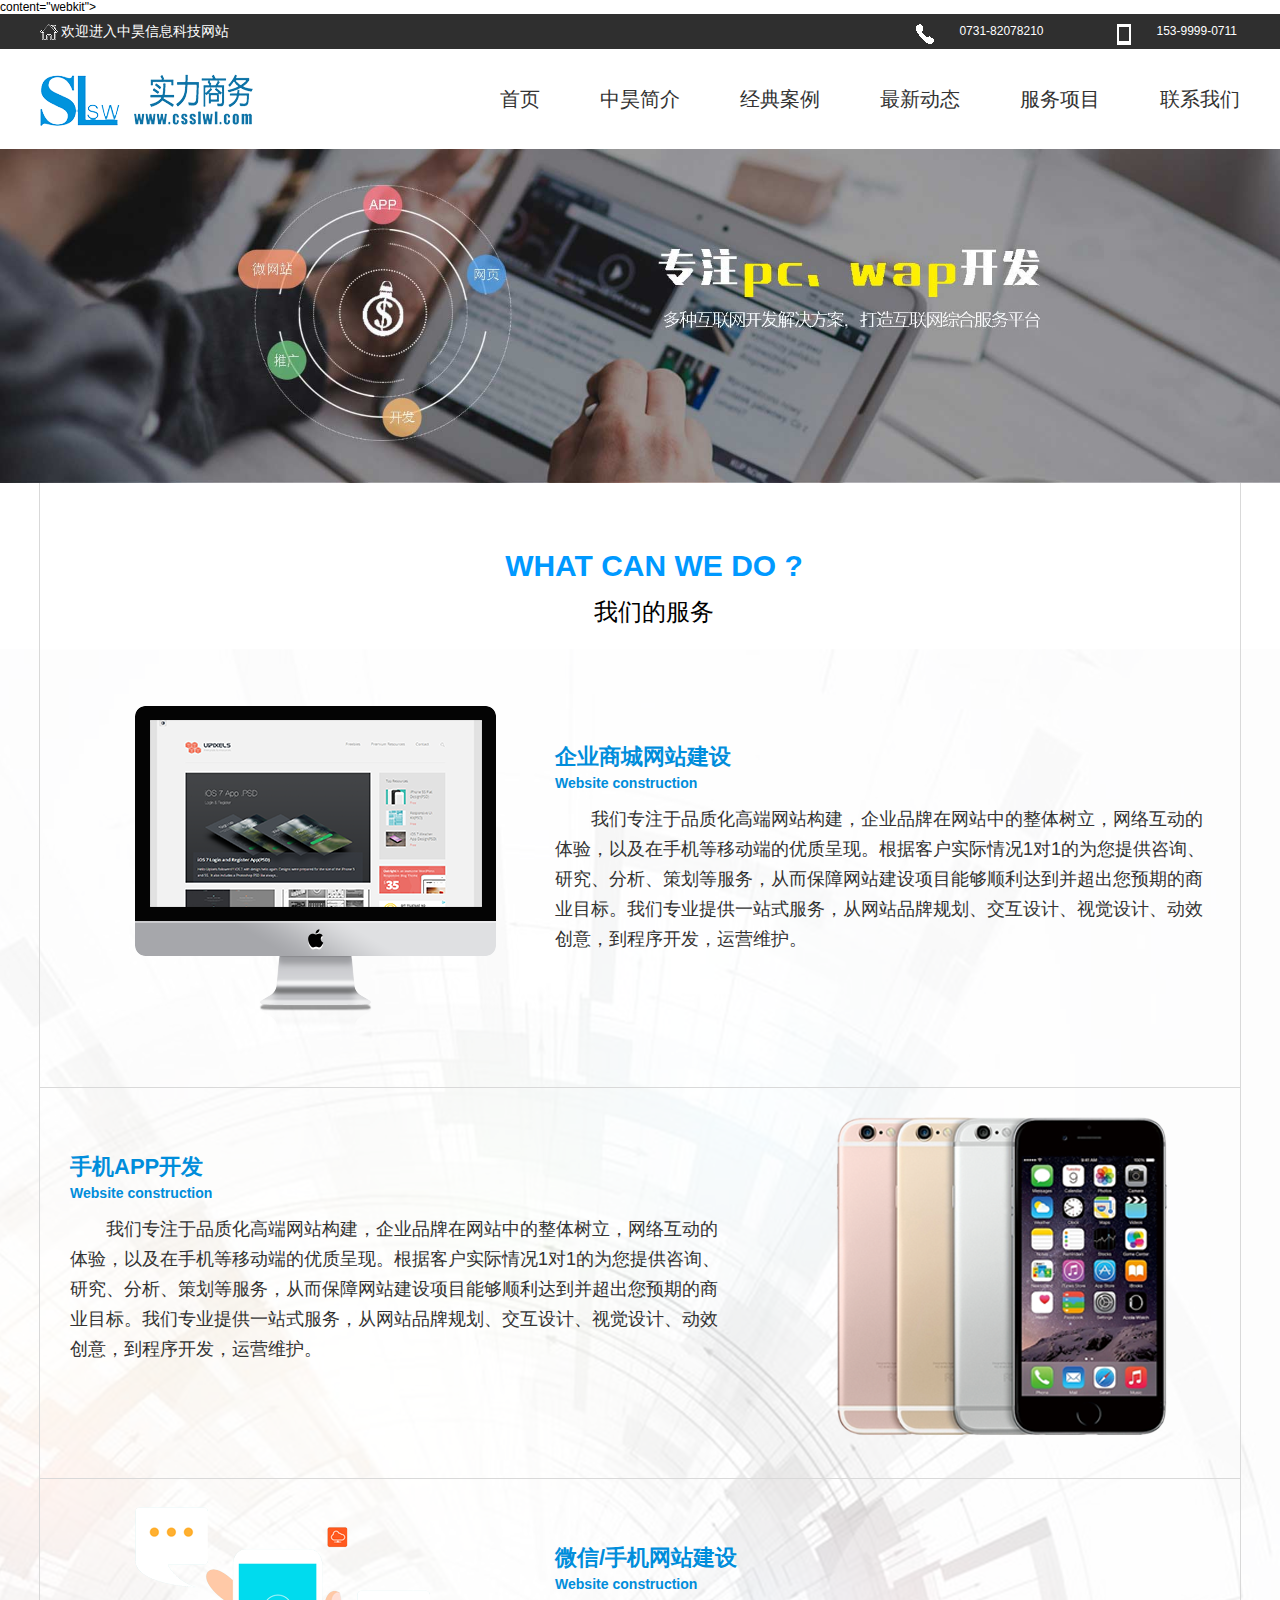
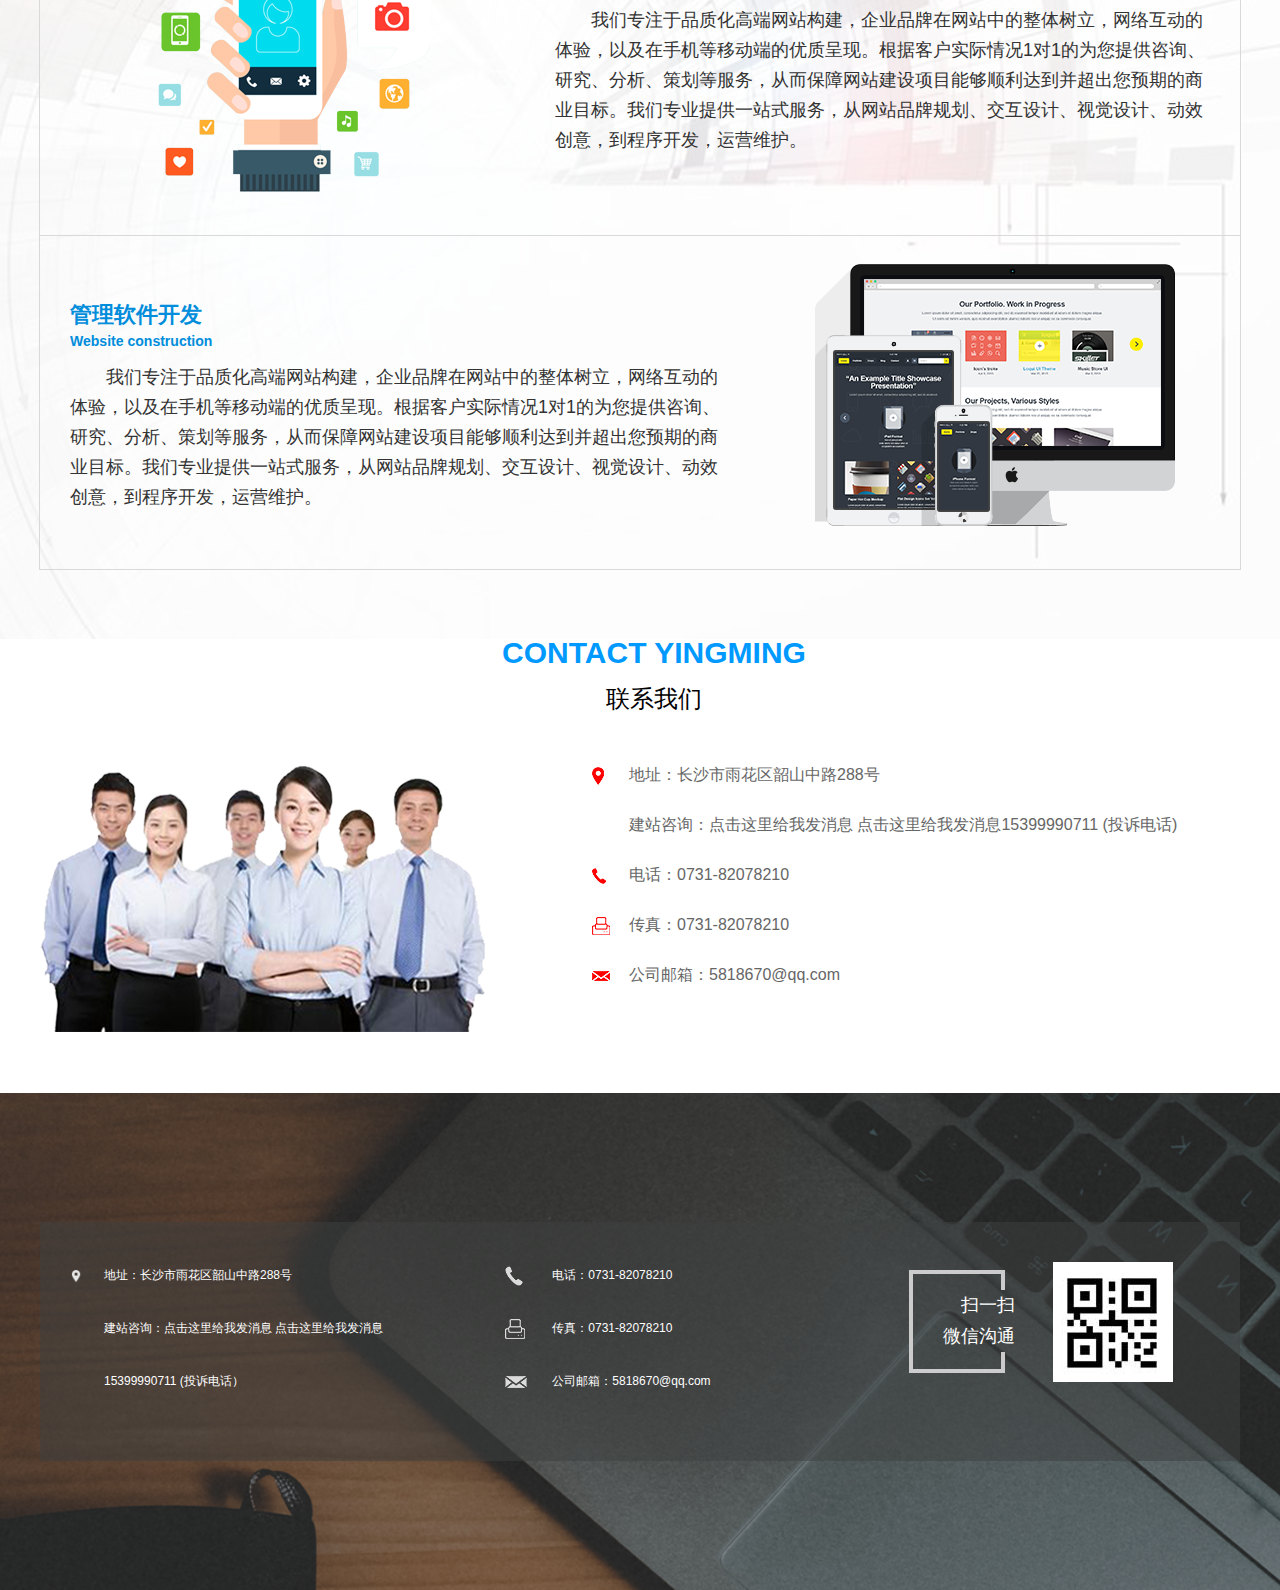
<file: pag/service.html>
<!DOCTYPE html>
<html lang="en">
<head>
	<meta charset="UTF-8">
	<title>中昊信息</title>
	<meta name="renderer" content="webkit">
	<meta name="description" content="长沙实力商务服务有限公司(以下简称“实力商务”)致力于提供互联网基础服务提供商,面向企事业单位提供全方位的互联网络综合信息化解决方案,是国内领先的互联网基础应用服务提供商," />
	<meta name="Keywords" content="中昊信息,网站建站,seo优化,新媒体 ">
	<meta name="author" content="岳林,贺汝佳,廖秋霞" />content="webkit">
	<meta name="viewport" content="width=device-width, initial-scale=1.0, user-scalable=no">
	<link rel="stylesheet" type="text/css" href="../css/global.css">
	<link rel="stylesheet" type="text/css" href="../css/service.css">
</head>
<body>
	<div id="header_all">
		<div id="header">
			<div id="header_top" >
				<div id="header_top_left">
					<img src="../images/global/head_img_home.png" alt="home" />
					<p>欢迎进入中昊信息科技网站</p>
				</div>
				<div id="header_top_right">
					<div>
						<img src="../images/global/tel.png" alt="tel" />
						<p>0731-82078210</p>
					</div>
					<div>
						<img src="../images/global/plone.png" alt="plone" />
						<p>153-9999-0711</p>
					</div>
				</div>
			</div>
		</div>
		<div id="nav">
			<a href="../index.html"><img src="../images/global/logo.png" alt="logo" /></a>
			<ul>
				<li><a href="../index.html">首页<em></em></a></li>
				<li><a href="../pag/about.html">中昊简介<em></em></a></li>
				<li><a href="../pag/case.html">经典案例<em></em></a></li>
				<li><a href="../pag/news.html">最新动态<em></em></a></li>
				<li><a href="../pag/service.html">服务项目<em></em></a></li>
				<li><a href="../pag/contact.html">联系我们<em></em></a></li>
			</ul>
		</div>
		<div class="clear"></div>
	</div>
	<div id="main">
		<div id="ser_banner">
			<img src="../images/service/service_banner.jpg" />
		</div>
		<div id="content">
			<div class="title">
				<h2>WHAT CAN WE DO ?</h2>
				<h3>我们的服务</h3>
			</div>
			<ul>
				<li>
					<img src="../images/service/service_img1.png" />
					<div>
						<h2>企业商城网站建设</h2>
						<h3>Website construction</h3>
						<p>我们专注于品质化高端网站构建，企业品牌在网站中的整体树立，网络互动的体验，以及在手机等移动端的优质呈现。根据客户实际情况1对1的为您提供咨询、研究、分析、策划等服务，从而保障网站建设项目能够顺利达到并超出您预期的商业目标。我们专业提供一站式服务，从网站品牌规划、交互设计、视觉设计、动效创意，到程序开发，运营维护。 </p>
					</div>
				</li>
				<li>
					<div>
						<h2>手机APP开发</h2>
						<h3>Website construction</h3>
						<p>我们专注于品质化高端网站构建，企业品牌在网站中的整体树立，网络互动的体验，以及在手机等移动端的优质呈现。根据客户实际情况1对1的为您提供咨询、研究、分析、策划等服务，从而保障网站建设项目能够顺利达到并超出您预期的商业目标。我们专业提供一站式服务，从网站品牌规划、交互设计、视觉设计、动效创意，到程序开发，运营维护。 </p>
					</div>
					<img src="../images/service/service_img2.png" />
				</li>
				<li>
					<img src="../images/service/service_img3.png" />
					<div>
						<h2>微信/手机网站建设</h2>
						<h3>Website construction</h3>
						<p>我们专注于品质化高端网站构建，企业品牌在网站中的整体树立，网络互动的体验，以及在手机等移动端的优质呈现。根据客户实际情况1对1的为您提供咨询、研究、分析、策划等服务，从而保障网站建设项目能够顺利达到并超出您预期的商业目标。我们专业提供一站式服务，从网站品牌规划、交互设计、视觉设计、动效创意，到程序开发，运营维护。 </p>
					</div>
				</li>
				<li>
					<div>
						<h2>管理软件开发</h2>
						<h3>Website construction</h3>
						<p>我们专注于品质化高端网站构建，企业品牌在网站中的整体树立，网络互动的体验，以及在手机等移动端的优质呈现。根据客户实际情况1对1的为您提供咨询、研究、分析、策划等服务，从而保障网站建设项目能够顺利达到并超出您预期的商业目标。我们专业提供一站式服务，从网站品牌规划、交互设计、视觉设计、动效创意，到程序开发，运营维护。 </p>
					</div>
					<img src="../images/service/service_img4.png" />
				</li>	
			</ul>
		</div>
		<div id="con_top"> 
				<div class="title">
					<h2>CONTACT YINGMING</h2>
					<h3>联系我们</h3>
				</div>
				<div id="con_address">
					<img src="../images/contact/top_bg.png" />
					<ul>
						<li><p>地址：长沙市雨花区韶山中路288号</p></li>
						<li><p>建站咨询：点击这里给我发消息 点击这里给我发消息15399990711 (投诉电话)</p></li>
						<li><p>电话：0731-82078210</p></li>
						<li><p>传真：0731-82078210</p></li>
						<li><p>公司邮箱：5818670@qq.com</p></li>
					</ul>
				</div>
				<div class="clear"></div>
			</div>
	</div>
	<div id="footer">
		<div class="copyright">
			<div class="footer_left">
				<p class="inoc">地址：长沙市雨花区韶山中路288号</p>
				<p>建站咨询：点击这里给我发消息 点击这里给我发消息</p>
				<p>15399990711 (投诉电话）</p>
			</div>
			<div class="footer_center">
				<p class="inoc">电话：0731-82078210  </p>
				<p class="inoc">传真：0731-82078210</p>
				<p class="inoc">公司邮箱：5818670@qq.com</p>
			</div>
			<div class="footer_right">
				<div class="footer_right_p">
					<p>扫一扫</p>
					<div class="clear"></div>
					<p>微信沟通</p>
				</div>
				<img src="../images/global/ewm.jpg">
			</div>
		</div>
	</div>
</body>
<script type="text/javascript">
	var browser=navigator.appName;
	var b_version=navigator.appVersion;  
	var version=b_version.split(";");
	var trim_Version=version[1].replace(/[ ]/g,"");
	if(browser=="Microsoft Internet Explorer" && trim_Version=="MSIE6.0")  {   
	    document.body.innerHTML="您的浏览器版本过低,请升级在使用"+ "&nbsp;<a href='http://www.baidu.com/link?url=5binB0S6sDcANhETTQAlFG6m2WLxgHj9OVjtmN1WlbxnQG-7M5hTSePbtN2GiZY_1h8m06RyydGZA39XJ_lMtNrl4F7_C5bVrnFqsSuEMFi'>谷歌浏览器下载</a>"+"&nbsp;<a href='https://www.baidu.com/link?url=JXNYYk-1WMn0m9SNfpWreul-Bw8aHGv36rP8sDeM5dBwQx5SU8ydoAo8O0YfetAR_dzBqXz4ieTLKB-KlSr-FmU2Gd6tXO1qZ8N0PQU0D1O&wd=&eqid=f77c2be6000055d800000006591fb5b5'>火狐浏览器下载</a>"+"&nbsp;<a href='https://www.baidu.com/link?url=Bd3Yg0Q-zy8YhNSgIhVp4Poubrg3xnRc-P7fcGvXxVQ7NQYEzrdp-3lxDe83agT9VTuO1Ep7ZeK52uVodVDUBSdQCFEGDLTp_Z1QrvS8pze&wd=&eqid=e830d0000000535a00000006591fb5ee'>欧朋浏览器下载</a>";
	}else if(browser=="Microsoft Internet Explorer" && trim_Version=="MSIE7.0")  { 
	    document.body.innerHTML="您的浏览器版本过低,请升级在使用"+ "&nbsp;<a href='http://www.baidu.com/link?url=5binB0S6sDcANhETTQAlFG6m2WLxgHj9OVjtmN1WlbxnQG-7M5hTSePbtN2GiZY_1h8m06RyydGZA39XJ_lMtNrl4F7_C5bVrnFqsSuEMFi'>谷歌浏览器下载</a>"+"&nbsp;<a href='https://www.baidu.com/link?url=JXNYYk-1WMn0m9SNfpWreul-Bw8aHGv36rP8sDeM5dBwQx5SU8ydoAo8O0YfetAR_dzBqXz4ieTLKB-KlSr-FmU2Gd6tXO1qZ8N0PQU0D1O&wd=&eqid=f77c2be6000055d800000006591fb5b5'>火狐浏览器下载</a>"+"&nbsp;<a href='https://www.baidu.com/link?url=Bd3Yg0Q-zy8YhNSgIhVp4Poubrg3xnRc-P7fcGvXxVQ7NQYEzrdp-3lxDe83agT9VTuO1Ep7ZeK52uVodVDUBSdQCFEGDLTp_Z1QrvS8pze&wd=&eqid=e830d0000000535a00000006591fb5ee'>欧朋浏览器下载</a>";
	}else if(browser=="Microsoft Internet Explorer" && trim_Version=="MSIE8.0")  { 
	    document.body.innerHTML="您的浏览器版本过低,请升级在使用"+ "&nbsp;<a href='http://www.baidu.com/link?url=5binB0S6sDcANhETTQAlFG6m2WLxgHj9OVjtmN1WlbxnQG-7M5hTSePbtN2GiZY_1h8m06RyydGZA39XJ_lMtNrl4F7_C5bVrnFqsSuEMFi'>谷歌浏览器下载</a>"+"&nbsp;<a href='https://www.baidu.com/link?url=JXNYYk-1WMn0m9SNfpWreul-Bw8aHGv36rP8sDeM5dBwQx5SU8ydoAo8O0YfetAR_dzBqXz4ieTLKB-KlSr-FmU2Gd6tXO1qZ8N0PQU0D1O&wd=&eqid=f77c2be6000055d800000006591fb5b5'>火狐浏览器下载</a>"+"&nbsp;<a href='https://www.baidu.com/link?url=Bd3Yg0Q-zy8YhNSgIhVp4Poubrg3xnRc-P7fcGvXxVQ7NQYEzrdp-3lxDe83agT9VTuO1Ep7ZeK52uVodVDUBSdQCFEGDLTp_Z1QrvS8pze&wd=&eqid=e830d0000000535a00000006591fb5ee'>欧朋浏览器下载</a>"  ;
	}else if(browser=="Microsoft Internet Explorer" && trim_Version=="MSIE9.0")  { 
	    document.body.innerHTML="您的浏览器版本过低,请升级在使用"+ "&nbsp;<a href='http://www.baidu.com/link?url=5binB0S6sDcANhETTQAlFG6m2WLxgHj9OVjtmN1WlbxnQG-7M5hTSePbtN2GiZY_1h8m06RyydGZA39XJ_lMtNrl4F7_C5bVrnFqsSuEMFi'>谷歌浏览器下载</a>"+"&nbsp;<a href='https://www.baidu.com/link?url=JXNYYk-1WMn0m9SNfpWreul-Bw8aHGv36rP8sDeM5dBwQx5SU8ydoAo8O0YfetAR_dzBqXz4ieTLKB-KlSr-FmU2Gd6tXO1qZ8N0PQU0D1O&wd=&eqid=f77c2be6000055d800000006591fb5b5'>火狐浏览器下载</a>"+"&nbsp;<a href='https://www.baidu.com/link?url=Bd3Yg0Q-zy8YhNSgIhVp4Poubrg3xnRc-P7fcGvXxVQ7NQYEzrdp-3lxDe83agT9VTuO1Ep7ZeK52uVodVDUBSdQCFEGDLTp_Z1QrvS8pze&wd=&eqid=e830d0000000535a00000006591fb5ee'>欧朋浏览器下载</a>";
	}else if(browser=="Microsoft Internet Explorer" && trim_Version=="MSIE10.0")  { 
	    document.body.innerHTML="您的浏览器版本过低,请升级在使用"+ "&nbsp;<a href='http://www.baidu.com/link?url=5binB0S6sDcANhETTQAlFG6m2WLxgHj9OVjtmN1WlbxnQG-7M5hTSePbtN2GiZY_1h8m06RyydGZA39XJ_lMtNrl4F7_C5bVrnFqsSuEMFi'>谷歌浏览器下载</a>"+"&nbsp;<a href='https://www.baidu.com/link?url=JXNYYk-1WMn0m9SNfpWreul-Bw8aHGv36rP8sDeM5dBwQx5SU8ydoAo8O0YfetAR_dzBqXz4ieTLKB-KlSr-FmU2Gd6tXO1qZ8N0PQU0D1O&wd=&eqid=f77c2be6000055d800000006591fb5b5'>火狐浏览器下载</a>"+"&nbsp;<a href='https://www.baidu.com/link?url=Bd3Yg0Q-zy8YhNSgIhVp4Poubrg3xnRc-P7fcGvXxVQ7NQYEzrdp-3lxDe83agT9VTuO1Ep7ZeK52uVodVDUBSdQCFEGDLTp_Z1QrvS8pze&wd=&eqid=e830d0000000535a00000006591fb5ee'>欧朋浏览器下载</a>";
	}else if(browser=="Microsoft Internet Explorer" && trim_Version=="MSIE11.0")  { 
	    document.body.innerHTML="您的浏览器版本过低,请升级在使用"+ "&nbsp;<a href='http://www.baidu.com/link?url=5binB0S6sDcANhETTQAlFG6m2WLxgHj9OVjtmN1WlbxnQG-7M5hTSePbtN2GiZY_1h8m06RyydGZA39XJ_lMtNrl4F7_C5bVrnFqsSuEMFi'>谷歌浏览器下载</a>"+"&nbsp;<a href='https://www.baidu.com/link?url=JXNYYk-1WMn0m9SNfpWreul-Bw8aHGv36rP8sDeM5dBwQx5SU8ydoAo8O0YfetAR_dzBqXz4ieTLKB-KlSr-FmU2Gd6tXO1qZ8N0PQU0D1O&wd=&eqid=f77c2be6000055d800000006591fb5b5'>火狐浏览器下载</a>"+"&nbsp;<a href='https://www.baidu.com/link?url=Bd3Yg0Q-zy8YhNSgIhVp4Poubrg3xnRc-P7fcGvXxVQ7NQYEzrdp-3lxDe83agT9VTuO1Ep7ZeK52uVodVDUBSdQCFEGDLTp_Z1QrvS8pze&wd=&eqid=e830d0000000535a00000006591fb5ee'>欧朋浏览器下载</a>";
	}
</script>
<script type="text/javascript" src="../js/jquery-1.8.3.min.js"></script>
<script type="text/javascript">
	$(document).ready(function() {
		// 导航动画 
		$("#nav ul li a").mouseover(function(){
			$(this).find('em').stop().animate({
				left:"0px"
			},200);
		});
		$("#nav ul li a").mouseout(function(){
			$(this).find('em').stop().animate({
				left:"150px"
			},200);
		});
		
	});
</script>
</html>
</file>
<file: css/index.css>
#main {
	width: 100%;
}
#banner {
	width: 100%;
	overflow:hidden;
	position: relative;
}
#banner .hd {
	
	position: relative;
}
#banner .hd li {
	width: 100%;
	line-height: 0;
	float: left;
	position: absolute;
	top: 0;
}
#banner .hd li:nth-child(1) {
	left: 0;
}
#banner .hd li:nth-child(2) {
	left: 100%;
}
#banner .hd li:nth-child(3) {
	left: 200%;
}
#banner .hd li img {
	width: 100%;
}
.bd {
	position: absolute;
	bottom: 15px;
	left: 50%;
	margin-left:-25px;
	z-index: 11;
}
.bd li {
	float: left;
	width: 10px;
	height: 10px;
	margin-right:10px;
	cursor: pointer;

}
.bd li:hover {
	opacity: 0.7;
}
.bd li img {
	width: 10px;
}
#service {
	width: 1200px;
	margin:0 auto 14px;
	text-align: center;
	padding-top: 60px;
}
.title h2 {
	font-size:30px;
	color: #0099ff;
	margin-bottom: 13px;
}
.title h3 {
	font-weight: 100;
	font-size:24px;
	color: #000;
	margin-bottom: 30px;
}
#service ul {
	width: 100%;
}
#service ul:after {
	content: '';
	display: block;
	clear: both;
	width: 0;
	height: 0;
}
#service ul li {
	width: 22%;
	margin-right: 4%;
	float: left;
}
#service ul li div:nth-child(1) {
	border:1px solid #cccccc;
	height:165px;
	padding-top:50px;
	color:#333333;
}
#service ul li div:nth-child(1) img {
	margin-bottom:30px;
}
#service ul li div:nth-child(1) p {
	font-size: 20px;
	margin-bottom: 10px;
}
#service ul li div:nth-child(1) span {
	font-size:14px;
}
#service ul li div:nth-child(2) {
	height: 82px;
	padding: 0 23px;
	background:#0099ff;
	font-size: 14px;
	line-height: 22px;
	text-align: left;
	color: #fff;
	display: table-cell; 
	vertical-align:middle;
}
#service ul li:nth-child(4) {
	margin-right:0;
}
#case {
	text-align: center;
	padding-top: 46px;	
	background: url(../images/index/case_bg.jpg) no-repeat center 138px;
}
#case ul {
	width: 1200px;
	margin: 0 auto;
	margin-bottom: 76px;
	padding-top: 110px;
}
#case ul:after {
	content: '';
	display: block;
	clear: both;
	width: 0;
	height: 0;
}
#case ul li {
	width: 30%;
	margin-right: 5%;
	float: left;
	text-align:center;
	border-bottom: 2px solid  #0099ff;
	position: relative;
	overflow: hidden;
	line-height:0;
	background: #fff;
	padding-top:10px;
}
#case ul li:nth-child(3) {
	margin-right:0;
}
#case ul li img {
	width: 90%;
	height: 216px;
}
#case ul li #bottom p {
	height: 62px;
	line-height: 62px;
	font-size: 19px;
	color: #0099ff;
	text-align: left;
	padding-left: 5px;
	background: #fff;
}
#case ul li .top {
	position: absolute;
	left: 0;
}
#case ul li .top {
	width: 100%;
	height: 196px;
	padding-top:30px;
	background: url(../images/index/case_h_bg.png) no-repeat center;
	top: -236px;
	text-align: center;
}
#case ul li .top p {
	color: #000;
	font-size: 24px;
	text-align: center;
}
.case_btn {
	width: 270px;
	height: 60px;
	background: #fff;
	border: 2px solid #0099ff;
	font-size: 30px;
	color:  #0099ff;
	letter-spacing: 0.7px;
	cursor: pointer;
	margin-bottom: 58px;
}
#news .title{
	width: 1200px;
	margin: 0 auto;
	text-align: center;
	padding-top: 60px;
	margin-bottom: 29px;
}
#news_content {
	width: 100%;
	background: #0070bd;
	padding-bottom: 77px;
}
.news_title {
	width: 1200px;
	margin: 0 auto;
	height: 77px;
	border-bottom: 1px #61aee2 solid;
}
.news_title p a {
	float: right;
	color: #a2d7fb;
	font-size: 14px;
	margin-top: 54px;
	padding-right: 10px;
}
.news_bottom {
	width: 1200px;
	margin: 0 auto;
	padding-top: 35px;
}
.news_bottom:after {
	content: '';
	display: block;
	clear: both;
	width: 0;
	height: 0;
}
.news_about {
	width: 612px;
	float: left;
	margin-right: 52px;
}
.news_about img {
	margin-bottom: 40px;
}
.news_about p {
	font-size:20px;
	margin-bottom: 26px;
	color: #fff;
}
.news_about p ~ p {
	color: #a2d7fb;
	font-size: 18px;
	margin-bottom: 0px;
}
.news_bottom ul {
	float: left;
	width: 536px;
}
.news_bottom ul li {
	margin-bottom: 23px;
	padding: 10px 0;
}
.news_bottom ul li:hover {
	background: #fff;
}
.news_bottom ul li:hover div {
	border-color: #0099ff;
}
.news_bottom ul li:hover div p {
	color: #333333;
}
.news_bottom ul li:hover div p ~ p {
	color: #a2d7fb;
}
.news_bottom ul li:hover  div ~ div p {
	color: #0099ff;
}
.news_bottom ul li:hover  div ~ div p ~ p {
	color: #666666;
}
.news_bottom ul li:after {
	content: '';
	display: block;
	clear: both;
	width: 0;
	height: 0;
}
.news_bottom ul li div {
	float: left;
	width: 84px;
	height: 55px;
	padding-top: 9px;
	text-align: center;
	border-right: 2px #fff solid;
}
.news_bottom ul li div p {
	font-size: 24px;
	color: #fff;
	margin-bottom: 3px;
}
.news_bottom ul li div p ~ p {
	font-size: 12px;
	color: #a2d7fb;
	margin-bottom: 0px;
}
.news_bottom ul li div ~ div {
	padding:0 12px;
	width: 426px;
	border: none;
	text-align: left;
}
.news_bottom ul li div ~ div p {
	font-size: 18px;
	margin: 0;
}
.news_bottom ul li div ~ div p ~ p {
	font-size: 13px;
	line-height: 20px
}
#contact {
	width: 919px;
	margin: 0 auto;
	text-align: center;
	padding: 60px 0 0 0 ;
}
#contact img {
	float: left;
	padding-left: 10px;
}
#contact div div {
	float: right;
}
#contact div div input {
	display: block;
	width: 368px;
	height: 40px;
	color: #666666;
	font-size: 16px;
	padding-left: 10px;
	border: 1px solid #cccccc;
	border-radius: 3px;
	margin-bottom: 39px;
}
#contact div div textarea {
	width: 358px;
	resize: none;
	border: 1px solid #cccccc;
	border-radius: 3px;
	color: #666666;
	font-size: 16px;
	padding: 10px;
	height: 121px;
	font-family: "微软雅黑";
	overflow: auto;
	float: right;
}
#contact #btn {
	font-size: 18px;
	color: #fff;
	width: 120px;
	height: 40px;
	border: none;
	cursor: pointer;
	background: #0099ff;
	display: block;
	float: right;
	margin-top: 26px;
}
</file>
<file: css/global.css>
body,img,p,ul,li,h2,h3,a,input,textarea {
	margin: 0;
	padding: 0;
}
body {
	width: 100%;
	min-width: 1200px;
	font-size: 12px;
	font-family: "微软雅黑",Arial, Helvetica, sans-serif;
}
li {
	list-style: none;
}
img {
	border:none;
	display: inline-block;
}
a:focus{
	outline:none;
}
a {
	text-decoration: none;
}
input{
	outline:none;
}
input:focus{
	outline:none;
}
#header_all {
	width: 100%;
	background: #fff;
}
#header {
	width: 100%;
	margin: 0 auto;
	background: #2f2f2f;
}
#header_top {
	width: 1200px;
	margin: auto;
}
#header_top:after {
	content: '';
	display: block;
	clear: both;
	width: 0;
	height: 0;
	overflow: hidden;
}
#header_top_left {
	height: 35px
	width:100%;
}
#header_top_left img {
	float: left;
	margin: 10px 3px 0 0;
}
#header_top_left p {
	font-size: 14px;
	color: #fff;
	line-height: 35px;
	float: left;
}
#header_top_right {
	color: #fff;
	float: right;
}
#header_top_right div,#header_top_right div img,#header_top_right div p,#header_top_left img {
	float: left;
}
#header_top_right div img {
	margin-right:25px;
}
#header_top_right div:nth-child(1) {
	margin-right: 74px;
}
#header_top_right {
	margin: 10px 3px 0 0;
}
#nav {
	height: 100px;
	width: 1200px;
	margin: auto;
}
#nav img {
	float: left;
	margin-top: 25px;
}
#nav ul {
	float: right;
}
#nav ul li {
	float: left;
	line-height: 100px;
	font-size: 20px;
	padding: 0 30px;
	overflow: hidden;
}
#nav ul li a {
	width: 100%;
	color: #333333;
	position: relative;
}
#nav ul li a:hover {
	color:#0099ff;
}
#nav ul li:last-child {
	padding-right: 0;
}
#nav ul li em {
	display: block;
	width: 100%;
	height: 5px;
	background: #0099ff;
	position: absolute;
	left: 150px;
	bottom: -37px;
}
#nav ul:after {
	content: '';
	display: block;
	clear: both;
}
#footer {
	width: 100%;
	background: #282828 url(../images/global/copyright_bg.png) center top no-repeat;
	padding: 129px 0;
	background-size: auto 100%; 
}
#footer .copyright {
	width: 1200px;
	margin:0 auto;
	padding:40px 0;
	background-color: rgba(62,64,63,0.5); 
}
#footer .copyright:after {
	content: '';
	display: block;
	clear: both;
	width: 0;
	height: 0;
	overflow: hidden;
}
.footer_left {
	float: left;
}
.footer_left p,.footer_center p {
	font-size: 12px;
	color: #fff;
	margin-bottom: 26px;
	padding: 5px 0 5px 64px
}
.footer_left .inoc {
	background:url(../images/global/inoc_dz.png) no-repeat 30px center;
	background-size: 12px auto;
}
.footer_center {
	float: left;
	padding-left: 122px;
}
 .footer_center p {
 	padding: 5px 0 5px 47px;
 }
 .footer_center p:nth-child(1){
 	background: url(../images/global/inoc_plone.png) no-repeat 0px center;
}
 .footer_center p:nth-child(2){
	background: url(../images/global/inoc_cz.png) no-repeat 0px center;
}
 .footer_center p:nth-child(3){
	background: url(../images/global/inoc_email.png) no-repeat 0px center;
}
.footer_right {
	float: right;
	padding-right: 67px;
}.footer_right_p {
	width: 92px;
	height: 95px;
	border: 4px solid #cccccc;
	border-right: none;
	float: left;
	margin-top: 8px;
}
.footer_right_p:before{
	content: '';
	display: block;
	float: right;
	width: 88px;
	height: 16px;
	border-right: 4px solid #cccccc;
}
.footer_right_p p {
	float: right;
	font-size: 18px;
	color: #fff;
	height: 31px;
	line-height: 31px;
	margin-right: -10px;
}
.footer_right_p:after{
	content: '';
	display: block;
	float: right;
	width: 88px;
	height: 17px;
	border-right: 4px solid #cccccc;
}

.footer_right img {
	float: left;
	margin-left: 48px;
}
.clear {
	width: 0;
	height: 0;
	clear: both;
	overflow: hidden;
}
</file>
<file: css/about.css>
#main {
	width: 100%;
	background: #f8f8f8;
}
#ab_banner{
	width: 100%;
	font-size: 0;
}
#ab_banner img {
	width: 100%;
}
#ab_content {
	width: 1200px;
	margin: 0 auto;
	padding-bottom: 56px;
}
#ab_about {
	width: 1256px;
	margin-left: -28px;
	background: url(../images/about/ab_about_bg.png) no-repeat left 26px;
	text-align: center;
	height: 419px;
}
.title {
	margin: 0 -28px 50px 0;
	padding-top: 66px;
}
.title h2 {
	font-size:30px;
	color: #0099ff;
	margin-bottom: 13px;
}
.title h3 {
	font-weight: 100;
	font-size:24px;
	color: #000;
	margin-bottom: 30px;
}
.about_font {
	padding-left: 350px;
}
.about_font p {
	padding: 0px 28px 0 0;
	color: #545454;
	font-size: 16px;
	line-height: 25px;
	margin-bottom: 10px;
	text-align: left;
	text-indent: 2em;
}
#ab_adv ul {
	width: 100%;
	margin-top: 64px;
}
#ab_adv ul li {
	width: calc(100%/3);
	text-align: center;
	float: left;
}
#ab_adv ul li img {
	margin: 0 0 26px 0; 
}
#ab_adv ul li p {
	width: 354px;
	font-size: 16px;
	color: #5c5c5c;
	line-height: 25px;
	text-align: left;
	text-indent: 2em;
}
#ab_adv ul li div {
	position: relative;
	border-radius: 100%;
	width: 269px;
	height: 269px;
	overflow: hidden;
	text-align: center;
	margin: 0 auto 26px;
}
#ab_adv ul li div p {
	position: absolute;
	width: 229px;
	height: 66px;
	bottom: 0;
	left: calc(50% - 114.5px);
	background: rgba(89,89,89,0.8);
	font-size: 24px;
	line-height: 66px;
	text-align: left;
	padding-left:15px;
	color: #fff;
	letter-spacing: 0.8px;
}
#ab_team {
	width: 100%;
	background-color: #fff;
}
.content {
	width: 1200px;
	margin: 0 auto;
	text-align: center;
}
.ab_team {
	border: 2px #f4f3f3 solid;
	padding-bottom: 23px;
	position: relative;
}
.ab_team ul {
	width: 1016px;
	margin: 0 auto;
	position: relative;
	overflow: hidden;
	height: 363px;
}
.ab_team ul li  {
	position: absolute;
	left: 0;
	top: 0;
}
.ab_team ul li:nth-child(2){
	left: 2032px;
	z-index: 3;
}
.ab_team ul li:nth-child(3){
	left: 2032px;
	z-index: 2;
}
.ab_team ul li div {
	float: left;
	width: 667px;
	height: 363px;
	text-align: left;
}
.ab_team ul li div h2 {
	font-weight: 100;
	display: block;
	margin-top: 90px;
	width: 138px;
	height: 49px;
	text-align: center;
	background: #707070; 
	line-height: 49px;
	color: #fff;
	font-size: 30px;
	margin-bottom: 30px;
}
.ab_team ul li div p {
	font-size: 16px;
	color: #313131;
	line-height: 40px;
	text-indent: 2em;
}
.prev, .next {
	position:absolute;
	width: 52px;
	height: 52px;
	background: #adb7c3;
	border-radius: 100%;
	text-align: center;
	top:  calc(50% - 26px);
	background-size: 100%;
}
.prev {
	left: 5px;
	background: #adb7c3 url(../images/about/next2.png) no-repeat center center;
}
.next {
	right: 5px;
	background: #adb7c3 url(../images/about/next1.png) no-repeat center center;
}
.prev:hover ,.next:hover {
	background-color: red;
}
</file>
<file: css/case.css>
#main {
	background: ##fbfbfb;
}
#case_banner {
	font-size: 0;
	width: 100%;
}
#case_banner img {
	width: 100%;
	height: auto;
}
.title {
	margin: 0 -28px 50px 0;
	padding-top: 66px;
	text-align: center;
}
.title h2 {
	font-size:30px;
	color: #0099ff;
	margin-bottom: 13px;
}
.title h3 {
	font-weight: 100;
	font-size:24px;
	color: #000;
	margin-bottom: 30px;
}
#case_content {
	width: 1200px;
	margin: 0 auto;
}
#top {
	display: flex;
	display: -webkit-flex;
	justify-content: center;
	margin-bottom: 53px;
}
#top li {
	margin-right: 65px;
}
#top li div {
	width: 173px;
	height: 43px;
	transform: skewX(-45deg);
	border: 3px solid #eeeeee;
	border-width: 3px 5px;
	text-align: left;
	line-height: 43px;
}
#top li div:hover {
	background: #0099ff;
	border: 3px solid #0099ff;
	border-width: 3px 5px;
}
#top li div:hover p {
	background: url(../images/case/top_cur_h.png) no-repeat 35px center;
}
#top li div:hover p a {
	color: #fff;
}
#top li div p {
	transform: skewX(45deg);
	font-size: 16px;
	padding-left: 65px;
	background: url(../images/case/top_cur.png) no-repeat 35px center;
}
#top li div p a {
	color: #474747;
}
#bottom {
	width: 80%;
	margin: 0 auto 50px;
}
#bottom:after {
	content: '';
	display: block;
	clear: both;
	width: 0;
	height: 0;
}
#bottom li {
	width: 22%;
	margin-right: 4%;
	margin-bottom: 37px;
	float: left;
}
#bottom li:nth-child(4n){
	margin-right: 0;
}
#bottom li img {
	display: inline-block;
	width: 100%;
}
#case_content  .fany  {
	display: flex;
	display: -webkit-flex;
	justify-content: center;
	border: 0;
	margin-bottom: 35px;
}
#case_content  .fany li {
	width: 39px;
	border: 1px solid #d9d9d9;
	height: 39px;
	float: left;
	margin-right: 8px;
	padding: 0;
	text-align: center;
}
#case_content  .fany li:hover {
	background: #0099cc;
}
#case_content  .fany li:hover a {
	color: #fff;
}
#case_content  .fany li a {
	font-size: 14px;
	color: #333333;
	line-height: 39px;
	background: none;
}
</file>
<file: css/case_con.css>
#main {
	width: 1200px;
	margin: 0 auto;
}
#top {
	margin-bottom: 50px;
}
#main #top h2 {
	font-weight: 200;
	font-size: 30px;
	color: #333333;
	letter-spacing: 5px;
	margin-bottom: 5px;
}
#main #top p {
	font-size: 18px;
	color: #0093dd;
	margin-bottom: 5px;
}
#main #top span {
	color: #333333;
	font-size: 14px;
}
#main img {
	width: 100%;
}
#bottom {
	display: flex;
	display: -webkit-flex;
	justify-content: center;
	margin-top: 25px;
	margin-bottom: 60px;
}
#bottom:after {
	content: '';
	display: block;
	clear: both;
}
#bottom .prve {
	color: #0093dd;
	font-size: 18px;
	margin-right: 400px;
}
#bottom .next{
	color: #0093dd;
	font-size: 18px;
}
</file>
<file: css/contact.css>
#con_banner {
	width:100%;
	font-size: 0;
}
#con_banner img {
	width: 100%;
}
.title {
	margin: 0 -28px 50px 0;
	padding-top: 66px;
}
.title h2 {
	font-size:30px;
	color: #0099ff;
	margin-bottom: 13px;
}
.title h3 {
	font-weight: 100;
	font-size:24px;
	color: #000;
	margin-bottom: 30px;
}
#con_top {
	text-align: center;
	width: 1200px;
	margin: 0 auto 154px;
}
#con_address:after {
	content: '';
	display: block;
	clear: both;
	width: 0;
	height: 0;
	overflow: hidden;
} 
#con_address {
	margin-bottom: 61px;
}
#con_address img {
	float: left;
	margin-right: 106px;
}
#con_address ul {
	float: left;
	text-align: left;
	font-size: 16px;
	color: #666666;
}
#con_address ul li {
	padding-left: 37px;
	margin-bottom: 29px;
}
#con_address ul li:nth-child(1){
	background: url(../images/contact/top_address.png) no-repeat left center;
}
#con_address ul li:nth-child(3){
	background: url(../images/contact/top_tel.png) no-repeat left center;
}
#con_address ul li:nth-child(4){
	background: url(../images/contact/top_fax.png) no-repeat left center;
}
#con_address ul li:nth-child(5){
	background: url(../images/contact/top_email.png) no-repeat left center;
}
</file>
<file: css/news.css>
#news_banner {
	font-size: 0;
	width: 100%;
}
#news_banner img {
	width: 100%;
	height: auto;
}
.title {
	margin: 0 -28px 50px 0;
	padding-top: 66px;
}
.title h2 {
	font-size:30px;
	color: #0099ff;
	margin-bottom: 13px;
}
.title h3 {
	font-weight: 100;
	font-size:24px;
	color: #000;
	margin-bottom: 30px;
}
#news_content {
	width: 1200px;
	margin: 0 auto;
	text-align: center;
}
#news_content ul {
	border: 1px solid #d9d9d9;
	border-bottom: none;
	margin-bottom: 40px;
}
#news_content ul li {
	text-align: left;
	padding: 29px 0;
	border-bottom: 1px solid #d9d9d9;
}
#news_content ul li:after {
	content: '';
	display: block;
	clear: both;
	width: 0;
	height: 0;
}
#news_content ul li img {
	float: left;
	width: 220px;
	height: 135px;
}
#news_content ul li div {
	padding: 15px 0 0 32px;
	float: left;
	width: 887px;
}
#news_content ul li div h2 {
	margin-bottom: 10px;
}
#news_content ul li div a {
	color: #333333;
	font-size: 18px;
}
#news_content ul li div p {
	font-size: 14px;
	color: #999999;
	margin-bottom: 24px;
	text-indent: 2em;
	line-height: 22px;
}
#news_content ul li div div {
	width: 100%;
	padding: 0;
}
#news_content ul li div div p {
	margin-bottom: 0;
	float: left;
	font-size: 12px;
	padding-left: 34px;
	background: url(../images/news/news_eye.png) 1px center no-repeat;
}
#news_content ul li div div span {
	font-size: 12px;
	float: right;
	padding-right: 17px;
	color: #999999;
}
#news_content  .fany  {
	display: flex;
	display: -webkit-flex;
	justify-content: center;
	border: 0;
}
#news_content  .fany li {
	width: 39px;
	border: 1px solid #d9d9d9;
	height: 39px;
	float: left;
	margin-right: 8px;
	padding: 0;
	text-align: center;
}
#news_content  .fany li:hover {
	background: #0099cc;
}
#news_content  .fany li:hover a {
	color: #fff;
}
#news_content  .fany li a {
	font-size: 14px;
	color: #333333;
	line-height: 39px;
	background: none;
}
</file>
<file: css/news_con.css>
#news_banner {
	font-size: 0;
	width: 100%;
}
#news_banner img {
	width: 100%;
	height: auto;
}
.title {
	margin: 0 -28px 50px 0;
	padding-top: 66px;
}
.title h2 {
	font-size:30px;
	color: #0099ff;
	margin-bottom: 13px;
}
.title h3 {
	font-weight: 100;
	font-size:24px;
	color: #000;
	margin-bottom: 30px;
}
#news_content {
	width: 1200px;
	margin: 0 auto 152px;
	text-align: center;
}
#content  {
	padding-top: 45px;
}
#content:after {
	content: '';
	display: block;
	clear: both;
	width: 0;
	height: 0;
}
#content .left {
	width: 830px;
	text-align: center;
	float: left;
}
#content .left h2 {
	font-size: 24px;
	color: #333333;
	margin-bottom: 20px;
}
#content .left  .eye  {
	display: flex;
	display: -webkit-flex;
	justify-content: center;
	margin-bottom: 31px;
}
#content .left  .eye p {
	float: left;
	font-size: 12px;
	padding-left: 34px;
	margin-right: 30px;
	background: url(../images/news/news_eye.png) 1px center no-repeat;
}
#content .left  .eye  span {
	font-size: 12px;
	float: left;
	color: #999999;
}
#content .left .article {
	border-top: 1px solid #d9d9d9;
	padding-top: 27px;
}
.article img {
	margin-bottom: 39px;
}
.article p {
	font-size: 14px;
	line-height: 25px;
	color: 333333;
	text-indent: 2em;
	margin-bottom: 10px;
	text-align: left;
}
.right {
	padding-top: 46px;
	float: right;
	width: 341px;
	text-align: left;
}
.right h2 {
	font-size: 18px;
	color: #333333;
	margin-bottom: 27px;
}
.top  {
	margin-bottom: 15px;
}
.top img {
	width: 80px;
	height: 60px;
	float: left;
	margin-right: 8px;
}
.top li {
	border-top: 1px solid #d9d9d9;
	padding: 27px 0;
}
.top li:after {
	content: '';
	display: block;
	clear: both;
	width: 0;
	height: 0;
}
.top li div {
	float: left;
	width: 250px;
}
.top li div  h3 {
	font-size: 14px;
	color: #333333;
}
.top li div h3 a {
	color: #333333;
}
.top li div p {
	color: #999999;
	font-size: 14px;
}

.bottom li:before {
	display: block;
	width: 20px;
	float: left;
	height: 20px;
	color: #666666;
	font-size: 14px;
	text-align: center;
	line-height: 20px;
	margin-right: 11px;
}
.bottom li:nth-child(1):before {
	content: '1';
	color: #fff;
	background-color: #cc3300;
}
.bottom li:nth-child(2):before {
	content: '2';
}
.bottom li:nth-child(3):before {
	content: '3';
}
.bottom li:nth-child(4):before {
	content: '4';
}
.bottom li:nth-child(5):before {
	content: '5';
}
</file>
<file: css/service.css>
#main {
	background: url(../images/service/service_bg.png) no-repeat center 500px;
}
#ser_banner {
	font-size: 0;
	width: 100%;
}
#ser_banner img {
	width: 100%;
	height: auto;
}
#content {
	width: 1200px;
	margin: 0 auto;
	border: 1px solid #d9d9d9;
	border-width: 0 1px; 
}
.title {
	margin: 0 -28px 50px 0;
	padding-top: 66px;
	text-align: center;
}
.title h2 {
	font-size:30px;
	color: #0099ff;
	margin-bottom: 13px;
}
.title h3 {
	font-weight: 100;
	font-size:24px;
	color: #000;
	margin-bottom: 30px;
}
#content ul li {
	padding: 28px 0 43px 30px;
	border-bottom: 1px solid #d9d9d9;
}
#content ul li:after {
	content: '';
	display: block;
	clear: both;
	width: 0;
	height: 0;
}
#content ul li:nth-child(n) img {
	float: left;
	padding-left: 65px;
}
#content ul li:nth-child(n)  div {
	width: 685px;
	float: right;
	padding-top: 36px;
}
#content ul li:nth-child(2n) img {
	float: right;
	padding-right: 65px;
	padding-left: 0;
}
#content ul li:nth-child(2n)  div {
	width: 685px;
	float: left;
	padding-top: 36px;
}
#content ul li div h2 {
	color: #008ddb;
	font-size: 22px;
	margin-bottom: 3px;
}
#content ul li div h3 {
	color: #008ddb;
	margin-bottom: 13px;
}
#content ul li div p {
	padding-right: 20px;
	font-size: 18px;
	color: #333333;
	line-height: 30px;
	text-indent: 2em;
}
#con_top {
	text-align: center;
	width: 1200px;
	margin: 0 auto;
}
#con_address:after {
	content: '';
	display: block;
	clear: both;
	width: 0;
	height: 0;
	overflow: hidden;
} 
#con_address {
	margin-bottom: 61px;
}
#con_address img {
	float: left;
	margin-right: 106px;
}
#con_address ul {
	float: left;
	text-align: left;
	font-size: 16px;
	color: #666666;
}
#con_address ul li {
	padding-left: 37px;
	margin-bottom: 29px;
}
#con_address ul li:nth-child(1){
	background: url(../images/contact/top_address.png) no-repeat left center;
}
#con_address ul li:nth-child(3){
	background: url(../images/contact/top_tel.png) no-repeat left center;
}
#con_address ul li:nth-child(4){
	background: url(../images/contact/top_fax.png) no-repeat left center;
}
#con_address ul li:nth-child(5){
	background: url(../images/contact/top_email.png) no-repeat left center;
}
</file>
